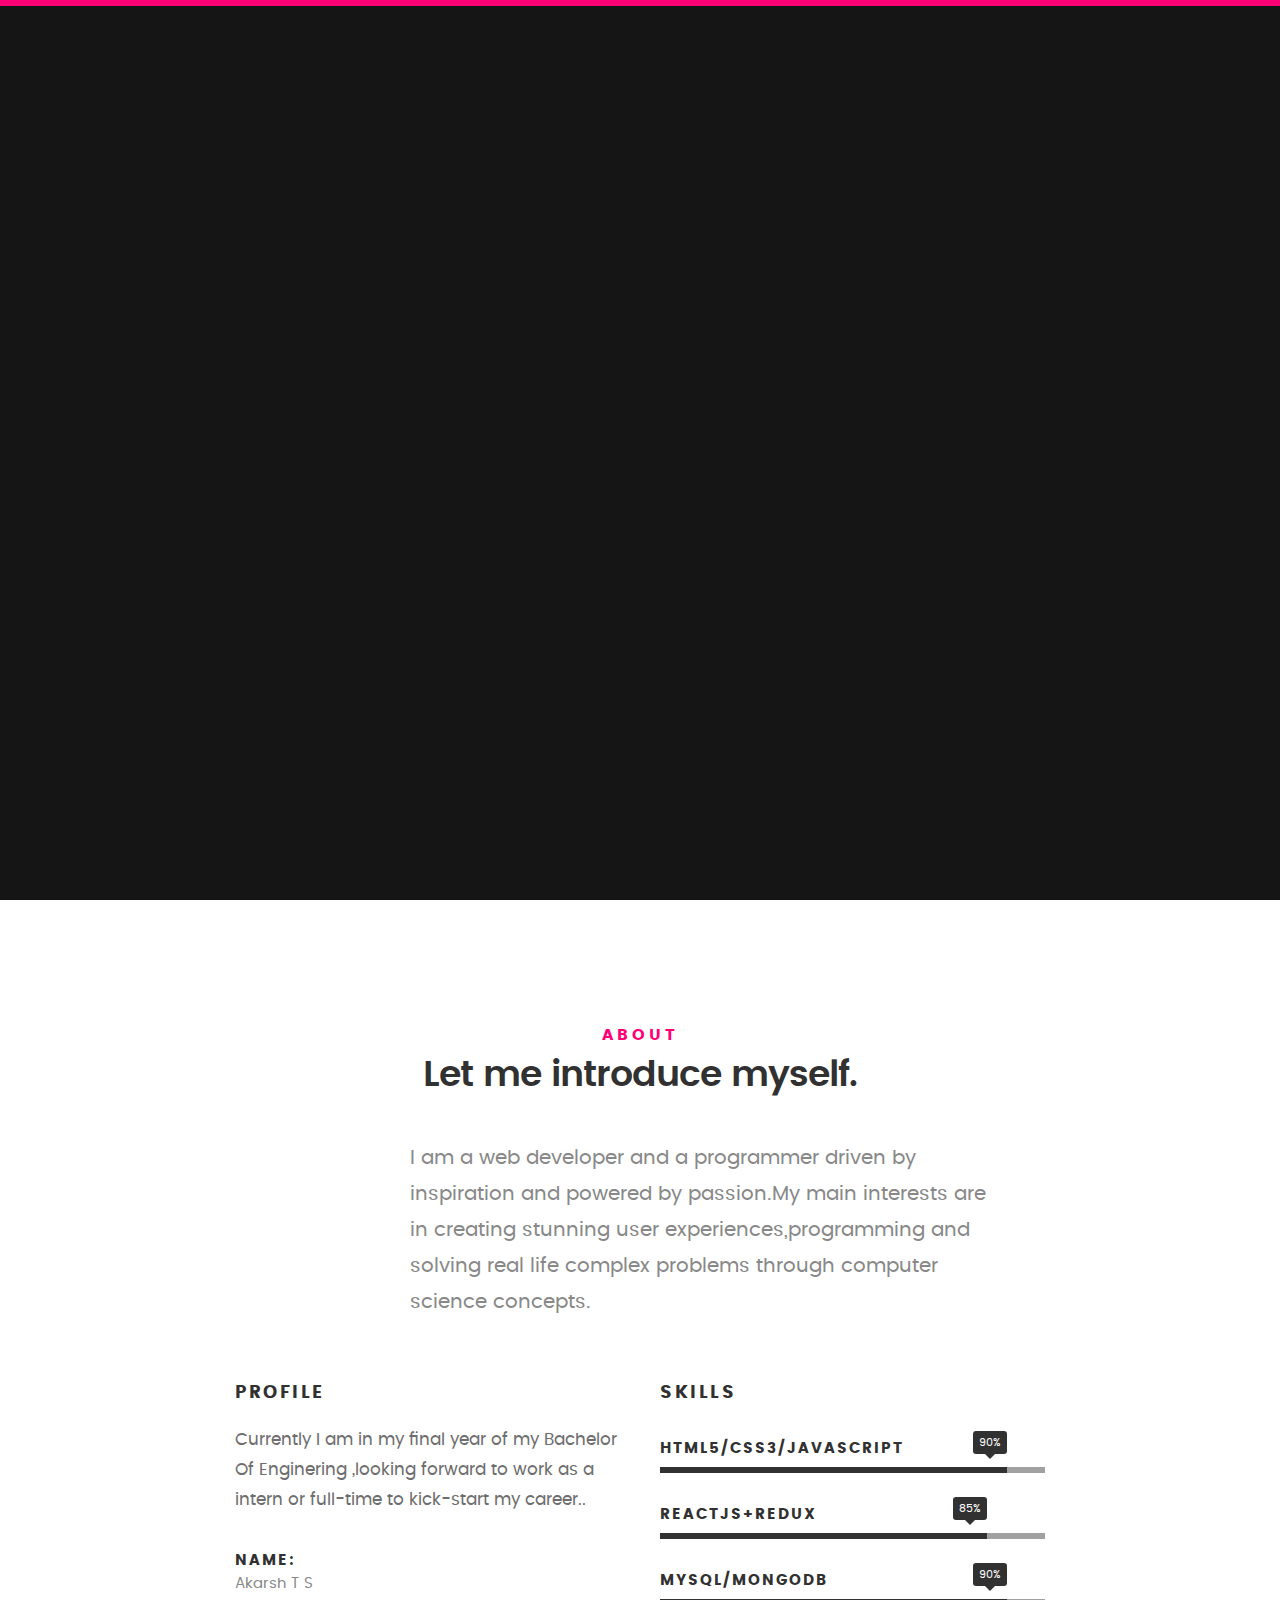
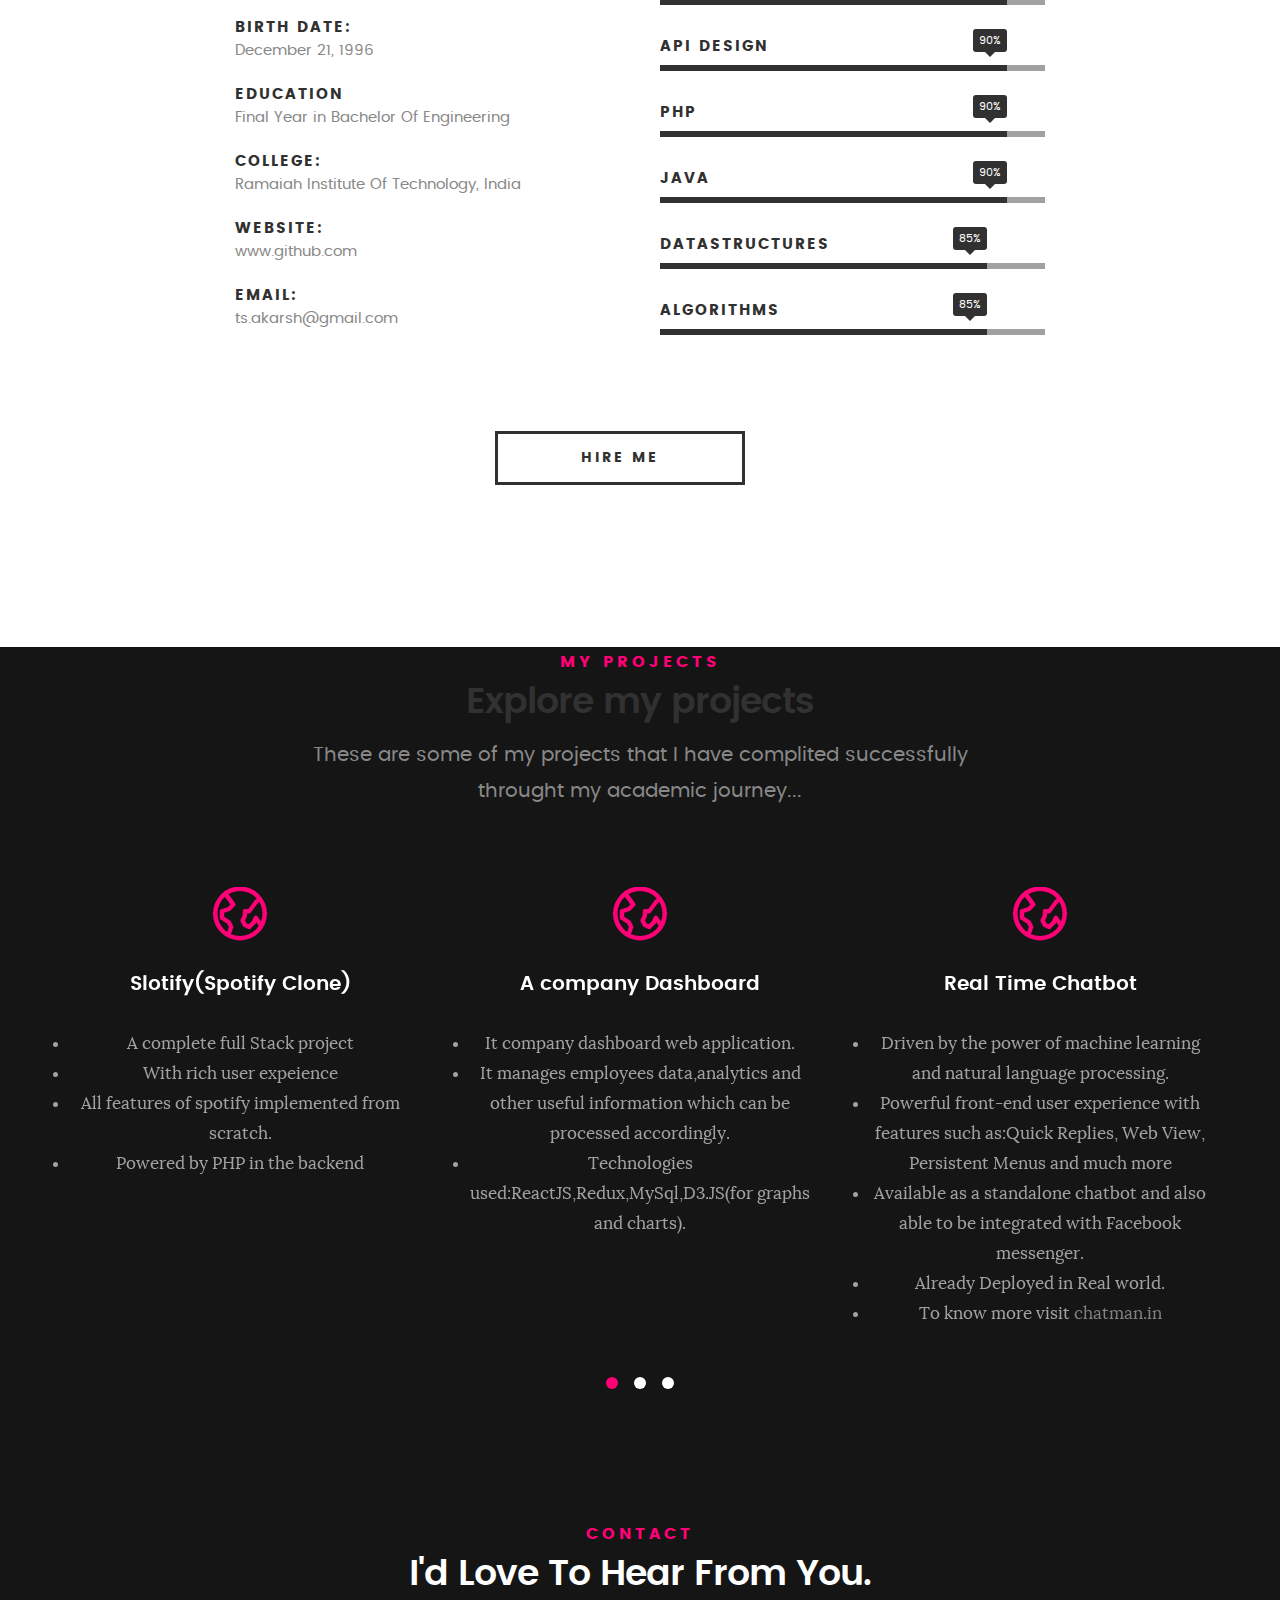
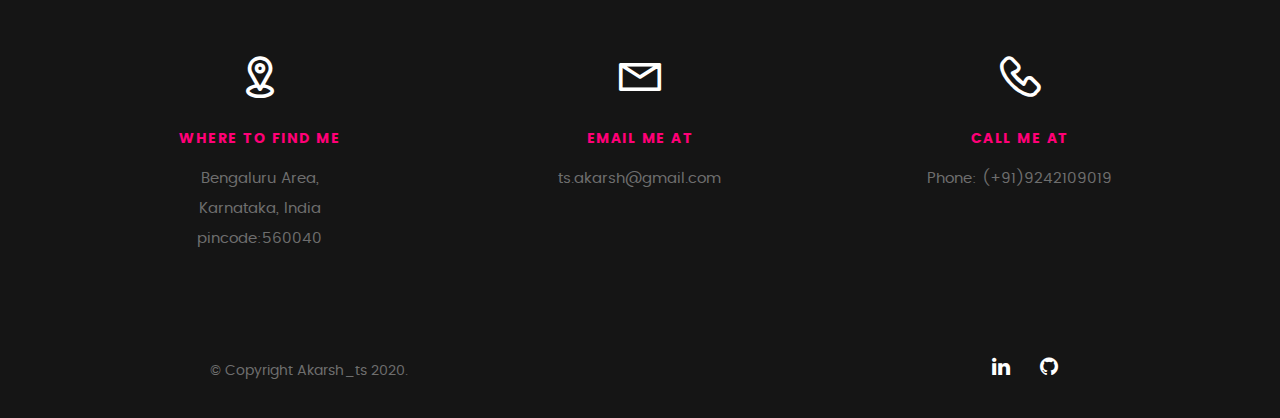
<file: index.html>
<!DOCTYPE html>
<html class="no-js" lang="en">
<head>
    <meta charset="utf-8">
	<title>Akarsh T S</title>
	<meta name="description" content="My Portfolio">  
	<meta name="author" content="Akarsh T S">
	<meta name="viewport" content="width=device-width, initial-scale=1, maximum-scale=1">
    <link rel="stylesheet" href="css/base.css">  
    <link rel="stylesheet" href="css/main.css">
    <link rel="stylesheet" href="css/vendor.css">     
	<script src="js/modernizr.js"></script>
	<script src="js/pace.min.js"></script>
	<link rel="icon" type="image/png" href="favicon.png">

</head>

<body id="top">
   <header>   	
   	<div class="row">

   		<div class="top-bar">
   			<a class="menu-toggle" href="#"><span>Menu</span></a>

	   		<p style="color: white;text-transform: uppercase;margin:0;font-weight: bolder;padding:15px;letter-spacing:6px;font-size: 20px;line-height:inherit;float:left;vertical-align:middle;font-family: poppins-semibold, serif;padding-top: 20px;"><a href="index.html" style="color: white">AKARSH</a></p>		      

		   	<nav id="main-nav-wrap">
					<ul class="main-navigation">
						<li class="current"><a class="smoothscroll"  href="#intro" title="">Home</a></li>
						<li><a class="smoothscroll"  href="#about" title="">About</a></li>
						<li><a class="smoothscroll"  href="#projects" title="">Projects</a></li>
						<li><a class="smoothscroll"  href="#contact" title="">Contact</a></li>	
					</ul>
				</nav>    		
   		</div> <!-- /top-bar --> 
   		
   	</div> <!-- /row --> 		
   </header> <!-- /header -->

	<!-- intro section
   ================================================== -->
   <section id="intro">   

   	<div class="intro-overlay"></div>	

   	<div class="intro-content">
   		<div class="row">

   			<div class="col-twelve">

	   			<h5>Hello, World.</h5>
	   			<h1>I'm Akarsh T S.</h1>

	   			<p class="intro-position">
                  <span>Full stack Developer</span> 
	   				<span>Front end Developer</span>
	   				<span>Programmer</span> 
	   			</p>

	   			<a class="button stroke smoothscroll" href="#about" title="">More About Me</a>

	   		</div>  
   			
   		</div>   		 		
   	</div> <!-- /intro-content --> 

   	<ul class="intro-social">        
         <li><a href="https://www.linkedin.com/in/akarsh-ts"><i class="fa fa-linkedin"></i></a></li>
         <li><a href="https://github.com/Akarsh-TS"><i class="fa fa-github"></i></a></li>
      </ul> <!-- /intro-social -->      	

   </section> <!-- /intro -->
   


   <!-- about section
   ================================================== -->
   <section id="about">  

   	<div class="row section-intro">
   		<div class="col-twelve">

   			<h5>About</h5>
   			<h1>Let me introduce myself.</h1>

   			<div class="intro-info">


   				<p class="lead">I am a web developer and a programmer driven by inspiration and powered by passion.My main interests are in creating stunning
   				user experiences,programming and solving real life complex problems through computer science concepts. </p>
   			</div>   			

   		</div>   		
   	</div> <!-- /section-intro -->

   	<div class="row about-content">

   		<div class="col-six tab-full">

   			<h3>Profile</h3>
   			<p>Currently I am in my final year of my Bachelor Of Enginering ,looking forward to work as a intern or full-time to kick-start my career.. </p>

   			<ul class="info-list">
   				<li>
   					<strong>Name:</strong>
   					<span>Akarsh T S</span>
   				</li>
   				<li>
   					<strong>Birth Date:</strong>
   					<span>December 21, 1996</span>
   				</li>
   				<li>
   					<strong>Education</strong>
   					<span>Final Year in  Bachelor Of Engineering</span>
   				</li>
   				<li>
   					<strong>College:</strong>
   					<span>Ramaiah Institute Of Technology, India</span>
   				</li>
   				<li>
   					<strong>Website:</strong>
   					<span>www.github.com</span>
   				</li>
   				<li>
   					<strong>Email:</strong>
   					<span>ts.akarsh@gmail.com</span>
   				</li>

   			</ul> <!-- /info-list -->

   		</div>

   		<div class="col-six tab-full">

   			<h3>Skills</h3>
   			

				<ul class="skill-bars">
				   <li>
				   	<div class="progress percent90"><span>90%</span></div>
				   	<strong>HTML5/CSS3/JavaScript</strong>
				   </li>
				   <li>
				   	<div class="progress percent85"><span>85%</span></div>
				   	<strong>ReactJS+Redux</strong>
				   </li>
				    	<li>
				   	<div class="progress percent90"><span>90%</span></div>
				   	<strong>MySql/MongoDB</strong>
				   </li>
				   <li>
				   	<div class="progress percent90"><span>90%</span></div>
				   	<strong>API Design</strong>
				   </li>
				   <li>
				   	<div class="progress percent90"><span>90%</span></div>
				   	<strong>PHP</strong>
				   </li>
				   <li>
				   	<div class="progress percent90"><span>90%</span></div>
				   	<strong>Java</strong>
				   </li>
				   <li>
				   	<div class="progress percent85"><span>85%</span></div>
				   	<strong>DataStructures</strong>
				   </li>
				    <li>
				   	<div class="progress percent85"><span>85%</span></div>
				   	<strong>Algorithms</strong>
				   </li>
      
				</ul> <!-- /skill-bars -->		

   		</div>

   	</div>

   	<div class="row button-section">
   		<div class="col-twelve">
   			<a href="#contact" title="Hire Me" class="button stroke smoothscroll">Hire Me</a>
	   		</div>   		
   	</div>

   </section> <!-- /process-->    

	<section id="projects">

		<div class="overlay"></div>

		<div class="row section-intro">
   		<div class="col-twelve">

   			<h5>My Projects</h5>
   			<h1>Explore my projects</h1>

   			<p class="lead">These are some of my projects that I have complited successfully throught my academic journey...</p>

   		</div>   		
   	</div> <!-- /section-intro -->

   	<div class="row services-content">

   		<div id="owl-slider" class="owl-carousel services-list">
            <div class="service">   

               <span class="icon"><i class="icon-earth"></i></span>            

               <div class="service-content"> 

                   <h3>Slotify(Spotify Clone)</h3>

                  <p class="desc">
                     
                        <li class="desc">A complete full Stack project</li>
                        <li class="desc">With rich user expeience</li>
                        <li class="desc">All features of spotify implemented from scratch.</li>
                        <li class="desc">Powered by PHP in the backend</li>
                   
                  </p>
                  
               </div>                

            </div> <!-- /service -->

            <div class="service">   

               <span class="icon"><i class="icon-earth"></i></span>            

               <div class="service-content"> 

                   <h3>A company Dashboard</h3>

                  <p class="desc">
                     
                        <li class="desc">It company dashboard web application.</li>
                        <li class="desc">It manages employees data,analytics and other useful information which can be processed accordingly.</li>
                        <li class="desc">Technologies used:ReactJS,Redux,MySql,D3.JS(for graphs and charts).</li>
                  
                  </p>
                  
               </div>                

            </div> <!-- /service -->


	      	<div class="service">	

	      		<span class="icon"><i class="icon-earth"></i></span>            

	            <div class="service-content">	

	            	 <h3>Real Time Chatbot</h3>

		            <p class="desc">
                     
                        <li class="desc">Driven by the power of machine learning and natural language processing.</li>
                        <li class="desc">Powerful front-end user experience with features such as:Quick Replies, Web View, Persistent Menus and much more</li>
                        <li class="desc">Available as a standalone chatbot and also able to be integrated with Facebook messenger.</li>
                        <li class="desc">Already Deployed in Real world.</li>
                        <li class="desc">To know more visit <a style="color:grey " href="http://www.chatman.in">chatman.in</a> </li>
                     
	         		</p>
	         		
	         	</div> 	         	 

				</div> <!-- /service -->

				<div class="service">	

					<span class="icon"><i class="icon-window"></i></span>                          

	            <div class="service-content">	

	            	<h3>Hospital Management System</h3>  

		            <p class="desc">
                     <li class="desc">Full Stack Development.</li>
                     <li class="desc">Front End powered by HTML5, CSS3, jQuery, JavaScript.</li>
                     <li class="desc">Backed powered by PHP, MySQL.</li>
                     <li class="desc">Complete end to end features of database management system for a hospital.</li>
	         		</p>

	            </div>	                          

			   </div> <!-- /service -->
            <div class="service">   

               <span class="icon"><i class="icon-earth"></i></span>            

               <div class="service-content"> 

                   <h3>Doogle - Google clone</h3>

                  <p class="desc">
                     
                        <li class="desc">A complete full stack web application.</li>
                        <li class="desc">Implemented google search website from scratch. </li>
                        <li class="desc">Powered by PHP</li>
                        <li class="desc">It is almost google like.</li>
                    
                  </p>
                  
               </div>                

            </div> <!-- /service -->


<div class="service">   

               <span class="icon"><i class="icon-earth"></i></span>            

               <div class="service-content"> 

                   <h3>Social Blog</h3>

                  <p class="desc">
                     
                        <li class="desc">It is a social blog application.</li>
                        <li class="desc">It has powerful features that are present in "Twitter" or "Facebook". </li>
                        <li class="desc">Technologies used:Bootstrap,JavaScript,PHP,MySql.</li>
                                          </p>
                  
               </div>                

            </div> <!-- /service -->


            <div class="service">   

               <span class="icon"><i class="icon-earth"></i></span>            

               <div class="service-content"> 

                   <h3>Pixel Maker</h3>

                  <p class="desc">
                     
                        <li class="desc">Single page front end project.</li>
                        <li class="desc">Powered by javascript</li>
                        <li class="desc">Create artistic designs using this app.</li>
                        <li class="desc">Explore the limitations.</li>
                     
                  </p>
                  
               </div>                

   </div> <!-- /service -->

            <div class="service">   

               <span class="icon"><i class="fa fa-gamepad"></i></span>                          

               <div class="service-content"> 

                  <h3>MultiPlayer Ping Pong</h3>  

                  <p class="desc">
                     <li class="desc">Web Application using Data Structures</li>
                     <li class="desc">Front End powered by HTML5, CSS3, jQuery, JavaScript.</li>
                     <li class="desc">Users can play game of ping pong from their own devices using the web multiplayer application in real time</li>
                     <li class="desc">Complte <strong>MEAN</strong> stack to for development</li>
                  </p>

               </div>                             

            </div> <!-- /service -->			     


	      </div> <!-- /services-list -->
   		
   	</div> <!-- /services-content -->
		
	</section> <!-- /services -->	


	
	<section id="contact" style="font-family: poppins-regular, sans-serif;">

		<div class="row section-intro">
   		<div class="col-twelve">

   			<h5>Contact</h5>
   			<h1>I'd Love To Hear From You.</h1>
   		</div> 
   	</div> <!-- /section-intro -->

    	<div class="row contact-info">

   		<div class="col-four tab-full">

   			<div class="icon">
   				<i class="icon-pin"></i>
   			</div>

   			<h5>Where to find me</h5>

   			<p>
            Bengaluru Area,<br>
            Karnataka, India<br>
            pincode:560040
            </p>

   		</div>

   		<div class="col-four tab-full collapse">

   			<div class="icon">
   				<i class="icon-mail"></i>
   			</div>

   			<h5>Email Me At</h5>

   			<p>ts.akarsh@gmail.com			     
			   </p>

   		</div>

   		<div class="col-four tab-full">

   			<div class="icon">
   				<i class="icon-phone"></i>
   			</div>

   			<h5>Call Me At</h5>

   			<p>Phone: (+91)9242109019
			   </p>

   		</div>
   		
   	</div> <!-- /contact-info -->
		
	</section> <!-- /contact -->


   <!-- footer
   ================================================== -->

   <footer>
     	<div class="row">

     		<div class="col-six tab-full pull-right social">

     			<ul class="footer-social">        
			        <li><a href="https://www.linkedin.com/in/akarsh-ts"><i class="fa fa-linkedin"></i></a></li>
         <li><a href="https://github.com/Akarsh-TS"><i class="fa fa-github"></i></a></li>
			   </ul> 
	      		
	      </div>

      	<div class="col-six tab-full">
	      	<div class="copyright">
		        	<span>© Copyright Akarsh_ts 2020.</span> 
		         </div>		                  
	      	</div>

	      	<div id="go-top">
		         <a class="smoothscroll" title="Back to Top" href="#top"><i class="fa fa-long-arrow-up"></i></a>
		      </div>

      	</div> <!-- /row -->     	
   </footer>  

   <div id="preloader"> 
    	<div id="loader"></div>
   </div> 

   <!-- Java Script
   ================================================== --> 
   <script src="js/jquery-2.1.3.min.js"></script>
   <script src="js/plugins.js"></script>
   <script src="js/main.js"></script>

</body>

</html>
</file>
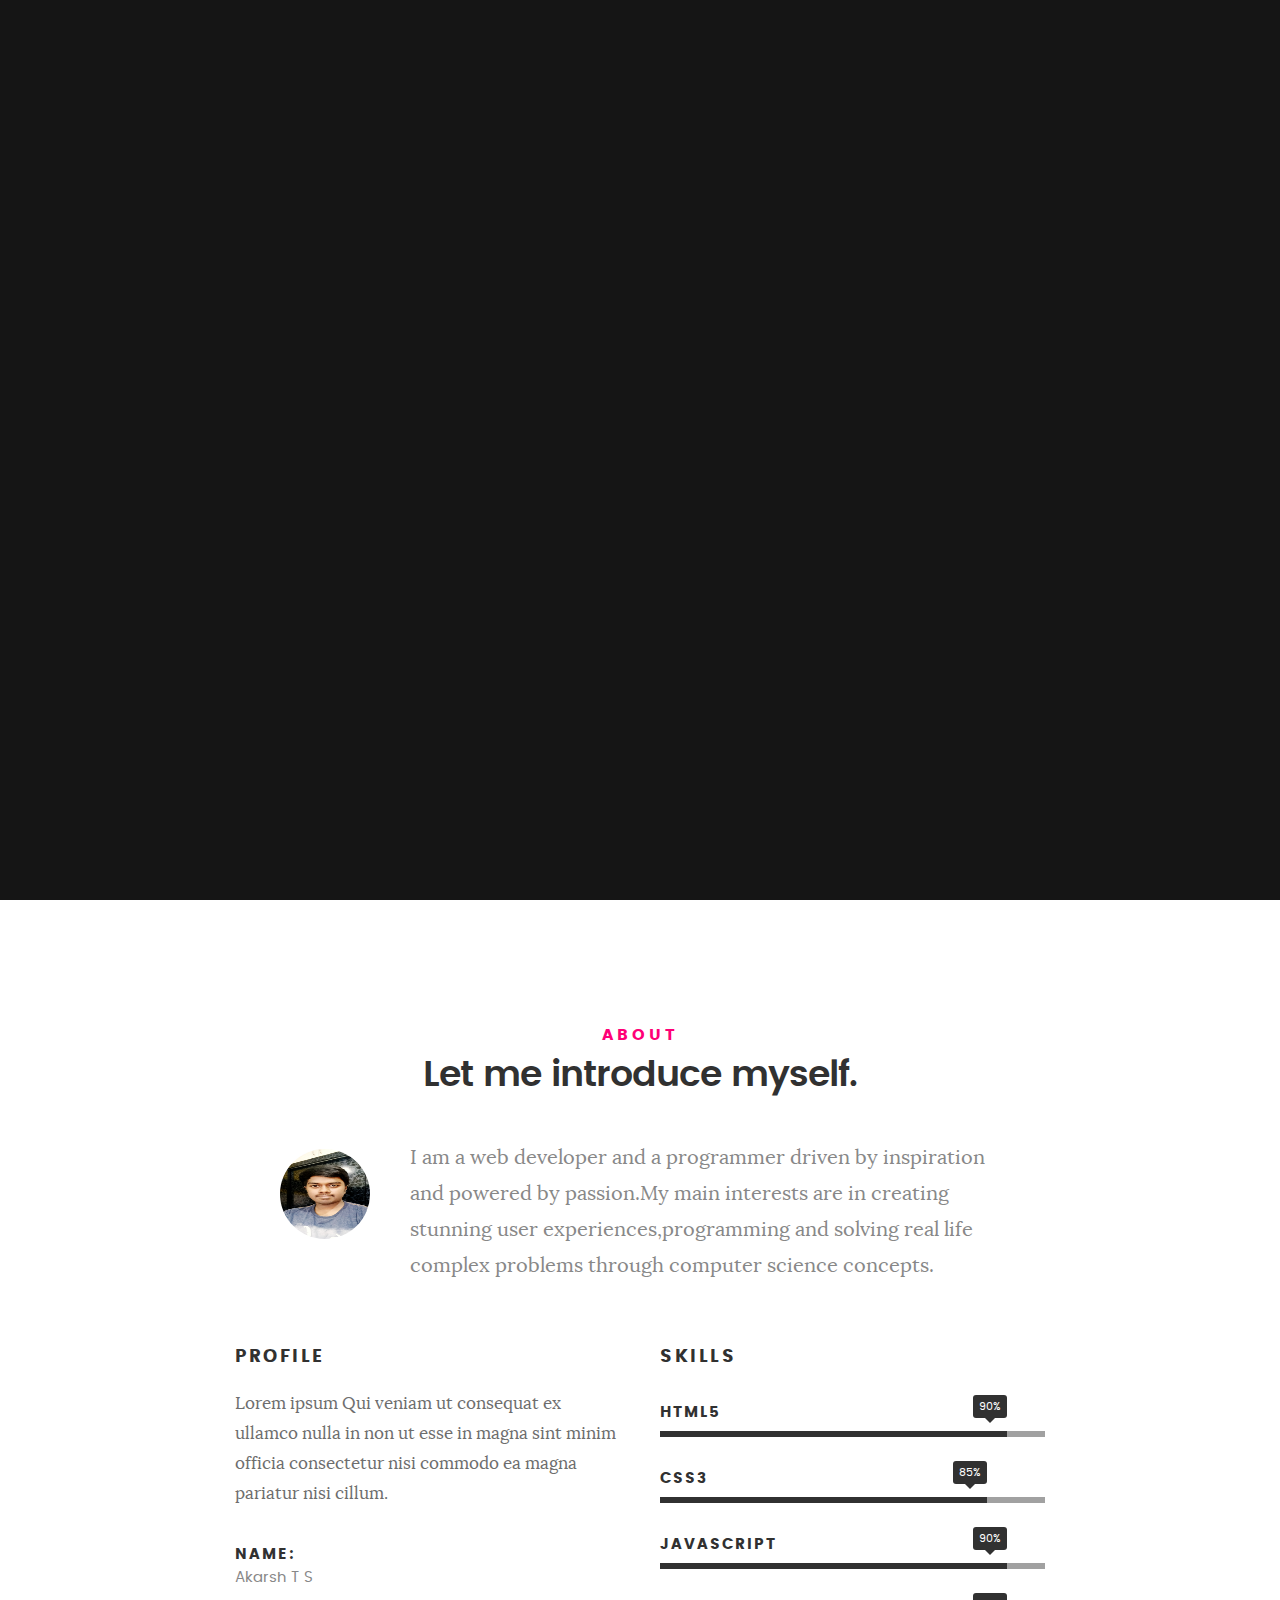
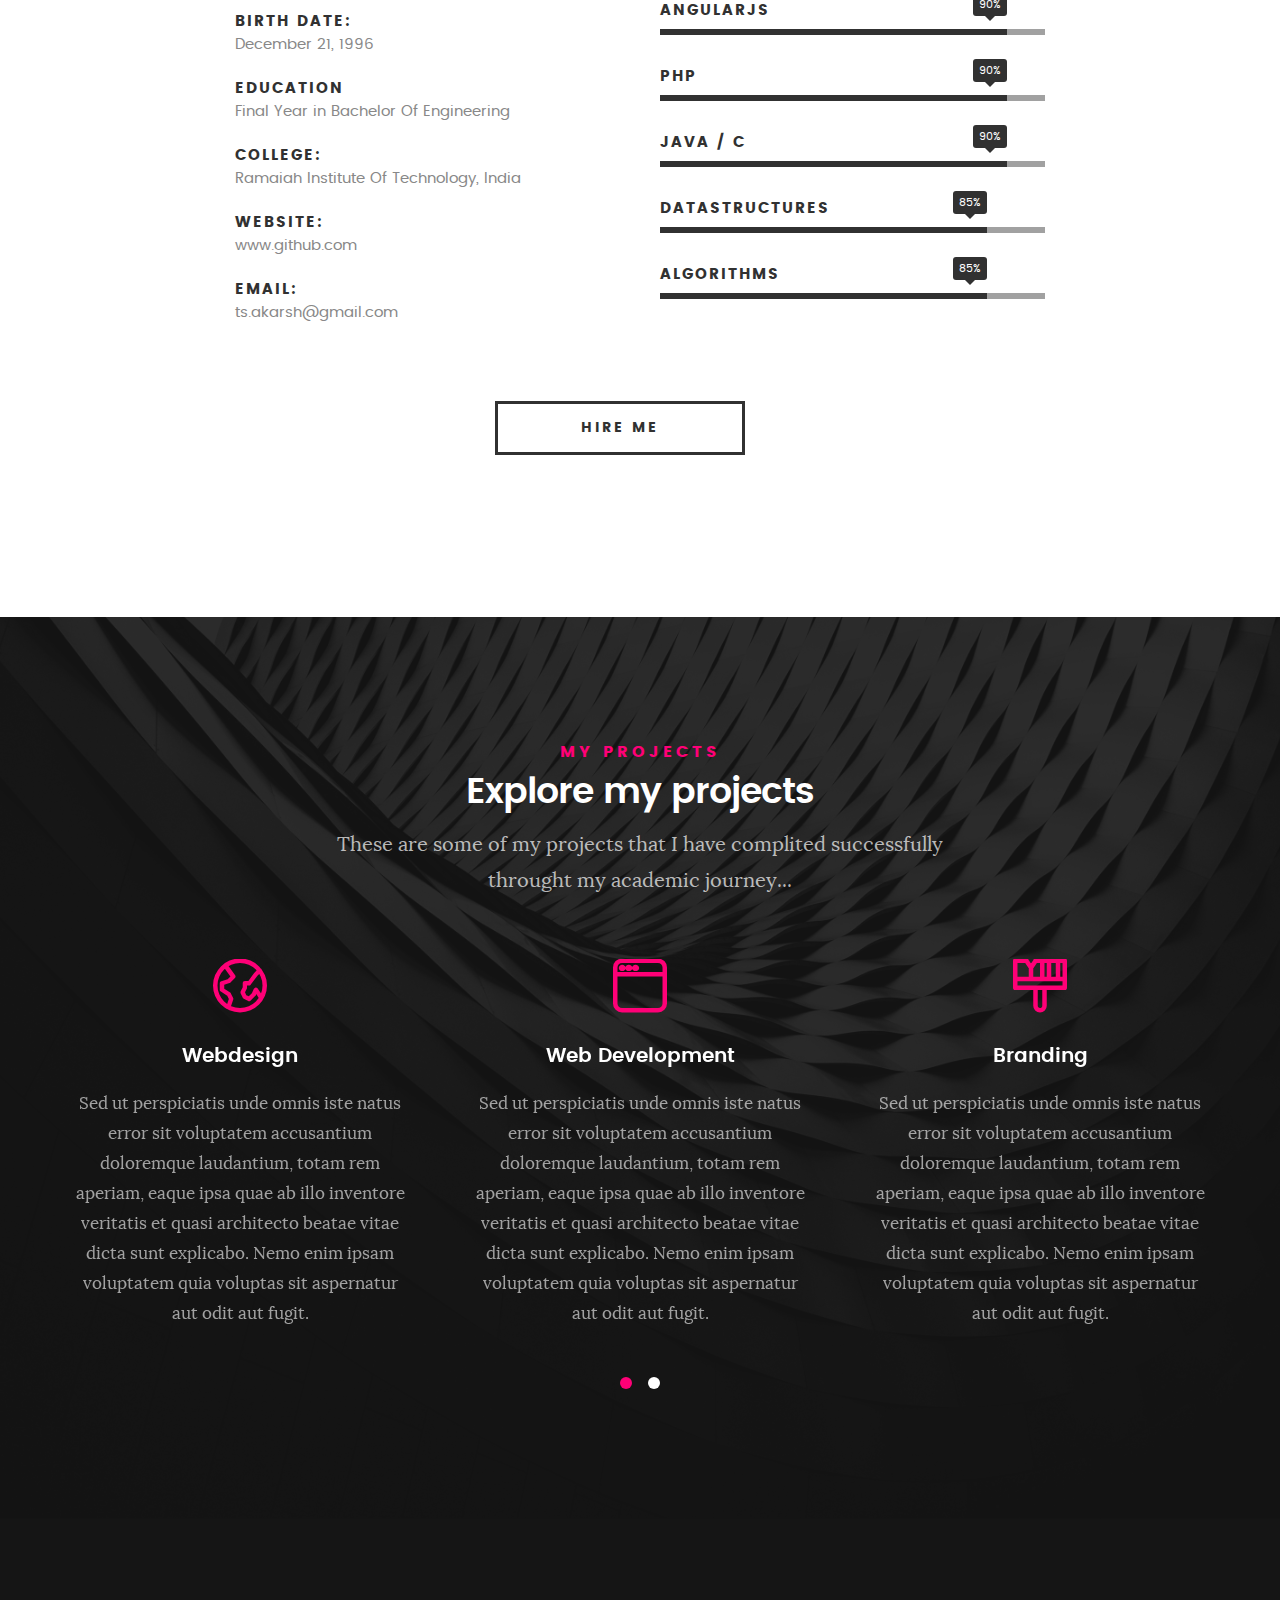
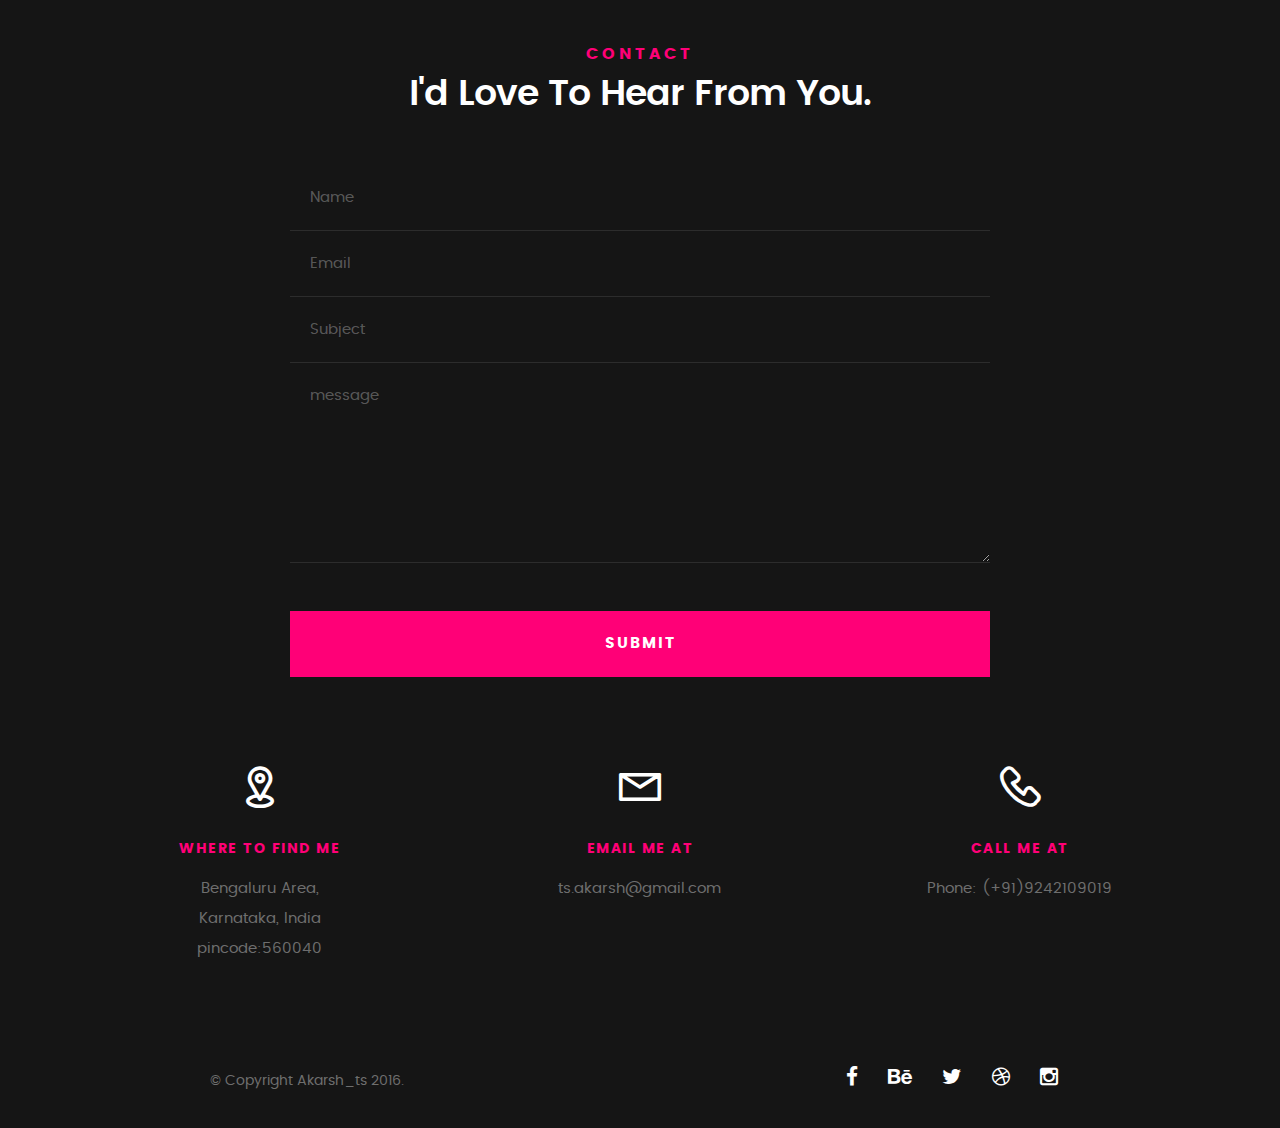
<file: main/index.html>
<!DOCTYPE html>
<html class="no-js" lang="en"> <!--<![endif]-->
<head>
    <meta charset="utf-8">
	<title>Akarsh</title>
	<meta name="description" content="My Portfolio">  
	<meta name="author" content="Akarsh T S">
	<meta name="viewport" content="width=device-width, initial-scale=1, maximum-scale=1">
    <link rel="stylesheet" href="css/base.css">  
    <link rel="stylesheet" href="css/main.css">
    <link rel="stylesheet" href="css/vendor.css">     
	<script src="js/modernizr.js"></script>
	<script src="js/pace.min.js"></script>
	<link rel="icon" type="image/png" href="favicon.png">

</head>

<body id="top">

	<!-- header 
   ================================================== -->
   <header>   	
   	<div class="row">

   		<div class="top-bar">
   			<a class="menu-toggle" href="#"><span>Menu</span></a>

	   		<div class="logo">
		         <a href="index.html">Akarsh</a>
		      </div>		      

		   	<nav id="main-nav-wrap">
					<ul class="main-navigation">
						<li class="current"><a class="smoothscroll"  href="#intro" title="">Home</a></li>
						<li><a class="smoothscroll"  href="#about" title="">About</a></li>
						<li><a class="smoothscroll"  href="#resume" title="">Resume</a></li>
						<li><a class="smoothscroll"  href="#portfolio" title="">Portfolio</a></li>
						<!-- <li><a class="smoothscroll"  href="#services" title="">Services</a></li>					 -->
						<li><a class="smoothscroll"  href="#contact" title="">Contact</a></li>	
					</ul>
				</nav>    		
   		</div> <!-- /top-bar --> 
   		
   	</div> <!-- /row --> 		
   </header> <!-- /header -->

	<!-- intro section
   ================================================== -->
   <section id="intro">   

   	<div class="intro-overlay"></div>	

   	<div class="intro-content">
   		<div class="row">

   			<div class="col-twelve">

	   			<h5>Hello, World.</h5>
	   			<h1>I'm Akarsh T S.</h1>

	   			<p class="intro-position">
	   				<span>Front-end Developer</span>
	   				<span>Web Developer</span> 
	   				<span>Programmer</span> 
	   			</p>

	   			<a class="button stroke smoothscroll" href="#about" title="">More About Me</a>

	   		</div>  
   			
   		</div>   		 		
   	</div> <!-- /intro-content --> 

   	<ul class="intro-social">        
         <li><a href="#"><i class="fa fa-facebook"></i></a></li>
         <li><a href="#"><i class="fa fa-behance"></i></a></li>
         <li><a href="#"><i class="fa fa-twitter"></i></a></li>
         <li><a href="#"><i class="fa fa-dribbble"></i></a></li>
         <li><a href="#"><i class="fa fa-instagram"></i></a></li>
      </ul> <!-- /intro-social -->      	

   </section> <!-- /intro -->


   <!-- about section
   ================================================== -->
   <section id="about">  

   	<div class="row section-intro">
   		<div class="col-twelve">

   			<h5>About</h5>
   			<h1>Let me introduce myself.</h1>

   			<div class="intro-info">

   				<img src="images/profile-pic.jpg" alt="Profile Picture">

   				<p class="lead">I am a web developer and a programmer driven by inspiration and powered by passion.My main interests are in creating stunning
   				user experiences,programming and solving real life complex problems through computer science concepts. </p>
   			</div>   			

   		</div>   		
   	</div> <!-- /section-intro -->

   	<div class="row about-content">

   		<div class="col-six tab-full">

   			<h3>Profile</h3>
   			<p>Lorem ipsum Qui veniam ut consequat ex ullamco nulla in non ut esse in magna sint minim officia consectetur nisi commodo ea magna pariatur nisi cillum.</p>

   			<ul class="info-list">
   				<li>
   					<strong>Name:</strong>
   					<span>Akarsh T S</span>
   				</li>
   				<li>
   					<strong>Birth Date:</strong>
   					<span>December 21, 1996</span>
   				</li>
   				<li>
   					<strong>Education</strong>
   					<span>Final Year in  Bachelor Of Engineering</span>
   				</li>
   				<li>
   					<strong>College:</strong>
   					<span>Ramaiah Institute Of Technology, India</span>
   				</li>
   				<li>
   					<strong>Website:</strong>
   					<span>www.github.com</span>
   				</li>
   				<li>
   					<strong>Email:</strong>
   					<span>ts.akarsh@gmail.com</span>
   				</li>

   			</ul> <!-- /info-list -->

   		</div>

   		<div class="col-six tab-full">

   			<h3>Skills</h3>
   			

				<ul class="skill-bars">
				   <li>
				   	<div class="progress percent90"><span>90%</span></div>
				   	<strong>HTML5</strong>
				   </li>
				   <li>
				   	<div class="progress percent85"><span>85%</span></div>
				   	<strong>CSS3</strong>
				   </li>
				    	<li>
				   	<div class="progress percent90"><span>90%</span></div>
				   	<strong>JavaScript</strong>
				   </li>
				   <li>
				   	<div class="progress percent90"><span>90%</span></div>
				   	<strong>AngularJS</strong>
				   </li>
				   <li>
				   	<div class="progress percent90"><span>90%</span></div>
				   	<strong>PHP</strong>
				   </li>
				   <li>
				   	<div class="progress percent90"><span>90%</span></div>
				   	<strong>Java / C</strong>
				   </li>
				   <li>
				   	<div class="progress percent85"><span>85%</span></div>
				   	<strong>DataStructures</strong>
				   </li>
				    <li>
				   	<div class="progress percent85"><span>85%</span></div>
				   	<strong>Algorithms</strong>
				   </li>
      
				</ul> <!-- /skill-bars -->		

   		</div>

   	</div>

   	<div class="row button-section">
   		<div class="col-twelve">
   			<a href="#contact" title="Hire Me" class="button stroke smoothscroll">Hire Me</a>
	   		</div>   		
   	</div>

   </section> <!-- /process-->    


   
	<!-- services Section
   ================================================== -->
	<section id="services">

		<div class="overlay"></div>

		<div class="row section-intro">
   		<div class="col-twelve">

   			<h5>My Projects</h5>
   			<h1>Explore my projects</h1>

   			<p class="lead">These are some of my projects that I have complited successfully throught my academic journey...</p>

   		</div>   		
   	</div> <!-- /section-intro -->

   	<div class="row services-content">

   		<div id="owl-slider" class="owl-carousel services-list">

	      	<div class="service">	

	      		<span class="icon"><i class="icon-earth"></i></span>            

	            <div class="service-content">	

	            	 <h3>Webdesign</h3>

		            <p class="desc">Sed ut perspiciatis unde omnis iste natus error sit voluptatem accusantium doloremque laudantium, totam rem aperiam, eaque ipsa quae ab illo inventore veritatis et quasi architecto beatae vitae dicta sunt explicabo. Nemo enim ipsam voluptatem quia voluptas sit aspernatur aut odit aut fugit.
	         		</p>
	         		
	         	</div> 	         	 

				</div> <!-- /service -->

				<div class="service">	

					<span class="icon"><i class="icon-window"></i></span>                          

	            <div class="service-content">	

	            	<h3>Web Development</h3>  

		            <p class="desc">Sed ut perspiciatis unde omnis iste natus error sit voluptatem accusantium doloremque laudantium, totam rem aperiam, eaque ipsa quae ab illo inventore veritatis et quasi architecto beatae vitae dicta sunt explicabo. Nemo enim ipsam voluptatem quia voluptas sit aspernatur aut odit aut fugit.
	         		</p>

	            </div>	                          

			   </div> <!-- /service -->

			   <div class="service">

			   	<span class="icon"><i class="icon-paint-brush"></i></span>		            

	            <div class="service-content">

	            	<h3>Branding</h3>

		            <p class="desc">Sed ut perspiciatis unde omnis iste natus error sit voluptatem accusantium doloremque laudantium, totam rem aperiam, eaque ipsa quae ab illo inventore veritatis et quasi architecto beatae vitae dicta sunt explicabo. Nemo enim ipsam voluptatem quia voluptas sit aspernatur aut odit aut fugit.
	        			</p> 

	            </div> 	            	               

			   </div> <!-- /service -->

				<div class="service">

					<span class="icon"><i class="icon-toggles"></i></span>	              

	            <div class="service-content">

	            	<h3>UI/UX Design</h3>

		            <p class="desc">Sed ut perspiciatis unde omnis iste natus error sit voluptatem accusantium doloremque laudantium, totam rem aperiam, eaque ipsa quae ab illo inventore veritatis et quasi architecto beatae vitae dicta sunt explicabo. Nemo enim ipsam voluptatem quia voluptas sit aspernatur aut odit aut fugit.
	         		</p> 
	         		
	            </div>                

				</div> <!-- /service -->

			   <div class="service">

			   	<span class="icon"><i class="icon-image"></i></span>	            

	            <div class="service-content">

	            	<h3>Graphics Design</h3>

		            <p class="desc">Sed ut perspiciatis unde omnis iste natus error sit voluptatem accusantium doloremque laudantium, totam rem aperiam, eaque ipsa quae ab illo inventore veritatis et quasi architecto beatae vitae dicta sunt explicabo. Nemo enim ipsam voluptatem quia voluptas sit aspernatur aut odit aut fugit.
	        			</p> 

	            </div>	               

			   </div> <!-- /service -->

			   <div class="service">

			   	<span class="icon"><i class="icon-chat"></i></span>	   	           

	            <div class="service-content">

	            	 <h3>Consultancy</h3>

		            <p class="desc">Sed ut perspiciatis unde omnis iste natus error sit voluptatem accusantium doloremque laudantium, totam rem aperiam, eaque ipsa quae ab illo inventore veritatis et quasi architecto beatae vitae dicta sunt explicabo. Nemo enim ipsam voluptatem quia voluptas sit aspernatur aut odit aut fugit.
	        			</p> 
	        			
	            </div>	               

			   </div> <!-- /service -->

	      </div> <!-- /services-list -->
   		
   	</div> <!-- /services-content -->
		
	</section> <!-- /services -->	


	
	<section id="contact">

		<div class="row section-intro">
   		<div class="col-twelve">

   			<h5>Contact</h5>
   			<h1>I'd Love To Hear From You.</h1>
   		</div> 
   	</div> <!-- /section-intro -->

   	<div class="row contact-form">

   		<div class="col-twelve">

            <!-- form -->
            <form name="contactForm" id="contactForm" method="post" action="">
      			<fieldset>

                  <div class="form-field">
 						   <input name="contactName" type="text" id="contactName" placeholder="Name" value="" minlength="2" required="">
                  </div>
                  <div class="form-field">
	      			   <input name="contactEmail" type="email" id="contactEmail" placeholder="Email" value="" required="">
	               </div>
                  <div class="form-field">
	     				   <input name="contactSubject" type="text" id="contactSubject" placeholder="Subject" value="">
	               </div>                       
                  <div class="form-field">
	                 	<textarea name="contactMessage" id="contactMessage" placeholder="message" rows="10" cols="50" required=""></textarea>
	               </div>                      
                 <div class="form-field">
                     <button class="submitform">Submit</button>
                     <div id="submit-loader">
                        <div class="text-loader">Sending...</div>                             
       				      <div class="s-loader">
								  	<div class="bounce1"></div>
								  	<div class="bounce2"></div>
								  	<div class="bounce3"></div>
								</div>
							</div>
                  </div>

      			</fieldset>
      		</form> <!-- Form End -->

            <!-- contact-warning -->
            <div id="message-warning">            	
            </div>            
            <!-- contact-success -->
      		<div id="message-success">
               <i class="fa fa-check"></i>Your message was sent, thank you!<br>
      		</div>

         </div> <!-- /col-twelve -->
   		
   	</div> <!-- /contact-form -->

   	<div class="row contact-info">

   		<div class="col-four tab-full">

   			<div class="icon">
   				<i class="icon-pin"></i>
   			</div>

   			<h5>Where to find me</h5>

   			<p>
            Bengaluru Area,<br>
            Karnataka, India<br>
            pincode:560040
            </p>

   		</div>

   		<div class="col-four tab-full collapse">

   			<div class="icon">
   				<i class="icon-mail"></i>
   			</div>

   			<h5>Email Me At</h5>

   			<p>ts.akarsh@gmail.com			     
			   </p>

   		</div>

   		<div class="col-four tab-full">

   			<div class="icon">
   				<i class="icon-phone"></i>
   			</div>

   			<h5>Call Me At</h5>

   			<p>Phone: (+91)9242109019
			   </p>

   		</div>
   		
   	</div> <!-- /contact-info -->
		
	</section> <!-- /contact -->


   <!-- footer
   ================================================== -->

   <footer>
     	<div class="row">

     		<div class="col-six tab-full pull-right social">

     			<ul class="footer-social">        
			      <li><a href="#"><i class="fa fa-facebook"></i></a></li>
			      <li><a href="#"><i class="fa fa-behance"></i></a></li>
			      <li><a href="#"><i class="fa fa-twitter"></i></a></li>
			      <li><a href="#"><i class="fa fa-dribbble"></i></a></li>
			      <li><a href="#"><i class="fa fa-instagram"></i></a></li>
			   </ul> 
	      		
	      </div>

      	<div class="col-six tab-full">
	      	<div class="copyright">
		        	<span>© Copyright Akarsh_ts 2016.</span> 
		         </div>		                  
	      	</div>

	      	<div id="go-top">
		         <a class="smoothscroll" title="Back to Top" href="#top"><i class="fa fa-long-arrow-up"></i></a>
		      </div>

      	</div> <!-- /row -->     	
   </footer>  

   <div id="preloader"> 
    	<div id="loader"></div>
   </div> 

   <!-- Java Script
   ================================================== --> 
   <script src="js/jquery-2.1.3.min.js"></script>
   <script src="js/plugins.js"></script>
   <script src="js/main.js"></script>

</body>

</html>
</file>
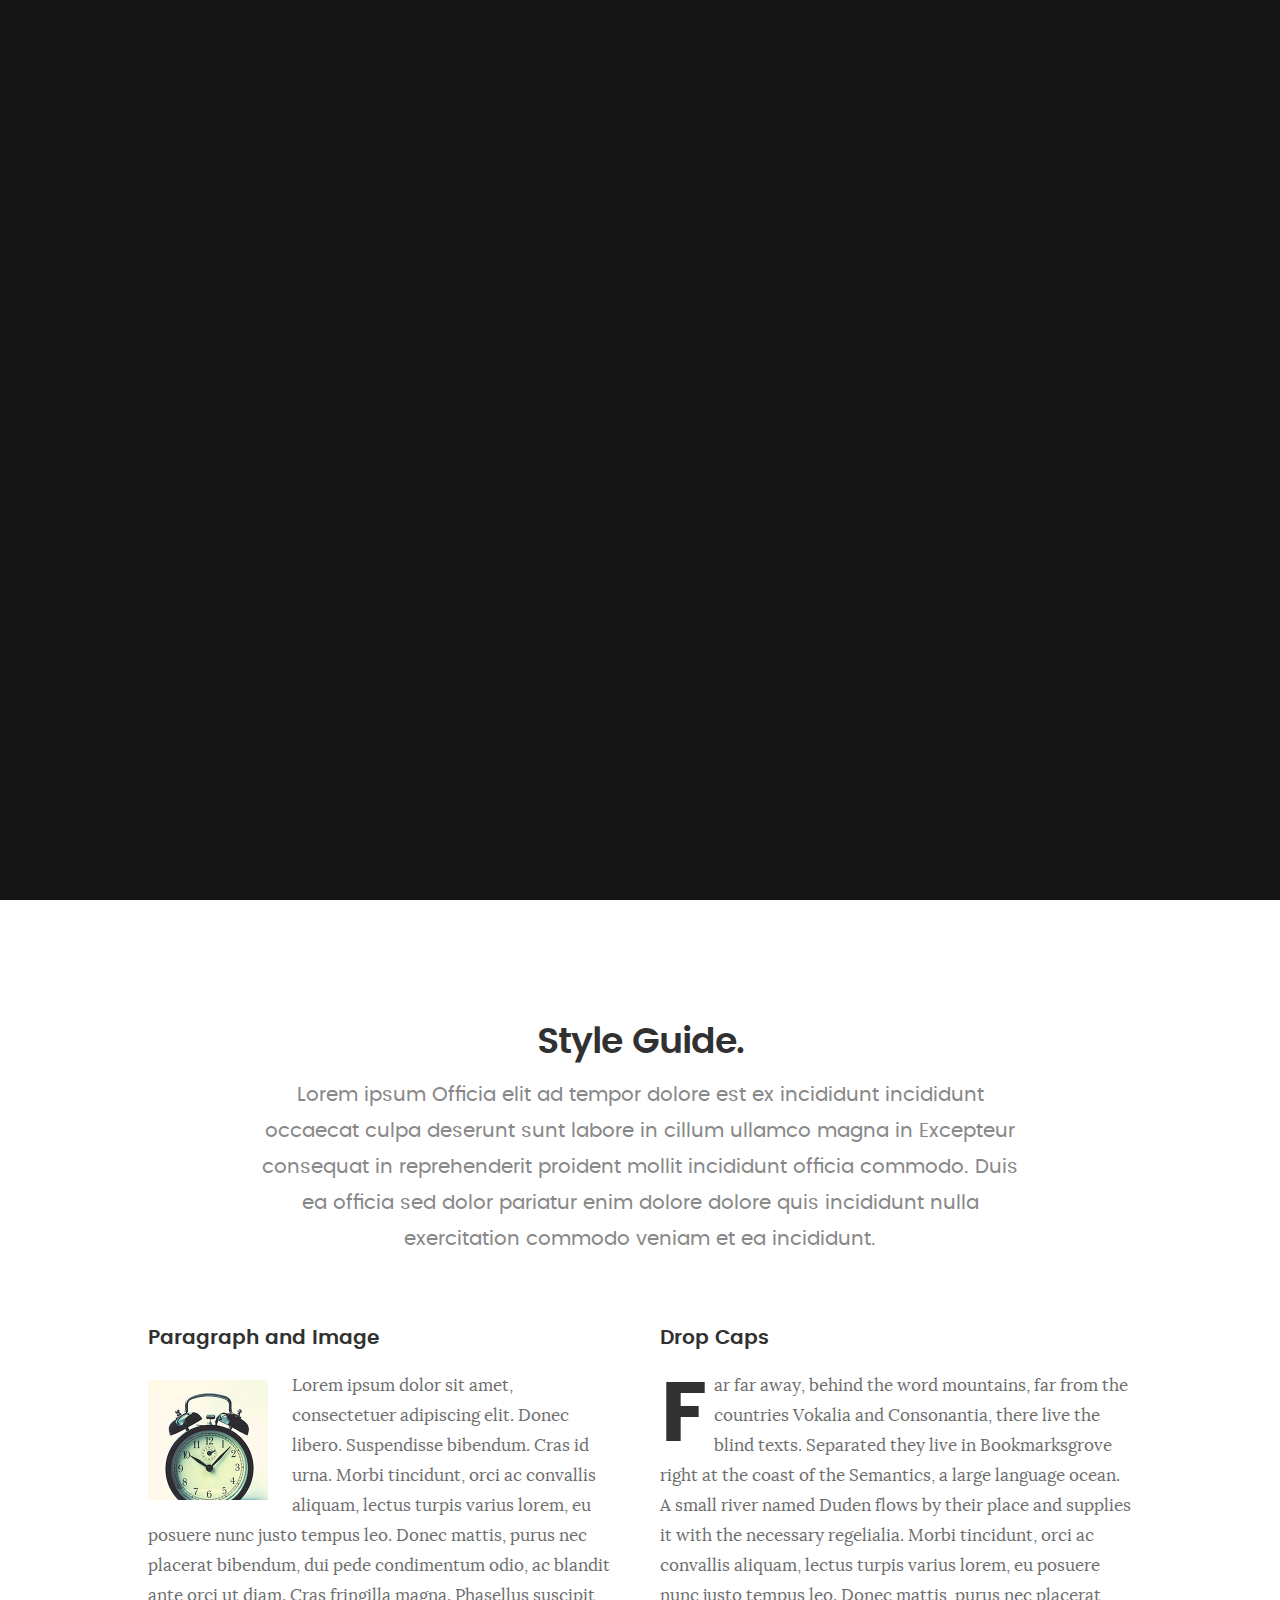
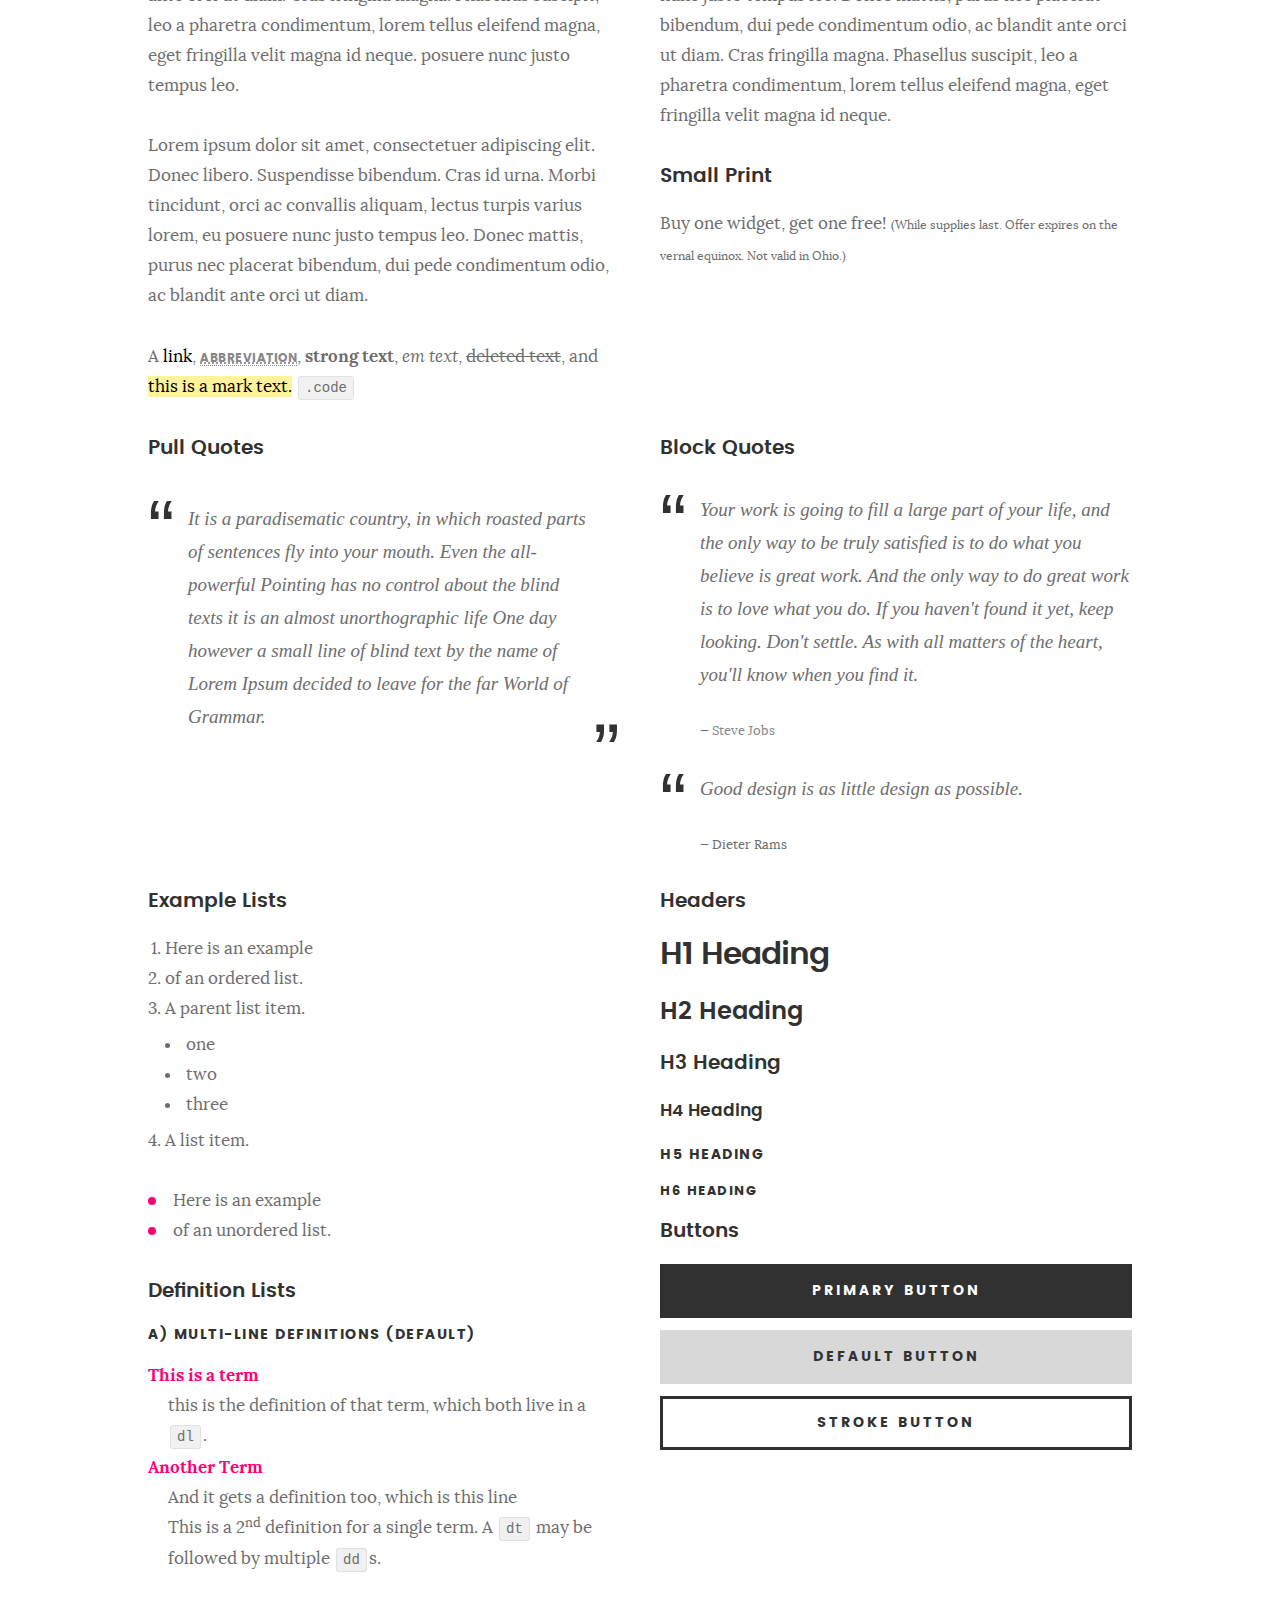
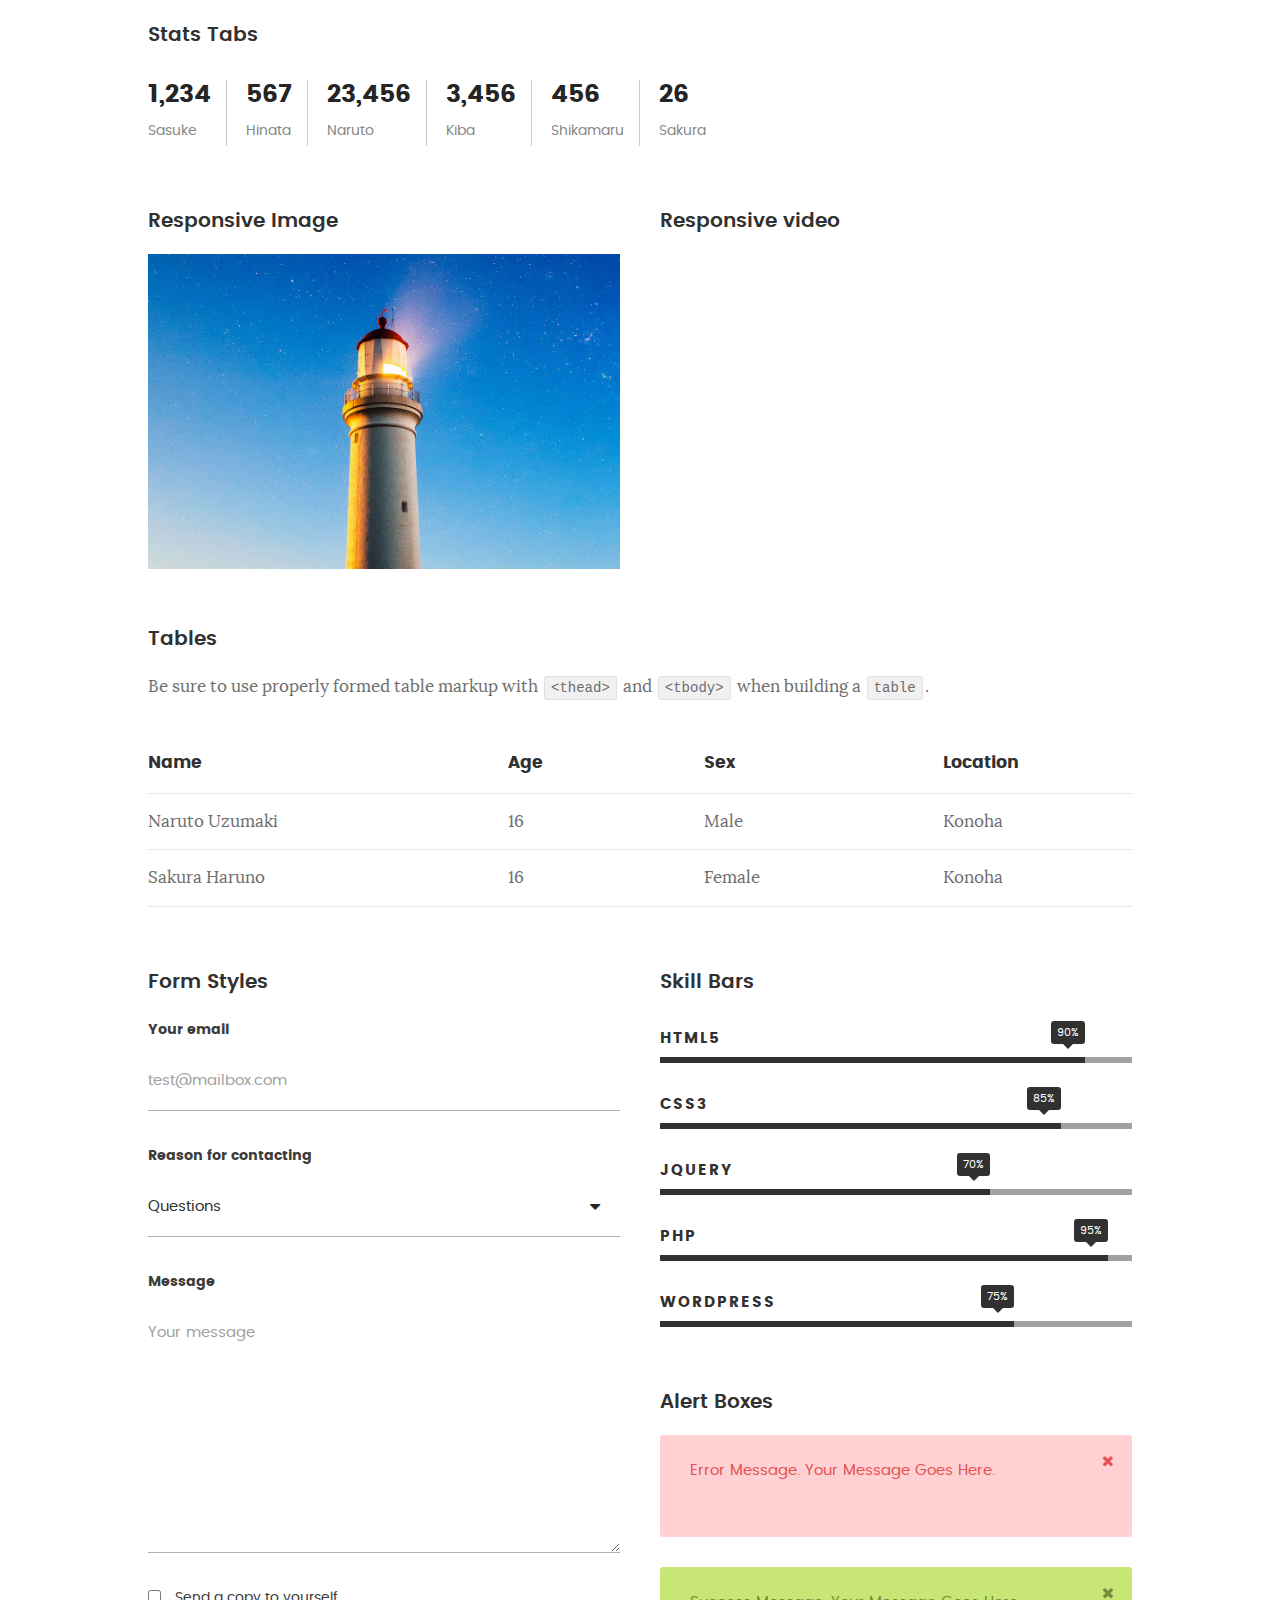
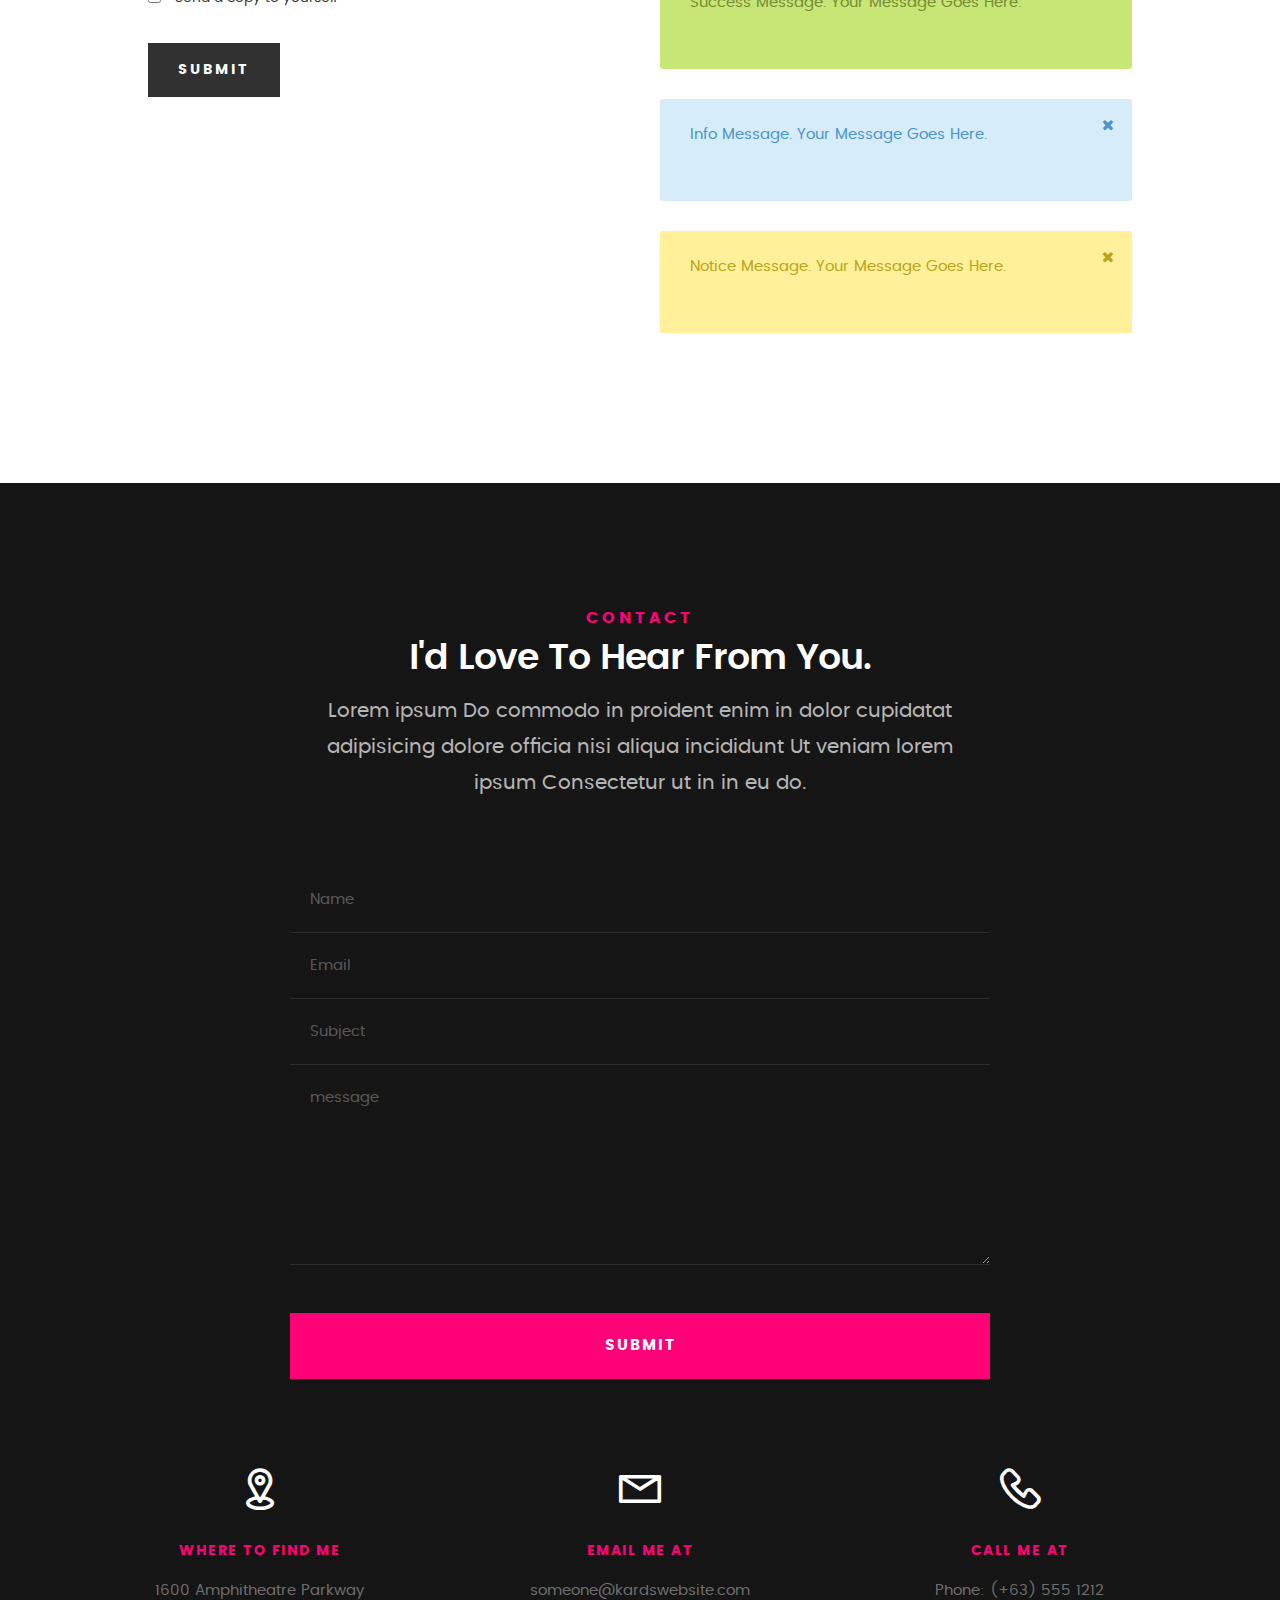
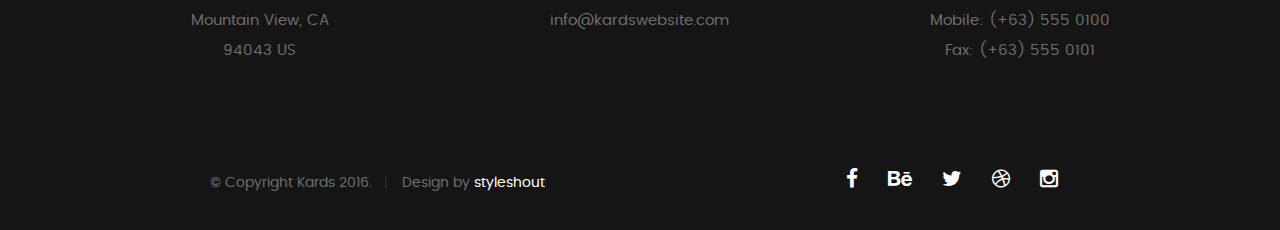
<file: styles.html>
<!DOCTYPE html>
<!--[if IE 8 ]><html class="no-js oldie ie8" lang="en"> <![endif]-->
<!--[if IE 9 ]><html class="no-js oldie ie9" lang="en"> <![endif]-->
<!--[if (gte IE 9)|!(IE)]><!--><html class="no-js" lang="en"> <!--<![endif]-->
<head>

   <!--- basic page needs
   ================================================== -->
   <meta charset="utf-8">
	<title>Style Demo - Kards</title>
	<meta name="description" content="">  
	<meta name="author" content="">

   <!-- mobile specific metas
   ================================================== -->
	<meta name="viewport" content="width=device-width, initial-scale=1, maximum-scale=1">

 	<!-- CSS
   ================================================== -->
   <link rel="stylesheet" href="css/base.css">  
   <link rel="stylesheet" href="css/main.css">
   <link rel="stylesheet" href="css/vendor.css">

   <style type="text/css" media="screen">

   	#styles { 
   		background: white;
   		padding-top: 12rem;
   		padding-bottom: 12rem;
   	}
   	#styles .row {
   		max-width: 1024px;
     	}
     	#styles .section-intro {
   		max-width: 800px;
     	}
      	
   </style>       

   <!-- script
   ================================================== -->
	<script src="js/modernizr.js"></script>
	<script src="js/pace.min.js"></script>

   <!-- favicons
	================================================== -->
	<link rel="icon" type="image/png" href="favicon.png">

</head>

<body id="top">

	<!-- header 
   ================================================== -->
   <header>   	
   	<div class="row">

   		<div class="top-bar">
   			<a class="menu-toggle" href="#"><span>Menu</span></a>

	   		<div class="logo">
		         <a href="index.html">KARDS</a>
		      </div>		      

		   	<nav id="main-nav-wrap">
					<ul class="main-navigation">
						<li><a href="index.html#intro" title="">Home</a></li>
						<li><a href="index.html#about" title="">About</a></li>
						<li><a href="index.html#resume" title="">Resume</a></li>
						<li><a href="index.html#portfolio" title="">Portfolio</a></li>
						<li><a href="index.html#services" title="">Services</a></li>					
						<li><a class="smoothscroll"  href="#contact" title="">Contact</a></li>	
						<li><a href="styles.html" title="">Style Demo</a></li>				
					</ul>
				</nav>    		
   		</div> <!-- /top-bar --> 
   		
   	</div> <!-- /row --> 		
   </header> <!-- /header -->

	<!-- intro section
   ================================================== -->
   <section id="intro">   

   	<div class="intro-overlay"></div>	

   	<div class="intro-content">
   		<div class="row">

   			<div class="col-twelve">

	   			<h5>Hello, World.</h5>
	   			<h1>I'm Juan Dela Cruz.</h1>

	   			<p class="intro-position">
	   				<span>Front-end Developer</span>
	   				<span>UI/UX Designer</span> 
	   			</p>

	   			<a class="button stroke smoothscroll" href="#about" title="">More About Me</a>

	   		</div>  
   			
   		</div>   		 		
   	</div> <!-- /intro-content --> 

   	<ul class="intro-social">        
         <li><a href="#"><i class="fa fa-facebook"></i></a></li>
         <li><a href="#"><i class="fa fa-behance"></i></a></li>
         <li><a href="#"><i class="fa fa-twitter"></i></a></li>
         <li><a href="#"><i class="fa fa-dribbble"></i></a></li>
         <li><a href="#"><i class="fa fa-instagram"></i></a></li>
      </ul> <!-- /intro-social -->      	

   </section> <!-- /intro -->


   <!-- Style Demo
   ================================================== -->
   <section id="styles">

   	<div class="row section-intro">

   		<div class="col-twelve">

   			<h1>Style Guide.</h1>

   			<p class="lead">Lorem ipsum Officia elit ad tempor dolore est ex incididunt incididunt occaecat culpa deserunt sunt labore in cillum ullamco magna in Excepteur consequat in reprehenderit proident mollit incididunt officia commodo.
   			Duis ea officia sed dolor pariatur enim dolore dolore quis incididunt nulla exercitation commodo veniam et ea incididunt.</p>   			

   		</div>

     	</div> <!-- /row -->

     	<div class="row">

     		<div class="col-six tab-full">

		      <h3>Paragraph and Image</h3>

		      <p><a href="#"><img width="120" height="120" class="pull-left" alt="sample-image" src="images/sample-image.jpg"></a>
		  		Lorem ipsum dolor sit amet, consectetuer adipiscing elit. Donec libero. Suspendisse bibendum.
		  		Cras id urna. Morbi tincidunt, orci ac convallis aliquam, lectus turpis varius lorem, eu
		  		posuere nunc justo tempus leo. Donec mattis, purus nec placerat bibendum, dui pede condimentum
		  		odio, ac blandit ante orci ut diam. Cras fringilla magna. Phasellus suscipit, leo a pharetra
		  		condimentum, lorem tellus eleifend magna, eget fringilla velit magna id neque.
		  		posuere nunc justo tempus leo. </p>

		  		<p>
		  		Lorem ipsum dolor sit amet, consectetuer adipiscing elit. Donec libero. Suspendisse bibendum.
		  		Cras id urna. Morbi tincidunt, orci ac convallis aliquam, lectus turpis varius lorem, eu
		  		posuere nunc justo tempus leo. Donec mattis, purus nec placerat bibendum, dui pede condimentum
		  		odio, ac blandit ante orci ut diam.	
 			   </p>

            <p>A <a href="#">link</a>,
  			   <abbr title="this really isn't a very good description">abbreviation</abbr>,
  			   <strong>strong text</strong>,
            <em>em text</em>,
  			   <del>deleted text</del>, and
            <mark>this is a mark text.</mark>
            <code>.code</code>
          	</p>

         </div>

         <div class="col-six tab-full">

            <h3>Drop Caps</h3>

	         <p class="drop-cap">Far far away, behind the word mountains, far from the countries Vokalia and Consonantia,
	         there live the blind texts. Separated they live in Bookmarksgrove right at the coast of the
	         Semantics, a large language ocean. A small river named Duden flows by their place and supplies it with the necessary regelialia. Morbi tincidunt, orci ac convallis aliquam, lectus turpis varius lorem, eu	posuere nunc justo tempus leo. Donec mattis, purus nec placerat bibendum, dui pede condimentum odio, ac blandit ante orci ut diam. Cras fringilla magna. Phasellus suscipit, leo a pharetra condimentum, lorem tellus eleifend magna, eget fringilla velit magna id neque.
		  		</p>

		      <h3>Small Print</h3>

		      <p>Buy one widget, get one free!
		  		<small>(While supplies last. Offer expires on the vernal equinox. Not valid in Ohio.)</small>
		  		</p>

		   </div>	         

		</div> <!-- /row -->

		<div class="row">

		  	<div class="col-six tab-full">

		      <h3>Pull Quotes</h3>

		      <aside class="pull-quote">
				   <blockquote>
					   <p>It is a paradisematic country, in which roasted parts of
		            sentences fly into your mouth. Even the all-powerful Pointing has no control about the blind
		            texts it is an almost unorthographic life One day however a small line of blind text by the name
		            of Lorem Ipsum decided to leave for the far World of Grammar.</p>
					</blockquote>
				</aside>

		   </div>

		   <div class="col-six tab-full">

		      <h3>Block Quotes</h3>

		      <blockquote cite="http://where-i-got-my-info-from.com">
				   <p>Your work is going to fill a large part of your life, and the only way to be truly satisfied is
		         to do what you believe is great work. And the only way to do great work is to love what you do.
		         If you haven't found it yet, keep looking. Don't settle. As with all matters of the heart, you'll know when you find it.
		         </p>
		
					<cite>
					   <a href="#">Steve Jobs</a>
					</cite>
			   </blockquote>

		      <blockquote>
		         <p>Good design is as little design as possible.</p>
		         <cite>Dieter Rams</cite>
		      </blockquote>

		   </div>

		</div> <!-- /row -->

		<div class="row half-bottom">

		 	<div class="col-six tab-full">

		      <h3>Example Lists</h3>

		      <ol>
				   <li>Here is an example</li>
				   <li>of an ordered list.</li>
				   <li>A parent list item.
				   	<ul>
				   		<li>one</li>
				   		<li>two</li>
				   		<li>three</li>
				   	</ul>
				   </li>
				   <li>A list item.</li>
			   </ol>

		      <ul class="disc">
				   <li>Here is an example</li>
				   <li>of an unordered list.</li>
			   </ul>	

			   <h3>Definition Lists</h3>	            

		      <h5>a) Multi-line Definitions (default)</h5>

		      <dl>
				   <dt><strong>This is a term</strong></dt>
				      <dd>this is the definition of that term, which both live in a <code>dl</code>.</dd>
				   <dt><strong>Another Term</strong></dt>
				      <dd>And it gets a definition too, which is this line</dd>
				      <dd>This is a 2<sup>nd</sup> definition for a single term. A <code>dt</code> may be followed by multiple <code>dd</code>s.</dd>
			   </dl>

		   </div>

		   <div class="col-six tab-full">		                  

		      <h3>Headers</h3>

		      <h1>H1 Heading</h1>
		      <h2>H2 Heading</h2>
		      <h3>H3 Heading</h3>
		      <h4>H4 Heading</h4>
		      <h5>H5 Heading</h5>
		      <h6>H6 Heading</h6>

		      <h3>Buttons</h3>

		    	<p>
		     		<a class="button button-primary full-width" href="#">Primary Button</a>
		     		<a class="button full-width" href="#">Default Button</a>
		     		<a class="button stroke full-width" href="#">Stroke Button</a>
		     	</p>

		   </div>

		</div> <!-- /row -->

		<div class="row">

		   <div class="col-twelve">

		    	<h3>Stats Tabs</h3>

		      <ul class="stats-tabs">
				   <li><a href="#">1,234 <em>Sasuke</em></a></li>
				   <li><a href="#">567 <em>Hinata</em></a></li>
				   <li><a href="#">23,456 <em>Naruto</em></a></li>
				   <li><a href="#">3,456 <em>Kiba</em></a></li>
				   <li><a href="#">456 <em>Shikamaru</em></a></li>
				   <li><a href="#">26 <em>Sakura</em></a></li>
				</ul>	      		

		   </div>	      	

		</div> <!-- /row -->

		<div class="row half-bottom">

      	<div class="col-six tab-full">

      		<h3>Responsive Image</h3>

      		<p><img src="images/portfolio/modals/m-lighthouse.jpg"></p>

      	</div>

      	<div class="col-six tab-full">

      		<h3>Responsive video</h3>

      		<div class="fluid-video-wrapper">
                  <iframe src="http://player.vimeo.com/video/14592941?title=0&amp;byline=0&amp;portrait=0&amp;color=F64B39" width="500" height="281" frameborder="0" webkitallowfullscreen mozallowfullscreen allowfullscreen></iframe> 
            </div>

      	</div>
      	
      </div> <!-- /row -->

      <div class="row add-bottom">

      	<div class="col-twelve">

      		<h3>Tables</h3>
      		<p>Be sure to use properly formed table markup with <code>&lt;thead&gt;</code> and <code>&lt;tbody&gt;</code> when building a <code>table</code>.</p>

      		<div class="table-responsive">

      			<table>
					  <thead>
					    <tr>
					      <th>Name</th>
					      <th>Age</th>
					      <th>Sex</th>
					      <th>Location</th>					    
					    </tr>
					  </thead>
					  <tbody>
					    <tr>
					      <td>Naruto Uzumaki</td>
					      <td>16</td>
					      <td>Male</td>
					      <td>Konoha</td>					    
					    </tr>
					    <tr>
					      <td>Sakura Haruno</td>
					      <td>16</td>
					      <td>Female</td>
					      <td>Konoha</td>			    
					    </tr>
					  </tbody>
					</table>

      		</div>     		

      	</div>
      	
      </div> <!--row -->

      <div class="row">

		   <div class="col-six tab-full">

		      <h3>Form Styles</h3>

		         <form>
			        	<div>
			         	<label for="sampleInput">Your email</label>
			         	<input class="full-width" type="email" placeholder="test@mailbox.com" id="sampleInput">
			         </div>
			         <div>
			         	<label for="sampleRecipientInput">Reason for contacting</label>
			         	<div class="ss-custom-select">
			         		<select class="full-width" id="sampleRecipientInput">
				           		<option value="Option 1">Questions</option>
				           		<option value="Option 2">Report</option>
				           		<option value="Option 3">Others</option>
				         	</select>
			         	</div>			         	
			         </div>
			       
			       	<label for="exampleMessage">Message</label>
			       	<textarea class="full-width" placeholder="Your message" id="exampleMessage"></textarea>

			        	<label class="add-bottom">
			           	<input type="checkbox">			            
			           	<span class="label-text">Send a copy to yourself</span>
			        	</label>
			       
			        	<input class="button-primary" type="submit" value="Submit">

			      </form>	            

		      </div>

		      <div class="col-six tab-full">

		      		<h3>Skill Bars</h3>

		      		<ul class="skill-bars">
						   <li>
						   	<div class="progress percent90"><span>90%</span></div>
						   	<strong>HTML5</strong>
						   </li>
						   <li>
						   	<div class="progress percent85"><span>85%</span></div>
						   	<strong>CSS3</strong>
						   </li>
						   <li>
						   	<div class="progress percent70"><span>70%</span></div>
						   	<strong>JQuery</strong>
						   </li>
						   <li>
						   	<div class="progress percent95"><span>95%</span></div>
						   	<strong>PHP</strong>
						   </li>
						   <li>

						   	<div class="progress percent75"><span>75%</span></div>
						   	<strong>Wordpress</strong>
						   </li>
		      
						</ul> <!-- /skill-bars -->

			        
			        <h3>Alert Boxes</h3> 
			        
			        <div class="alert-box ss-error hideit">
				        <p>Error Message. Your Message Goes Here.</p>
				        <i class="fa fa-times close"></i>
			        </div><!-- /error -->
			        
			        <div class="alert-box ss-success hideit">
				        <p>Success Message. Your Message Goes Here.</p>
				        <i class="fa fa-times close"></i>
			        </div><!-- /success -->
			        
			        <div class="alert-box ss-info hideit">
				         <p>Info Message. Your Message Goes Here.</p>
				        <i class="fa fa-times close"></i>
			        </div><!-- /info -->
			        
			        <div class="alert-box ss-notice hideit">
				        <p>Notice Message. Your Message Goes Here.</p>
				        <i class="fa fa-times close"></i>
			        </div><!-- /notice -->
			        
			  </div>	         

		</div> <!-- /row -->
		   	
   </section> <!--styles -->	

	
   <!-- contact
   ================================================== -->
	<section id="contact">

		<div class="row section-intro">
   		<div class="col-twelve">

   			<h5>Contact</h5>
   			<h1>I'd Love To Hear From You.</h1>

   			<p class="lead">Lorem ipsum Do commodo in proident enim in dolor cupidatat adipisicing dolore officia nisi aliqua incididunt Ut veniam lorem ipsum Consectetur ut in in eu do.</p>

   		</div> 
   	</div> <!-- /section-intro -->

   	<div class="row contact-form">

   		<div class="col-twelve">

            <!-- form -->
            <form name="contactForm" id="contactForm" method="post" action="">
      			<fieldset>

                  <div class="form-field">
 						   <input name="contactName" type="text" id="contactName" placeholder="Name" value="" minlength="2" required="">
                  </div>
                  <div class="form-field">
	      			   <input name="contactEmail" type="email" id="contactEmail" placeholder="Email" value="" required="">
	               </div>
                  <div class="form-field">
	     				   <input name="contactSubject" type="text" id="contactSubject" placeholder="Subject" value="">
	               </div>                       
                  <div class="form-field">
	                 	<textarea name="contactMessage" id="contactMessage" placeholder="message" rows="10" cols="50" required=""></textarea>
	               </div>                      
                 <div class="form-field">
                     <button class="submitform">Submit</button>
                     <div id="submit-loader">
                        <div class="text-loader">Sending...</div>                             
       				      <div class="s-loader">
								  	<div class="bounce1"></div>
								  	<div class="bounce2"></div>
								  	<div class="bounce3"></div>
								</div>
							</div>
                  </div>

      			</fieldset>
      		</form> <!-- Form End -->

            <!-- contact-warning -->
            <div id="message-warning"></div>            
            <!-- contact-success -->
      		<div id="message-success">
               <i class="fa fa-check"></i>Your message was sent, thank you!<br>
      		</div>

         </div> <!-- /col-twelve -->
   		
   	</div> <!-- /contact-form -->

   	<div class="row contact-info">

   		<div class="col-four tab-full">

   			<div class="icon">
   				<i class="icon-pin"></i>
   			</div>

   			<h5>Where to find me</h5>

   			<p>
            1600 Amphitheatre Parkway<br>
            Mountain View, CA<br>
            94043 US
            </p>

   		</div>

   		<div class="col-four tab-full collapse">

   			<div class="icon">
   				<i class="icon-mail"></i>
   			</div>

   			<h5>Email Me At</h5>

   			<p>someone@kardswebsite.com<br>
			   	info@kardswebsite.com			     
			   </p>

   		</div>

   		<div class="col-four tab-full">

   			<div class="icon">
   				<i class="icon-phone"></i>
   			</div>

   			<h5>Call Me At</h5>

   			<p>Phone: (+63) 555 1212<br>
			   	Mobile: (+63) 555 0100<br>
			     	Fax: (+63) 555 0101
			   </p>

   		</div>
   		
   	</div> <!-- /contact-info -->
		
	</section> <!-- /contact -->


   <!-- footer
   ================================================== -->

   <footer>
     	<div class="row">

     		<div class="col-six tab-full pull-right social">

     			<ul class="footer-social">        
			      <li><a href="#"><i class="fa fa-facebook"></i></a></li>
			      <li><a href="#"><i class="fa fa-behance"></i></a></li>
			      <li><a href="#"><i class="fa fa-twitter"></i></a></li>
			      <li><a href="#"><i class="fa fa-dribbble"></i></a></li>
			      <li><a href="#"><i class="fa fa-instagram"></i></a></li>
			   </ul> 
	      		
	      </div>

      	<div class="col-six tab-full">
	      	<div class="copyright">
		        	<span>© Copyright Kards 2016.</span> 
		        	<span>Design by <a href="http://www.styleshout.com/">styleshout</a></span>	         	
		         </div>		                  
	      	</div>

	      	<div id="go-top">
		         <a class="smoothscroll" title="Back to Top" href="#top"><i class="fa fa-long-arrow-up"></i></a>
		      </div>

      	</div> <!-- /row -->     	
   </footer>    

   <div id="preloader"> 
    	<div id="loader"></div>
   </div> 

   <!-- Java Script
   ================================================== --> 
   <script src="js/jquery-2.1.3.min.js"></script>
   <script src="js/plugins.js"></script>
   <script src="js/main.js"></script>

</body>

</html>
</file>
<file: css/base.css>
html {
	font-family: sans-serif;
	-ms-text-size-adjust: 100%;
	-webkit-text-size-adjust: 100%;
}

body {
	margin: 0;
}

article,
aside,
details,
figcaption,
figure,
footer,
header,
hgroup,
main,
menu,
nav,
section,
summary {
	display: block;
}

audio,
canvas,
progress,
video {
	display: inline-block;
	vertical-align: baseline;
}

audio:not([controls]) {
	display: none;
	height: 0;
}

[hidden],
template {
	display: none;
}

a {
	background: transparent;
}

a:active,
a:hover {
	outline: 0;
}

abbr[title] {
	border-bottom: 1px dotted;
}

b,
strong {
	font-weight: bold;
}

dfn {
	font-style: italic;
}

h1 {
	font-size: 2em;
	margin: 0.67em 0;
}

mark {
	background: #ff0;
	color: #000;
}

small {
	font-size: 80%;
}

sub,
sup {
	font-size: 75%;
	line-height: 0;
	position: relative;
	vertical-align: baseline;
}

sup {
	top: -0.5em;
}

sub {
	bottom: -0.25em;
}

img {
	border: 0;
}

svg:not(:root) {
	overflow: hidden;
}

figure {
	margin: 1em 40px;
}

hr {
	-moz-box-sizing: content-box;
	box-sizing: content-box;
	height: 0;
}

pre {
	overflow: auto;
}

code,
kbd,
pre,
samp {
	font-family: monospace, monospace;
	font-size: 1em;
}

button,
input,
optgroup,
select,
textarea {
	color: inherit;
	font: inherit;
	margin: 0;
}

button {
	overflow: visible;
}

button,
select {
	text-transform: none;
}

button,
html input[type="button"],
input[type="reset"],
input[type="submit"] {
	-webkit-appearance: button;
	cursor: pointer;
}

button[disabled],
html input[disabled] {
	cursor: default;
}

button::-moz-focus-inner,
input::-moz-focus-inner {
	border: 0;
	padding: 0;
}

input {
	line-height: normal;
}

input[type="checkbox"],
input[type="radio"] {
	box-sizing: border-box;
	padding: 0;
}

input[type="number"]::-webkit-inner-spin-button,
input[type="number"]::-webkit-outer-spin-button {
	height: auto;
}

input[type="search"] {
	-webkit-appearance: textfield;
	-moz-box-sizing: content-box;
	-webkit-box-sizing: content-box;
	box-sizing: content-box;
}

input[type="search"]::-webkit-search-cancel-button,
input[type="search"]::-webkit-search-decoration {
	-webkit-appearance: none;
}

fieldset {
	border: 1px solid #c0c0c0;
	margin: 0 2px;
	padding: 0.35em 0.625em 0.75em;
}

legend {
	border: 0;
	padding: 0;
}

textarea {
	overflow: auto;
}

optgroup {
	font-weight: bold;
}

table {
	border-collapse: collapse;
	border-spacing: 0;
}

td,
th {
	padding: 0;
}

/** 
 * ===================================================================
 * 02. basic/base setup styles - (_basic.scss)
 *
 * ------------------------------------------------------------------- 
 */
html {
	font-size: 62.5%;
	box-sizing: border-box;
}

*,
*::before,
*::after {
	box-sizing: inherit;
}

body {
	font-weight: normal;
	line-height: 1;
	text-rendering: optimizeLegibility;
	word-wrap: break-word;
	-webkit-overflow-scrolling: touch;
	-webkit-text-size-adjust: none;
}

body,
input,
button {
	-moz-osx-font-smoothing: grayscale;
	-webkit-font-smoothing: antialiased;
}

/**
 * Media - (_basic.scss)
 * ------------------------------------------------------------------- 
 */
img,
video {
	max-width: 100%;
	height: auto;
}

/**
 * Typography resets - (_basic.scss)
 * ------------------------------------------------------------------- 
 */
div,
dl,
dt,
dd,
ul,
ol,
li,
h1,
h2,
h3,
h4,
h5,
h6,
pre,
form,
p,
blockquote,
th,
td {
	margin: 0;
	padding: 0;
}

h1,
h2,
h3,
h4,
h5,
h6 {
	-webkit-font-variant-ligatures: common-ligatures;
	-moz-font-variant-ligatures: common-ligatures;
	font-variant-ligatures: common-ligatures;
	text-rendering: optimizeLegibility;
}

em,
i {
	font-style: italic;
	line-height: inherit;
}

strong,
b {
	font-weight: bold;
	line-height: inherit;
}

small {
	font-size: 60%;
	line-height: inherit;
}

ol,
ul {
	list-style: none;
}

li {
	display: block;
}

/**
 * links - (_basic.scss)
 * ------------------------------------------------------------------- 
 */
a {
	text-decoration: none;
	line-height: inherit;
}

a img {
	border: none;
}

/**
 * inputs - (_basic.scss)
 * ------------------------------------------------------------------- 
 */
fieldset {
	margin: 0;
	padding: 0;
}

input[type="email"],
input[type="number"],
input[type="search"],
input[type="text"],
input[type="tel"],
input[type="url"],
input[type="password"],
textarea {
	-webkit-appearance: none;
	-moz-appearance: none;
	-ms-appearance: none;
	-o-appearance: none;
	appearance: none;
}

/** 
 * ===================================================================
 * 03. grid - (_grid.scss)
 *
 * ------------------------------------------------------------------- 
 */
.row {
	width: 94%;
	max-width: 1140px;
	margin: 0 auto;
}

.row:before,
.row:after {
	content: "";
	display: table;
}

.row:after {
	clear: both;
}

.row .row {
	width: auto;
	max-width: none;
	margin-left: -20px;
	margin-right: -20px;
}

[class*="col-"],
.bgrid {
	float: left;
}

[class*="col-"] + [class*="col-"].end {
	float: right;
}

[class*="col-"] {
	padding: 0 20px;
}

.col-one {
	width: 8.33333%;
}

.col-two,
.col-1-6 {
	width: 16.66667%;
}

.col-three,
.col-1-4 {
	width: 25%;
}

.col-four,
.col-1-3 {
	width: 33.33333%;
}

.col-five {
	width: 41.66667%;
}

.col-six,
.col-1-2 {
	width: 50%;
}

.col-seven {
	width: 58.33333%;
}

.col-eight,
.col-2-3 {
	width: 66.66667%;
}

.col-nine,
.col-3-4 {
	width: 75%;
}

.col-ten,
.col-5-6 {
	width: 83.33333%;
}

.col-eleven {
	width: 91.66667%;
}

.col-twelve,
.col-full {
	width: 100%;
}

/**
 * small screens - (_grid.scss)
 * --------------------------------------------------------------- 
 */
@media screen and (max-width:1024px) {
	.row .row {
		margin-left: -18px;
		margin-right: -18px;
	}

	[class*="col-"] {
		padding: 0 18px;
	}

}

/**
 * tablets - (_grid.scss)
 * --------------------------------------------------------------- 
 */
@media screen and (max-width:768px) {
	.row {
		width: auto;
		padding-left: 30px;
		padding-right: 30px;
	}

	.row .row {
		padding-left: 0;
		padding-right: 0;
		margin-left: -15px;
		margin-right: -15px;
	}

	[class*="col-"] {
		padding: 0 15px;
	}

	.tab-1-4 {
		width: 25%;
	}

	.tab-1-3 {
		width: 33.33333%;
	}

	.tab-1-2 {
		width: 50%;
	}

	.tab-2-3 {
		width: 66.66667%;
	}

	.tab-3-4 {
		width: 75%;
	}

	.tab-full {
		width: 100%;
	}

}

/**
 * large mobile devices - (_grid.scss)
 * --------------------------------------------------------------- 
 */
@media screen and (max-width:600px) {
	.row {
		padding-left: 25px;
		padding-right: 25px;
	}

	.row .row {
		margin-left: -10px;
		margin-right: -10px;
	}

	[class*="col-"] {
		padding: 0 10px;
	}

	.mob-1-4 {
		width: 25%;
	}

	.mob-1-2 {
		width: 50%;
	}

	.mob-3-4 {
		width: 75%;
	}

	.mob-full {
		width: 100%;
	}

}

/**
 * small mobile devices - (_grid.scss)
 * --------------------------------------------------------------- 
 */
@media screen and (max-width:400px) {
	.row .row {
		padding-left: 0;
		padding-right: 0;
		margin-left: 0;
		margin-right: 0;
	}

	[class*="col-"] {
		width: 100% !important;
		float: none !important;
		clear: both !important;
		margin-left: 0;
		margin-right: 0;
		padding: 0;
	}

	[class*="col-"] + [class*="col-"].end {
		float: none;
	}

}

/** 
 * ===================================================================
 * block grids - (_grid.scss)
 *
 * ------------------------------------------------------------------- 
 */
[class*="block-"]:before,
[class*="block-"]:after {
	content: "";
	display: table;
}

[class*="block-"]:after {
	clear: both;
}

.block-1-6 .bgrid {
	width: 16.66667%;
}

.block-1-4 .bgrid {
	width: 25%;
}

.block-1-3 .bgrid {
	width: 33.33333%;
}

.block-1-2 .bgrid {
	width: 50%;
}

/**
 * Clearing for block grid columns. Allow columns with 
 * different heights to align properly.
 */
.block-1-6 .bgrid:nth-child(6n+1),
.block-1-4 .bgrid:nth-child(4n+1),
.block-1-3 .bgrid:nth-child(3n+1),
.block-1-2 .bgrid:nth-child(2n+1) {
	clear: both;
}

/**
 * small screens - (_grid.scss)
 * --------------------------------------------------------------- 
 */
@media screen and (max-width:1024px) {
	.block-s-1-6 .bgrid {
		width: 16.66667%;
	}

	.block-s-1-4 .bgrid {
		width: 25%;
	}

	.block-s-1-3 .bgrid {
		width: 33.33333%;
	}

	.block-s-1-2 .bgrid {
		width: 50%;
	}

	.block-s-full .bgrid {
		width: 100%;
		clear: both;
	}

	[class*="block-s-"] .bgrid:nth-child(n) {
		clear: none;
	}

	.block-s-1-6 .bgrid:nth-child(6n+1),
	.block-s-1-4 .bgrid:nth-child(4n+1),
	.block-s-1-3 .bgrid:nth-child(3n+1),
	.block-s-1-2 .bgrid:nth-child(2n+1) {
		clear: both;
	}

}

/**
 * tablets - (_grid.scss)
 * --------------------------------------------------------------- 
 */
@media screen and (max-width:768px) {
	.block-tab-1-6 .bgrid {
		width: 16.66667%;
	}

	.block-tab-1-4 .bgrid {
		width: 25%;
	}

	.block-tab-1-3 .bgrid {
		width: 33.33333%;
	}

	.block-tab-1-2 .bgrid {
		width: 50%;
	}

	.block-tab-full .bgrid {
		width: 100%;
		clear: both;
	}

	[class*="block-tab-"] .bgrid:nth-child(n) {
		clear: none;
	}

	.block-tab-1-6 .bgrid:nth-child(6n+1),
	.block-tab-1-4 .bgrid:nth-child(4n+1),
	.block-tab-1-3 .bgrid:nth-child(3n+1),
	.block-tab-1-2 .bgrid:nth-child(2n+1) {
		clear: both;
	}

}

/**
 * large mobile devices - (_grid.scss)
 * --------------------------------------------------------------- 
 */
@media screen and (max-width:600px) {
	.block-mob-1-6 .bgrid {
		width: 16.66667%;
	}

	.block-mob-1-4 .bgrid {
		width: 25%;
	}

	.block-mob-1-3 .bgrid {
		width: 33.33333%;
	}

	.block-mob-1-2 .bgrid {
		width: 50%;
	}

	.block-mob-full .bgrid {
		width: 100%;
		clear: both;
	}

	[class*="block-mob-"] .bgrid:nth-child(n) {
		clear: none;
	}

	.block-mob-1-6 .bgrid:nth-child(6n+1),
	.block-mob-1-4 .bgrid:nth-child(4n+1),
	.block-mob-1-3 .bgrid:nth-child(3n+1),
	.block-mob-1-2 .bgrid:nth-child(2n+1) {
		clear: both;
	}

}

/**
 * stack on small mobile devices - (_grid.scss)
 * --------------------------------------------------------------- 
 */
@media screen and (max-width:400px) {
	.stack .bgrid {
		width: 100% !important;
		float: none !important;
		clear: both !important;
		margin-left: 0;
		margin-right: 0;
	}

}

/** 
 * ===================================================================
 * 04. MISC  - (_grid.scss)
 *
 * ------------------------------------------------------------------- 
 */

/**
 * Clearing - (http://nicolasgallagher.com/micro-clearfix-hack/
 */
.group:before,
.group:after {
	content: "";
	display: table;
}

.group:after {
	clear: both;
}

/**
 * Misc Helper Styles 
 */
.hide {
	display: none;
}

.invisible {
	visibility: hidden;
}

.antialiased {
	-webkit-font-smoothing: antialiased;
	-moz-osx-font-smoothing: grayscale;
}

.remove-bottom {
	margin-bottom: 0;
}

.half-bottom {
	margin-bottom: 1.5rem !important;
}

.add-bottom {
	margin-bottom: 3rem !important;
}

.no-border {
	border: none;
}

.full-width {
	width: 100%;
}

.text-center {
	text-align: center;
}

.text-left {
	text-align: left;
}

.text-right {
	text-align: right;
}

.pull-left {
	float: left;
}

.pull-right {
	float: right;
}

.align-center {
	margin-left: auto;
	margin-right: auto;
	text-align: center;
}
</file>
<file: css/main.css>
/** 
 * ===================================================================
 * 01. webfonts and iconfonts - (_document-setup.scss)
 *
 * ------------------------------------------------------------------- 
 */
@import url("fonts.css");
@import url("font-awesome/css/font-awesome.min.css");
@import url("micons/micons.css");


/** 
 * ===================================================================
 * 02. base style overrides - (_document-setup.scss)
 *
 * ------------------------------------------------------------------- 
 */
html {
	font-size: 10px;
}

@media only screen and (max-width:1024px) {
	html {
		font-size: 9.411764705882353px;
	}
}
@media only screen and (max-width:768px) {
	html {
		font-size: 10px;
	}
}
@media only screen and (max-width:400px) {
	html {
		font-size: 9.411764705882353px;
	}
}

html, body {
	height: 100%;
}
body {
	background: #151515;
	font-family: "lora-regular", serif;
	font-size: 1.7rem;
	line-height: 3rem;
	color: #6e6e6e;
}

/**
 * links - (_document-setup.scss)
 * -------------------------------------------------------------------
 */
a, a:visited {
	color: #000000;
	-moz-transition: all 0.3s ease-in-out;
	-o-transition: all 0.3s ease-in-out;
	-webkit-transition: all 0.3s ease-in-out;
	-ms-transition: all 0.3s ease-in-out;
	transition: all 0.3s ease-in-out;
}
a:hover, a:focus, a:active {
	color: #FF0077;
	outline: 0;
}

/** 
 * ===================================================================
 * 03. typography & general theme styles - (_document-setup.scss)
 *
 * ------------------------------------------------------------------- 
 */
h1, h2, h3, h4, h5, h6, .h01, .h02, .h03, .h04, .h05, .h06 {
	font-family: "poppins-semibold", sans-serif;
	color: #313131;
	font-style: normal;
	text-rendering: optimizeLegibility;
	margin-bottom: 2.1rem;
}
h3, .h03, h4, .h04 {
	margin-bottom: 1.8rem;
}
h5, .h05, h6, .h06 {
	font-family: "poppins-bold";
	margin-bottom: 1.2rem;
}
h1, .h01 {
	font-size: 3.1rem;
	line-height: 1.355;
	letter-spacing: -.1rem;
}
@media only screen and (max-width:600px) {
	h1, .h01 {
		font-size: 2.6rem;
		letter-spacing: -.07rem;
	}
}
h2, .h02 {
	font-size: 2.4rem;
	line-height: 1.25;
}
h3, .h03 {
	font-size: 2rem;
	line-height: 1.5;
}
h4, .h04 {
	font-size: 1.7rem;
	line-height: 1.765;
}
h5, .h05 {
	font-size: 1.4rem;
	line-height: 1.714;
	text-transform: uppercase;
	letter-spacing: .15rem;
}
h6, .h06 {
	font-size: 1.3rem;
	line-height: 1.846;
	text-transform: uppercase;
	letter-spacing: .15rem;
}
p img {
	margin: 0;
}
p.lead {
font-family: "poppins-regular", sans-serif;	font-size: 2rem;
	line-height: 1.8;
	color: #888888;
}
@media only screen and (max-width:768px) {
	p.lead {
		font-size: 1.7rem;
	}
}
em, i, strong, b {
	font-size: 1.7rem;
	line-height: 3rem;
	font-style: normal;
	font-weight: normal;
}
em, i {
	font-family: "lora-italic", serif;
}
strong, b {
	font-family: "lora-bold", serif;
}
small {
	font-size: 1.2rem;
	line-height: inherit;
}
blockquote {
	margin: 3rem 0;
	padding-left: 4rem;
	position: relative;
}
blockquote:before {
	content: "\201C";
	font-size: 8rem;
	line-height: 0px;
	margin: 0;
	color: #313131;
	font-family: arial, sans-serif;
	position: absolute;
	top: 3rem;
	left: 0;
}
blockquote p {
	font-family: georgia, serif;
	font-style: italic;
	padding: 0;
	font-size: 1.9rem;
	line-height: 1.737;
}
blockquote cite {
	display: block;
	font-size: 1.3rem;
	font-style: normal;
	line-height: 1.616;
}
blockquote cite:before {
	content: "\2014 \0020";
}
blockquote cite a, blockquote cite a:visited {
	color: #888888;
	border: none;
}
abbr {
	font-family: "poppins-bold", serif;
	font-variant: small-caps;
	text-transform: lowercase;
	letter-spacing: .05rem;
	color: #888888;
}
var, kbd, samp, code, pre {
	font-family: Consolas, "Andale Mono", Courier, "Courier New", monospace;
}
pre {
	padding: 2.4rem 3rem 3rem;
	background: #F1F1F1;
}
code {
	font-size: 1.4rem;
	margin: 0 .2rem;
	padding: .3rem .6rem;
	white-space: nowrap;
	background: #F1F1F1;
	border: 1px solid #E1E1E1;
	border-radius: 3px;
}
pre > code {
	display: block;
	white-space: pre;
	line-height: 2;
	padding: 0;
	margin: 0;
}
pre.prettyprint > code {
	border: none;
}
del {
	text-decoration: line-through;
}
abbr[title], dfn[title] {
	border-bottom: 1px dotted;
	cursor: help;
}
mark {
	background: #FFF49B;
	color: #000;
}
hr {
	border: solid #d2d2d2;
	border-width: 1px 0 0;
	clear: both;
	margin: 2.4rem 0 1.5rem;
	height: 0;
}

/**
 * Lists - (_document-setup.scss)  
 * -------------------------------------------------------------------
 */
ol {
	list-style: decimal;
}
ul {
	list-style: disc;
}
li {
	display: list-item;
}
ol, ul {
	margin-left: 1.7rem;
}
ul li {
	padding-left: .4rem;
}
ul ul, ul ol, ol ol, ol ul {
	margin: .6rem 0 .6rem 1.7rem;
}
ul.disc li {
	display: list-item;
	list-style: none;
	padding: 0 0 0 .8rem;
	position: relative;
}
ul.disc li::before {
	content: "";
	display: inline-block;
	width: 8px;
	height: 8px;
	border-radius: 50%;
	background: #FF0077;
	position: absolute;
	left: -17px;
	top: 11px;
	vertical-align: middle;
}
dt {
	margin: 0;
	color: #FF0077;
}
dd {
	margin: 0 0 0 2rem;
}

/**
 * tables - (_document-setup.scss)  
 * -------------------------------------------------------------------
 */
table {
	border-width: 0;
	width: 100%;
	max-width: 100%;
	font-family: "lora-regular", sans-serif;
}
th, td {
	padding: 1.5rem 3rem;
	text-align: left;
	border-bottom: 1px solid #E8E8E8;
}
th {
	color: #313131;
	font-family: "poppins-bold", sans-serif;
}
td {
	line-height: 1.5;
}
th:first-child, td:first-child {
	padding-left: 0;
}
th:last-child, td:last-child {
	padding-right: 0;
}
.table-responsive {
	overflow-x: auto;
	-webkit-overflow-scrolling: touch;
}

/**
 * Spacing - (_document-setup.scss)  
 * -------------------------------------------------------------------
 */
button, .button {
	margin-bottom: 1.2;
}
fieldset {
	margin-bottom: 1.5rem;
}
input,
textarea,
select,
pre,
blockquote,
figure,
table,
p,
ul,
ol,
dl,
form,
.fluid-video-wrapper,
.ss-custom-select {
	margin-bottom: 3rem;
}

/**
 * floated image - (_document-setup.scss)  
 * -------------------------------------------------------------------
 */
img.pull-right {
	margin: .9rem 0 0 2.4rem;
}
img.pull-left {
	margin: .9rem 2.4rem 0 0;
}

/**
 * block grid paddings - (_document-setup.scss) 
 * -------------------------------------------------------------------
 */
.bgrid {
	padding: 0 20px;
}
@media only screen and (max-width:1024px) {
	.bgrid {
		padding: 0 18px;
	}
}
@media only screen and (max-width:768px) {
	.bgrid {
		padding: 0 15px;
	}
}
@media only screen and (max-width:600px) {
	.bgrid {
		padding: 0 10px;
	}
}
@media only screen and (max-width:400px) {
	.bgrid {
		padding: 0;
	}
}

/**
 * pace.js styles - minimal  - (_document-setup.scss)
 * -------------------------------------------------------------------
 */
.pace {
	-webkit-pointer-events: none;
	pointer-events: none;
	-webkit-user-select: none;
	-moz-user-select: none;
	user-select: none;
}
.pace-inactive {
	display: none;
}
.pace .pace-progress {
	background: #FF0077;
	position: fixed;
	z-index: 900;
	top: 0;
	right: 100%;
	width: 100%;
	height: 6px;
}

/** 
 * ===================================================================
 * 04. preloader - (_preloader-1.scss)
 *
 * ------------------------------------------------------------------- 
 */
#preloader {
	position: fixed;
	top: 0;
	left: 0;
	right: 0;
	bottom: 0;
	background: #151515;
	z-index: 800;
	height: 100%;
	width: 100%;
}
.no-js #preloader, .oldie #preloader {
	display: none;
}
#loader {
	position: absolute;
	left: 50%;
	top: 50%;
	width: 60px;
	height: 60px;
	margin: -30px 0 0 -30px;
	padding: 0;
}
#loader:before {
	content: "";
	border-top: 11px solid rgba(255, 255, 255, 0.1);
	border-right: 11px solid rgba(255, 255, 255, 0.1);
	border-bottom: 11px solid rgba(255, 255, 255, 0.1);
	border-left: 11px solid #FF0077;
	-webkit-animation: load 1.1s infinite linear;
	animation: load 1.1s infinite linear;
	display: block;
	border-radius: 50%;
	width: 60px;
	height: 60px;
}
@-webkit-keyframes load {
	0% {
		-webkit-transform: rotate(0deg);
		transform: rotate(0deg);
	}
	100% {
		-webkit-transform: rotate(360deg);
		transform: rotate(360deg);
	}
}
@keyframes load {
	0% {
		-webkit-transform: rotate(0deg);
		transform: rotate(0deg);
	}
	100% {
		-webkit-transform: rotate(360deg);
		transform: rotate(360deg);
	}
}

/** 
 * ===================================================================
 * 05. forms - (_forms.scss)
 *
 * ------------------------------------------------------------------- 
 */
fieldset {
	border: none;
}
input[type="email"],
input[type="number"],
input[type="search"],
input[type="text"],
input[type="tel"],
input[type="url"],
input[type="password"],
textarea,
select {
	display: block;
	height: 6rem;
	padding: 1.5rem 0;
	border: 0;
	outline: none;
	vertical-align: middle;
	color: #313131;
	font-family: "poppins-regular", sans-serif;
	font-size: 1.5rem;
	line-height: 3rem;
	max-width: 100%;
	background: transparent;
	border-bottom: 1px solid rgba(0, 0, 0, 0.3);
	-moz-transition: all 0.3s ease-in-out;
	-o-transition: all 0.3s ease-in-out;
	-webkit-transition: all 0.3s ease-in-out;
	-ms-transition: all 0.3s ease-in-out;
	transition: all 0.3s ease-in-out;
}
.ss-custom-select {
	position: relative;
	padding: 0;
}
.ss-custom-select select {
	-webkit-appearance: none;
	-moz-appearance: none;
	-ms-appearance: none;
	-o-appearance: none;
	appearance: none;
	text-indent: 0.01px;
	text-overflow: '';
	margin: 0;
	line-height: 3rem;
	vertical-align: middle;
}
.ss-custom-select select option {
	padding-left: 2rem;
	padding-right: 2rem;
}
.ss-custom-select select::-ms-expand {
	display: none;
}
.ss-custom-select::after {
	content: '\f0d7';
	font-family: 'FontAwesome';
	position: absolute;
	top: 50%;
	right: 1.5rem;
	margin-top: -10px;
	bottom: auto;
	width: 20px;
	height: 20px;
	line-height: 20px;
	font-size: 18px;
	text-align: center;
	pointer-events: none;
	color: #252525;
}

/* IE9 and below */
.oldie .ss-custom-select::after {
	display: none;
}
textarea {
	min-height: 25rem;
}
input[type="email"]:focus,
input[type="number"]:focus,
input[type="search"]:focus,
input[type="text"]:focus,
input[type="tel"]:focus,
input[type="url"]:focus,
input[type="password"]:focus,
textarea:focus,
select:focus {
	color: #cc005f;
	border-bottom: 1px solid #FF0077;
}
label, legend {
	font-family: "poppins-bold", sans-serif;
	font-size: 1.4rem;
	margin-bottom: .6rem;
	color: #3b3b3b;
	display: block;
}
input[type="checkbox"], input[type="radio"] {
	display: inline;
}
label > .label-text {
	display: inline-block;
	margin-left: 1rem;
	font-family: "poppins-regular", sans-serif;
	line-height: inherit;
}
label > input[type="checkbox"], label > input[type="radio"] {
	margin: 0;
	position: relative;
	top: .15rem;
}

/**
 * Style Placeholder Text  
 * -
 */
::-webkit-input-placeholder {
	color: #a1a1a1;
}
:-moz-placeholder {
	color: #a1a1a1;  /* Firefox 18- */
}
::-moz-placeholder {
	color: #a1a1a1;  /* Firefox 19+ */
}
:-ms-input-placeholder {
	color: #a1a1a1;
}
.placeholder {
	color: #a1a1a1 !important;
}

/** 
 * ===================================================================
 * 06. buttons - (_button-essentials.scss)
 *
 * ------------------------------------------------------------------- 
 */
.button,
a.button,
button,
input[type="submit"],
input[type="reset"],
input[type="button"] {
	display: inline-block;
	font-family: "poppins-bold", sans-serif;
	font-size: 1.4rem;
	text-transform: uppercase;
	letter-spacing: .3rem;
	height: 5.4rem;
	line-height: 5.4rem;
	padding: 0 3rem;
	margin: 0 .3rem 1.2rem 0;
	background: #d8d8d8;
	color: #313131;
	text-decoration: none;
	cursor: pointer;
	text-align: center;
	white-space: nowrap;
	border: none;
	-moz-transition: all 0.3s ease-in-out;
	-o-transition: all 0.3s ease-in-out;
	-webkit-transition: all 0.3s ease-in-out;
	-ms-transition: all 0.3s ease-in-out;
	transition: all 0.3s ease-in-out;
}
.button:hover,
a.button:hover,
button:hover,
input[type="submit"]:hover,
input[type="reset"]:hover,
input[type="button"]:hover,
.button:focus,
button:focus,
input[type="submit"]:focus,
input[type="reset"]:focus,
input[type="button"]:focus {
	background: #bebebe;
	color: #000000;
	outline: 0;
}
.button.button-primary,
a.button.button-primary,
button.button-primary,
input[type="submit"].button-primary,
input[type="reset"].button-primary,
input[type="button"].button-primary {
	background: #313131;
	color: #FFFFFF;
}
.button.button-primary:hover,
a.button.button-primary:hover,
button.button-primary:hover,
input[type="submit"].button-primary:hover,
input[type="reset"].button-primary:hover,
input[type="button"].button-primary:hover,
.button.button-primary:focus,
button.button-primary:focus,
input[type="submit"].button-primary:focus,
input[type="reset"].button-primary:focus,
input[type="button"].button-primary:focus {
	background: #1f1f1f;
}
button.full-width, .button.full-width {
	width: 100%;
	margin-right: 0;
}
button.medium, .button.medium {
	height: 5.7rem !important;
	line-height: 5.7rem !important;
	padding: 0 1.8rem !important;
}
button.large, .button.large {
	height: 6rem !important;
	line-height: 6rem !important;
	padding: 0rem 3rem !important;
}
button.stroke, .button.stroke {
	background: transparent !important;
	border: 3px solid #313131;
	line-height: 4.8rem;
}
button.stroke.medium, .button.stroke.medium {
	line-height: 5.1rem !important;
}
button.stroke.large, .button.stroke.large {
	line-height: 5.4rem !important;
}
button.stroke:hover, .button.stroke:hover {
	border: 3px solid #FF0077;
	color: #FF0077;
}
button::-moz-focus-inner, input::-moz-focus-inner {
	border: 0;
	padding: 0;
}


/** 
 * ===================================================================
 * 07. other components - (_others.scss)
 *
 * ------------------------------------------------------------------- 
 */

/**
 * alert box - (_alert-box.scss)
 * -------------------------------------------------------------------
 */
.alert-box {
	padding: 2.1rem 4rem 2.1rem 3rem;
	position: relative;
	margin-bottom: 3rem;
	border-radius: 3px;
	font-family: "poppins-regular", sans-serif;
	font-size: 1.5rem;
}
.alert-box .close {
	position: absolute;
	right: 1.8rem;
	top: 1.8rem;
	cursor: pointer;
}
.ss-error {
	background-color: #ffd1d2;
	color: #e65153;
}
.ss-success {
	background-color: #c8e675;
	color: #758c36;
}
.ss-info {
	background-color: #d7ecfb;
	color: #4a95cc;
}
.ss-notice {
	background-color: #fff099;
	color: #bba31b;
}

/**
 * additional typo styles - (_additional-typo.scss)
 * -------------------------------------------------------------------
 */

/**
 * drop cap 
 */
.drop-cap:first-letter {
	float: left;
	margin: 0;
	padding: 1.5rem .6rem 0 0;
	font-size: 8.4rem;
	font-family: "poppins-bold", sans-serif;
	line-height: 6rem;
	text-indent: 0;
	background: transparent;
	color: #313131;
}

/**
 * line definition style
 */
.lining dt, .lining dd {
	display: inline;
	margin: 0;
}
.lining dt + dt:before, .lining dd + dt:before {
	content: "\A";
	white-space: pre;
}
.lining dd + dd:before {
	content: ", ";
}
.lining dd + dd:before {
	content: ", ";
}
.lining dd:before {
	content: ": ";
	margin-left: -0.2em;
}

/**
 * dictionary definition style
 */
.dictionary-style dt {
	display: inline;
	counter-reset: definitions;
}
.dictionary-style dt + dt:before {
	content: ", ";
	margin-left: -0.2em;
}
.dictionary-style dd {
	display: block;
	counter-increment: definitions;
}
.dictionary-style dd:before {
	content: counter(definitions, decimal) ". ";
}

/** 
 * Pull Quotes
 * -----------
 * markup:
 *
 * <aside class="pull-quote">
 *		<blockquote>
 *			<p></p>
 *		</blockquote>
 *	</aside>
 *
 * --------------------------------------------------------------------- 
 */
.pull-quote {
	position: relative;
	padding: 2.1rem 3rem 2.1rem 0px;
}
.pull-quote:before, .pull-quote:after {
	height: 1em;
	position: absolute;
	font-size: 8rem;
	font-family: Arial, Sans-Serif;
	color: #333;
}
.pull-quote:before {
	content: "\201C";
	top: 33px;
	left: 0;
}
.pull-quote:after {
	content: '\201D';
	bottom: -33px;
	right: 0;
}
.pull-quote blockquote {
	margin: 0;
}
.pull-quote blockquote:before {
	content: none;
}

/** 
 * Stats Tab
 * ---------
 * markup:
 *
 * <ul class="stats-tabs">
 *		<li><a href="#">[value]<em>[name]</em></a></li>
 *	</ul>
 *
 * Extend this object into your markup.
 *
 * ---------------------------------------------------------------------
 */
.stats-tabs {
	padding: 0;
	margin: 3rem 0;
}
.stats-tabs li {
	display: inline-block;
	margin: 0 1.5rem 3rem 0;
	padding: 0 1.5rem 0 0;
	border-right: 1px solid #ccc;
}
.stats-tabs li:last-child {
	margin: 0;
	padding: 0;
	border: none;
}
.stats-tabs li a {
	display: inline-block;
	font-size: 2.5rem;
	font-family: "poppins-bold", sans-serif;
	border: none;
	color: #252525;
}
.stats-tabs li a:hover {
	color: #FF0077;
}
.stats-tabs li a em {
	display: block;
	margin: .6rem 0 0 0;
	font-size: 1.4rem;
	font-family: "poppins-regular", sans-serif;
	color: #888888;
}

/**
 * skillbars - (_skillbars.scss)
 * -------------------------------------------------------------------
 */
.skill-bars {
	list-style: none;
	margin: 6rem 0 3rem;
}
.skill-bars li {
	height: .6rem;
	background: #a1a1a1;
	width: 100%;
	margin-bottom: 6rem;
	padding: 0;
	position: relative;
}
.skill-bars li strong {
	position: absolute;
	left: 0;
	top: -3rem;
	font-family: "poppins-bold", sans-serif;
	color: #313131;
	text-transform: uppercase;
	letter-spacing: .2rem;
	font-size: 1.5rem;
	line-height: 2.4rem;
}
.skill-bars li .progress {
	background: #313131;
	position: relative;
	height: 100%;
}
.skill-bars li .progress span {
	position: absolute;
	right: 0;
	top: -3.6rem;
	display: block;
	font-family: "poppins-regular", sans-serif;
	color: white;
	font-size: 1.1rem;
	line-height: 1;
	background: #313131;
	padding: .6rem .6rem;
	border-radius: 3px;
}
.skill-bars li .progress span::after {
	position: absolute;
	left: 50%;
	bottom: -5px;
	margin-left: -5px;
	border-right: 5px solid transparent;
	border-left: 5px solid transparent;
	border-top: 5px solid #313131;
	content: "";
}

.skill-bars li .percent5   { width: 5%; }
.skill-bars li .percent10  { width: 10%; }
.skill-bars li .percent15  { width: 15%; }
.skill-bars li .percent20  { width: 20%; }
.skill-bars li .percent25  { width: 25%; }
.skill-bars li .percent30  { width: 30%; }
.skill-bars li .percent35  { width: 35%; }
.skill-bars li .percent40  { width: 40%; }
.skill-bars li .percent45  { width: 45%; }
.skill-bars li .percent50  { width: 50%; }
.skill-bars li .percent55  { width: 55%; }
.skill-bars li .percent60  { width: 60%; }
.skill-bars li .percent65  { width: 65%; }
.skill-bars li .percent70  { width: 70%; }
.skill-bars li .percent75  { width: 75%; }
.skill-bars li .percent80  { width: 80%; }
.skill-bars li .percent85  { width: 85%; }
.skill-bars li .percent90  { width: 90%; }
.skill-bars li .percent95  { width: 95%; }
.skill-bars li .percent100 { width: 100%; }


/** 
 * ===================================================================
 * 08. common styles (_layout.scss)
 *
 * ------------------------------------------------------------------- 
 */
.grey-section {
	background: #ebebeb;
}
.grey-section p.lead {
	color: #7d7d7d;
}
.section-intro {
	max-width: 700px;
	margin-left: auto;
	margin-right: auto;
	text-align: center;
	margin-bottom: 3.6rem;
	position: relative;
}
.section-intro h1 {
	font-family: "poppins-semibold", serif;
	font-size: 3.6rem;
	color: #313131;
	line-height: 1.25;
	margin-bottom: 1.2rem;
}
.section-intro h5 {
	color: #FF0077;
	font-size: 1.6rem;
	line-height: 1.875;
	margin-bottom: 0.3rem;
	letter-spacing: .4rem;
}

/**
 * responsive:
 * common styles
 * ------------------------------------------------------------------- 
 */
@media only screen and (max-width:768px) {
	.section-intro {
		max-width: 650px;
	}
	.section-intro h1 {
		font-size: 3rem;
	}
}
@media only screen and (max-width:600px) {
	.section-intro h1 {
		font-size: 2.6rem;
	}
	.section-intro h5 {
		font-size: 1.5rem;
		letter-spacing: .3rem;
	}
}
@media only screen and (max-width:400px) {
	.section-intro h1 {
		font-size: 2.4rem;
	}
}


/** 
 * ===================================================================
 * 09. header styles - (_layout.scss)
 *
 * ------------------------------------------------------------------- 
 */
header {
	position: fixed;
	width: 100%;
	min-height: 66px;
	z-index: 600;
}
header .row {
	position: relative;
	min-height: 66px;
}
header .top-bar {
	display: block;
	background: #000000;
	min-width: 220px;
	min-height: 66px;
	position: absolute;
	left: 90px;
	top: 0;
}
header .logo {
	float: left;
	margin-left: 20px;
	margin-right: 50px;
	margin-top: 25px;
	position: relative;
}
header .logo a {
	display: block;
	margin: 0;
	padding: 0;
	border: none;
	font: 0/0 a;
	text-shadow: none;
	color: transparent;
	width: 92px;
	height: 15px;
	background-color: black;
	background-size: 92px 15px;
}

/**
 * menu toggle - (_layout.css)
 * ------------------------------------------------------------------- 
 */
.menu-toggle {
	float: left;
	width: 40px;
	height: 40px;
	margin-left: 20px;
	margin-top: 13px;
	display: block;
	position: relative;
}
.menu-toggle span {
	display: block;
	background-color: #FF0077;
	width: 24px;
	height: 3px;
	margin-top: -1.5px;
	font: 0/0 a;
	text-shadow: none;
	color: transparent;
	position: absolute;
	right: 8px;
	top: 50%;
	bottom: auto;
	left: auto;
	-moz-transition: background 0.2s ease-in-out;
	-o-transition: background 0.2s ease-in-out;
	-webkit-transition: background 0.2s ease-in-out;
	-ms-transition: background 0.2s ease-in-out;
	transition: background 0.2s ease-in-out;
}
.menu-toggle span::before, .menu-toggle span::after {
	content: '';
	width: 100%;
	height: 100%;
	background-color: inherit;
	position: absolute;
	left: 0;
	-moz-transition-duration: 0.2s, 0.2s;
	-o-transition-duration: 0.2s, 0.2s;
	-webkit-transition-duration: 0.2s, 0.2s;
	-ms-transition-duration: 0.2s, 0.2s;
	transition-duration: 0.2s, 0.2s;
	-moz-transition-delay: 0.2s, 0s;
	-o-transition-delay: 0.2s, 0s;
	-webkit-transition-delay: 0.2s, 0s;
	-ms-transition-delay: 0.2s, 0s;
	transition-delay: 0.2s, 0s;
}
.menu-toggle span::before {
	top: -8px;
	-moz-transition-property: top, transform;
	-o-transition-property: top, transform;
	-webkit-transition-property: top, transform;
	-ms-transition-property: top, transform;
	transition-property: top, transform;
}
.menu-toggle span::after {
	bottom: -8px;
	-moz-transition-property: bottom, transform;
	-o-transition-property: bottom, transform;
	-webkit-transition-property: bottom, transform;
	-ms-transition-property: bottom, transform;
	transition-property: bottom, transform;
}

/* is clicked */
.menu-toggle.is-clicked span {
	background-color: rgba(255, 0, 119, 0);
}
.menu-toggle.is-clicked span::before, .menu-toggle.is-clicked span::after {
	background-color: #ff0077;
	-moz-transition-delay: 0s, 0.2s;
	-o-transition-delay: 0s, 0.2s;
	-webkit-transition-delay: 0s, 0.2s;
	-ms-transition-delay: 0s, 0.2s;
	transition-delay: 0s, 0.2s;
}
.menu-toggle.is-clicked span::before {
	top: 0;
	-webkit-transform: rotate(45deg);
	-ms-transform: rotate(45deg);
	transform: rotate(45deg);
}
.menu-toggle.is-clicked span::after {
	bottom: 0;
	-webkit-transform: rotate(-45deg);
	-ms-transform: rotate(-45deg);
	transform: rotate(-45deg);
}

/* navigation panel */
#main-nav-wrap {
	display: block;
	width: 100%;
	font-family: "poppins-medium", sans-serif;
	font-size: 1.5rem;
	position: absolute;
	top: 100%;
	left: 0;
}

/* dropdown nav */
.main-navigation {
	background: #000000;
	padding: 24px 30px 42px;
	margin: 0;
	width: 100%;
	height: auto;
	clear: both;
	display: none;
}
.main-navigation > li {
	display: block;
	height: auto;
	text-align: left;
	padding: 0;
}
.main-navigation li a {
	display: block;
	color: #FFFFFF;
	width: auto;
	padding: 15px 0;
	line-height: 16px;
	border: none;
}
.main-navigation li a:hover {
	color: #FF0077;
	padding-left: 1rem;
}
.main-navigation li.current > a {
	background: none;
	color: #FF0077;
}

/**
 * responsive:
 * header styles
 * --------------------------------------------------------------- 
 */
@media only screen and (max-width:1024px) {
	header .top-bar {
		left: 60px;
	}
}
@media only screen and (max-width:768px) {
	header .top-bar {
		left: 50px;
	}
}
@media only screen and (max-width:600px) {
	header .top-bar {
		left: 35px;
	}
}
@media only screen and (max-width:400px) {
	header .top-bar {
		left: 25px;
	}
}


/** 
 * ===================================================================
 * 10. intro - (_layout.scss) 
 *
 * ------------------------------------------------------------------- 
 */
#intro {
	background: #151515 url(../images/intro-bg.jpg) no-repeat center bottom;
	-webkit-background-size: cover;
	-moz-background-size: cover;
	background-size: cover;
	background-attachment: fixed;
	width: 100%;
	height: 100%;
	min-height: 720px;
	display: table;
	position: relative;
	text-align: center;
}
.intro-overlay {
	position: absolute;
	top: 0;
	left: 0;
	width: 100%;
	height: 100%;
	background: #111111;
	opacity: .85;
}

.intro-content {
	display: table-cell;
	vertical-align: middle;
	text-align: center;
	-webkit-transform: translateY(-2.1rem);
	-ms-transform: translateY(-2.1rem);
	transform: translateY(-2.1rem);
}
.intro-content h1 {
	color: #FFFFFF;
	font-family: "poppins-medium", sans-serif;
	font-size: 8.4rem;
	line-height: 1.071;
	max-width: 900px;
	margin-top: 0;
	margin-bottom: .6rem;
	margin-left: auto;
	margin-right: auto;
	text-shadow: 0 0 20px rgba(0, 0, 0, 0.5);
}
.intro-content h5 {
	color: #cc005f;
	font-family: "poppins-bold", sans-serif;
	font-size: 2.3rem;
	line-height: 1.565;
	margin-bottom: 0;
	text-transform: uppercase;
	letter-spacing: .3rem;
	text-shadow: 0 0 6px rgba(0, 0, 0, 0.2);
}
.intro-content .intro-position {
font-family: "poppins-regular", sans-serif;	font-size: 1.7rem;
	line-height: 2.4rem;
	text-transform: uppercase;
	letter-spacing: .2rem;
	color: #FFFFFF;
	text-shadow: 0 0 6px rgba(0, 0, 0, 0.2);
}
.intro-content .intro-position span {
	display: inline-block;
}
.intro-content .intro-position span::after {
	content: "|";
	text-align: center;
	display: inline-block;
	padding: 0 8px 0 14px;
	color: rgba(255, 255, 255, 0.3);
}
.intro-content .intro-position span:first-child::before {
	content: "|";
	text-align: center;
	display: inline-block;
	padding: 0 14px 0 8px;
	color: rgba(255, 255, 255, 0.3);
}
.intro-content .button {
	color: #FFFFFF !important;
	border-color: rgba(255, 255, 255, 0.3);
	height: 6rem !important;
	line-height: 5.4rem !important;
	padding: 0 3.5rem 0 3rem !important;
	margin-top: .6rem;
	font-size: 1.3rem;
	text-transform: uppercase;
	letter-spacing: .25rem;
}
.intro-content .button:hover, .intro-content .button:focus {
	border-color: #cc005f;
}
.intro-content .button::after {
	display: inline-block;
	content: "\f107";
	font-family: fontAwesome;
	font-size: 1.6rem;
	line-height: inherit;
	text-align: center;
	position: relative;
	left: 1.2rem;
}

.intro-social {
	display: block;
	position: absolute;
	width: 100%;
	left: 0;
	bottom: 7.2rem;
	font-size: 3.3rem;
	margin: 0;
	padding: 0;
}
.intro-social li {
	display: inline-block;
	margin: 0 20px;
	padding: 0;
}
.intro-social li a, .intro-social li a:visited {
	color: #FFFFFF;
}
.intro-social li a:hover, .intro-social li a:focus {
	color: #cc005f;
}

/**
 * responsive:
 * Intro
 * --------------------------------------------------------------- 
 */
@media only screen and (max-width:1024px) {
	.intro-content h1 {
		font-size: 7.6rem;
	}
	.intro-social {
		font-size: 3rem;
	}
	.intro-social li {
		margin: 0 15px;
	}
}
@media only screen and (max-width:768px) {
	#intro {
		min-height: 660px;
	}
	.intro-content h1 {
		font-size: 5.2rem;
	}
	.intro-content h5 {
		font-size: 1.8rem;
	}
	.intro-content .intro-position {
		font-size: 1.3rem;
	}
	.intro-social {
		font-size: 2.5rem;
	}
	.intro-social li {
		margin: 0 10px;
	}
}
@media only screen and (max-width:600px) {
	#intro {
		min-height: 600px;
	}
	.intro-content h1 {
		font-size: 4.6rem;
		margin-bottom: .6rem;
	}
	.intro-content h5 {
		font-size: 1.5rem;
		margin-bottom: .3rem;
		letter-spacing: .2rem;
	}
	.intro-content .intro-position {
		font-size: 1.2rem;
	}
	.intro-content .intro-position span {
		padding: 0 .6rem;
	}
	.intro-content .intro-position span::before, .intro-content .intro-position span::after {
		display: none !important;
	}
	.intro-social {
		font-size: 2.4rem;
	}
}


/** 
 * ===================================================================
 * 11. about - (_layout.scss)
 *
 * ------------------------------------------------------------------- 
 */
#about {
	background: #FFFFFF;
	padding-top: 12rem;
	padding-bottom: 15rem;
	font-family: "poppins-regular", sans-serif;
}
#about .section-intro {
	margin-bottom: 3rem;
}

.intro-info {
	margin-top: 4.2rem;
	margin-right: -30px;
	margin-left: -30px;
}
.intro-info img {
	height: 9rem;
	width: 9rem;
	border-radius: 50%;
	margin: .9rem 0 0 0;
	float: left;
}
.intro-info .lead {
	text-align: left;
	padding-left: 13rem;
}

.about-content {
	position: relative;
	text-align: left;
	max-width: 850px;
	margin-bottom: 3.6rem;
}
.about-content h3 {
	font-family: "poppins-bold", sans-serif;
	font-size: 1.8rem;
	text-transform: uppercase;
	letter-spacing: .25rem;
}
.about-content .info-list {
	list-style: none;
	margin-left: 0;
}
.about-content .info-list li {
	padding: 0 0 1.5rem 0;
	margin-bottom: .6rem;
}
.about-content .info-list li strong {
	font-family: "poppins-bold", sans-serif;
	color: #313131;
	text-transform: uppercase;
	letter-spacing: .2rem;
	font-size: 1.5rem;
	line-height: 3rem;
}
.about-content .info-list li span {
	display: block;
	font-family: "poppins-regular", sans-serif;
	color: #888888;
	font-size: 1.5rem;
	line-height: 1;
}
.about-content .skill-bars {
	margin-top: 6rem;
}

.button-section {
	text-align: center;
}
.button-section .button {
	width: 250px;
}
.button-section [class*="col-"] .button:first-child {
	margin-right: 4rem;
}

/**
 * responsive:
 * about
 * ------------------------------------------------------------------- 
 */
@media only screen and (max-width:1024px) {
	.intro-info {
		margin-right: 0;
		margin-left: 0;
	}
}
@media only screen and (max-width:768px) {
	.intro-info img {
		height: 7.8rem;
		width: 7.8rem;
	}
	.intro-info .lead {
		padding-left: 11rem;
	}
	.about-content h3 {
		text-align: center;
	}
	.about-content .info-list, .about-content .skill-bars {
		margin-bottom: 4.2rem;
	}
	.button-section .button {
		width: 100%;
		margin-bottom: 3rem;
	}
	.button-section [class*="col-"] .button:first-child {
		margin-right: 0;
	}
}
@media only screen and (max-width:600px) {
	.intro-info {
		text-align: center;
		margin-top: 3rem;
	}
	.intro-info img {
		height: 6.6rem;
		width: 6.6rem;
		float: none;
		display: inline-block;
	}
	.intro-info .lead {
		padding-left: 0;
		text-align: center;
	}
}

/** 
 * ===================================================================
 * 12. resume - (_layout.scss)
 *
 * ------------------------------------------------------------------- 
 */
#resume {
	padding-top: 12rem;
	padding-bottom: 12rem;
}

#resume .resume-header {
	text-align: center;
}
#resume .resume-header h2 {
	color: #FF0077;
}

#resume .resume-timeline {
	max-width: 980px;
}
#resume .timeline-wrap {
	position: relative;
	margin-top: 1.5rem;
	margin-bottom: 6rem;
}
#resume .timeline-wrap::before {
	content: "";
	display: block;
	width: 1px;
	height: 100%;
	background: rgba(0, 0, 0, 0.1);
	position: absolute;
	left: 35%;
	top: 0;
}
#resume .timeline-block {
	position: relative;
	padding-top: 1.5rem;
}
#resume .timeline-ico {
	height: 4.8rem;
	width: 4.8rem;
	line-height: 4.8rem;
	background: #313131;
	border-radius: 50%;
	text-align: center;
	color: #FFFFFF;
	position: absolute;
	left: 35%;
	top: .9rem;
	margin-left: -2.4rem;
}
#resume .timeline-ico i {
	position: relative;
	left: .05rem;
	top: .2rem;
}

#resume .timeline-header {
	float: left;
	width: 35%;
	padding-right: 90px;
	text-align: right;
}
#resume .timeline-header h3 {
	margin-bottom: 0;
}
#resume .timeline-header p {
	font-family: "poppins-regular", sans-serif;
	font-size: 1.6rem;
	color: #888888;
}
#resume .timeline-content {
	margin-left: 35%;
	padding-left: 60px;
}
#resume .timeline-content h4 {
	position: relative;
	padding-bottom: 1.8rem;
}
#resume .timeline-content h4::after {
	content: "";
	display: block;
	height: 3px;
	width: 50px;
	background: rgba(0, 0, 0, 0.2);
	position: absolute;
	left: 0;
	bottom: 0;
}

/**
 * responsive:
 * resume
 * ------------------------------------------------------------------- 
 */
@media only screen and (max-width:1024px) {
	#resume .timeline-header {
		padding-right: 50px;
	}
	#resume .timeline-header h3 {
		font-size: 1.8rem;
	}
	#resume .timeline-header p {
		font-size: 1.4rem;
	}
	#resume .timeline-content {
		padding-left: 50px;
	}
}
@media only screen and (max-width:768px) {
	#resume .timeline-wrap::before {
		left: 2.4rem;
	}
	#resume .timeline-ico {
		left: 2.4rem;
	}
	#resume .timeline-header {
		float: none;
		width: auto;
		padding-right: 15px;
		text-align: left;
	}
	#resume .timeline-header h3 {
		font-size: 2rem;
	}
	#resume .timeline-header p {
		font-size: 1.5rem;
		margin-bottom: 1.5rem;
	}
	#resume .timeline-content {
		margin: 0;
	}
	#resume .timeline-content h4 {
		padding-bottom: 0;
		padding-top: 2.1rem;
		margin-bottom: .6rem;
		font-size: 1.7rem;
	}
	#resume .timeline-content h4::after {
		bottom: auto;
		top: 0;
	}
	#resume .timeline-header, #resume .timeline-content {
		padding-left: 7rem;
	}
}
@media only screen and (max-width:480px) {
	#resume .resume-header h2 {
		font-size: 2.2rem;
	}
	#resume .timeline-wrap::before {
		left: 1.8rem;
	}
	#resume .timeline-ico {
		height: 3.6rem;
		width: 3.6rem;
		line-height: 3.6rem;
		left: 1.8rem;
		margin-left: -1.8rem;
		font-size: 1.5rem;
	}
	#resume .timeline-header, #resume .timeline-content {
		padding-left: 5.5rem;
	}
}


/** 
 * ===================================================================
 * 13. portfolio - (_layout.scss)
 *
 * ------------------------------------------------------------------- 
 */
#portfolio {
	background: #FFFFFF;
	padding-top: 12rem;
	padding-bottom: 12rem;
}
#portfolio .folio-item {
	padding: 0;
	position: relative;
	overflow: hidden;
}
#portfolio .folio-item img {
	vertical-align: middle;
	-moz-transition: all 0.5s ease-in-out;
	-o-transition: all 0.5s ease-in-out;
	-webkit-transition: all 0.5s ease-in-out;
	-ms-transition: all 0.5s ease-in-out;
	transition: all 0.5s ease-in-out;
}

#portfolio .overlay {
	position: absolute;
	top: 0;
	left: 0;
	width: 100%;
	height: 100%;
	background: transparent;
	-moz-transition: all 0.5s ease-in-out;
	-o-transition: all 0.5s ease-in-out;
	-webkit-transition: all 0.5s ease-in-out;
	-ms-transition: all 0.5s ease-in-out;
	transition: all 0.5s ease-in-out;
}

#portfolio .folio-item-table {
	display: table;
	width: 100%;
	height: 100%;
}
#portfolio .folio-item-cell {
	display: table-cell;
	vertical-align: middle;
	text-align: center;
	-moz-transition: all 0.5s ease-in-out;
	-o-transition: all 0.5s ease-in-out;
	-webkit-transition: all 0.5s ease-in-out;
	-ms-transition: all 0.5s ease-in-out;
	transition: all 0.5s ease-in-out;
	position: relative;
	left: -100%;
}

#portfolio .folio-title {
	color: #FFFFFF;
	font-size: 3.3rem;
	padding: 0 3rem;
	margin-bottom: 0;
}
#portfolio .folio-types {
	margin: 0;
	padding: 0;
	text-transform: uppercase;
	font-family: "poppins-regular", sans-serif;
	font-size: 1.2rem;
	letter-spacing: .1rem;
	color: rgba(255, 255, 255, 0.6);
}
#portfolio .folio-item:hover .overlay {
	background: rgba(0, 0, 0, 0.8);
}
#portfolio .folio-item:hover .folio-item-cell {
	left: 0;
}
#portfolio .folio-item:hover img {
	-webkit-transform: scale(1.05);
	-ms-transform: scale(1.05);
	transform: scale(1.05);
}

/**
 * responsive:
 * portfolio
 * ------------------------------------------------------------------- 
 */
@media only screen and (max-width:1024px) {
	#portfolio .folio-title {
		font-size: 3.1rem;
	}
}
@media only screen and (max-width:768px) {
	#portfolio .folio-title {
		font-size: 2.5rem;
	}
}
@media only screen and (max-width:400px) {
	#portfolio .folio-title {
		font-size: 2.2rem;
	}
}

/**
 * Popup Modal - (_layout.scss)
 * ------------------------------------------------------------------
 */
.popup-modal {
	max-width: 550px;
	background: #FFFFFF;
	position: relative;
	margin: 0 auto;
}
.popup-modal .media {
	position: relative;
}
.popup-modal img {
	vertical-align: bottom;
}
.popup-modal .description-box {
	padding: 1.8rem 3.6rem 3rem;
}
.popup-modal .description-box h4 {
	font-family: "poppins-bold", sans-serif;
	font-size: 1.5rem;
	line-height: 2.4rem;
	margin-bottom: .6rem;
}
.popup-modal .description-box p {
	font-family: "poppins-regular", sans-serif;
	font-size: 1.4rem;
	line-height: 2.4rem;
	margin-bottom: 12px;
}
.popup-modal .categories {
	font-family: "poppins-bold", sans-serif;
	font-size: 1.1rem;
	line-height: 1.8rem;
	text-transform: uppercase;
	letter-spacing: .1rem;
	display: block;
	text-align: left;
	color: rgba(0, 0, 0, 0.5);
}
.popup-modal .link-box {
	width: 100%;
	overflow: hidden;
	background: #000000;
}
.popup-modal .link-box a {
	font-family: "poppins-bold", sans-serif;
	font-size: 1.2rem;
	line-height: 6rem;
	color: #FFFFFF;
	text-transform: uppercase;
	letter-spacing: 3px;
	cursor: pointer;
	display: block;
	text-align: center;
	float: left;
	width: 50%;
	-moz-transition: all 0.3s ease-in-out;
	-o-transition: all 0.3s ease-in-out;
	-webkit-transition: all 0.3s ease-in-out;
	-ms-transition: all 0.3s ease-in-out;
	transition: all 0.3s ease-in-out;
}
.popup-modal .link-box a:first-child {
	border-right: 1px solid rgba(200, 200, 200, 0.1);
}
.popup-modal .link-box a:hover {
	background: #cc005f;
	border: none;
}
@media only screen and (max-width:600px) {
	.popup-modal {
		width: auto;
		margin: 0 20px;
	}
}

/**
 * transition effect for modal popup - (_layout.scss)
 * ------------------------------------------------------------------ 
 */

/* overlay at start */
.mfp-fade.mfp-bg {
	opacity: 0;
	-moz-transition: all 0.3s ease-in-out;
	-o-transition: all 0.3s ease-in-out;
	-webkit-transition: all 0.3s ease-in-out;
	-ms-transition: all 0.3s ease-in-out;
	transition: all 0.3s ease-in-out;
}

/* overlay animate in */
.mfp-fade.mfp-bg.mfp-ready {
	opacity: .9;
}

/* overlay animate out */
.mfp-fade.mfp-bg.mfp-removing {
	opacity: 0;
}

/* content at start */
.mfp-fade.mfp-wrap .mfp-content {
	opacity: 0;
	-webkit-transform: translateY(-100%);
	-ms-transform: translateY(-100%);
	transform: translateY(-100%);
	-moz-transition: all 0.3s ease-in-out;
	-o-transition: all 0.3s ease-in-out;
	-webkit-transition: all 0.3s ease-in-out;
	-ms-transition: all 0.3s ease-in-out;
	transition: all 0.3s ease-in-out;
}

/* content animate in */
.mfp-fade.mfp-wrap.mfp-ready .mfp-content {
	opacity: 1;
	-webkit-transform: translateY(0);
	-ms-transform: translateY(0);
	transform: translateY(0);
}

/* content animate out */
.mfp-fade.mfp-wrap.mfp-removing .mfp-content {
	opacity: 0;
	-webkit-transform: translateY(-100%);
	-ms-transform: translateY(-100%);
	transform: translateY(-100%);
}

/** 
 * ===================================================================
 * 14. call-to-action section - (_layout.scss)
 *
 * ------------------------------------------------------------------- 
 */
#cta {
	padding-top: 10.2rem;
	padding-bottom: 9rem;
	text-align: center;
}
#cta p.lead {
	color: #6e6e6e;
}
.cta-content {
	max-width: 640px;
}
.cta-thumb {
	display: inline-block;
	margin-bottom: 1.2rem;
}
.cta-thumb img {
	height: 7.8rem;
	width: 7.8rem;
	border-radius: 50%;
}

/**
 * section ads - (_layout.scss)
 * ------------------------------------------------------------------- 
 */
.section-ads h2 {
	position: relative;
	padding-bottom: 2.1rem;
}
.section-ads h2::after {
	content: "";
	display: block;
	height: 3px;
	width: 80px;
	background: rgba(0, 0, 0, 0.2);
	position: absolute;
	left: 50%;
	bottom: 0;
	margin-left: -40px;
}
.section-ads h2 a, .section-ads h2 a:visited {
	color: #313131;
}
.section-ads span {
	color: #3F0D39;
}

/**
 * responsive:
 * cta
 * -------------------------------------------------------------------
 */
@media only screen and (max-width:650px) {
	.cta-content {
		max-width: 650px;
	}
	.cta-content h2 {
		font-size: 2.4rem;
	}
}


/** 
 * ===================================================================
 * 15. services - (_layout.scss)
 *
 * ------------------------------------------------------------------- 
 */
#services {
	background: #313131 url(../images/bg.jpg) no-repeat center;
	-webkit-background-size: cover;
	-moz-background-size: cover;
	background-size: cover;
	padding-top: 12rem;
	padding-bottom: 12rem;
	color: white;
	position: relative;
	font-family: "poppins-regular", sans-serif;
}
#services .overlay {
	position: absolute;
	top: 0;
	left: 0;
	width: 100%;
	height: 100%;
	background: #151515;
	opacity: .9;
}

#services .section-intro {
	margin-bottom: 1.8rem;
}

#services .section-intro h1 {
	color: white;
}
#services .section-intro h5 {
	color: #FF0077;
}
#services .section-intro p {
	color: rgba(255, 255, 255, 0.7);
}
.services-content {
	max-width: 1200px;
}
.services-list {
	margin-top: 1.2rem;
	text-align: center;
}
.services-list .service {
	margin-bottom: 1.2rem;
	padding: 0 30px;
}
.services-list .icon {
	display: inline-block;
	margin-bottom: 2.1rem;
}
.services-list .icon i {
	font-size: 5.4rem;
	color: #FF0077;
}
.services-list h3 {
	color: #FFFFFF;
}
.services-list .desc {
	color: rgba(255, 255, 255, 0.6);
}

/* pagination */
.owl-pagination {
	text-align: center;
	width: 100%;
	margin: .6rem 0 0;
}
.owl-theme .owl-controls .owl-page {
	display: inline-block;
}
.owl-theme .owl-controls .owl-page span {
	display: block;
	width: 1.2rem;
	height: 1.2rem;
	margin: 1.2rem .8rem 0 .8rem;
	border-radius: 50%;
	display: inline-block;
	background: #FFFFFF;
}
.owl-theme .owl-controls .owl-page.active span {
	background: #FF0077;
}


/** 
 * ===================================================================
 * 16. stats - (_layout.scss)
 *
 * ------------------------------------------------------------------- 
 */
#stats {
	background: #990047;
	padding-top: 7.2rem;
	padding-bottom: 6rem;
	text-align: center;
}
#stats .row {
	max-width: 1440px;
}
#stats .stat {
	border-left: 1px solid rgba(255, 255, 255, 0.12);
	min-height: 17.4rem;
}
#stats .stat:first-child {
	border: none;
}
#stats .icon-part i {
	font-size: 4.8rem;
	color: #000000;
}
#stats .stat-count {
	color: #FFFFFF;
	font-size: 3.6rem;
	margin-top: 1.2rem;
	margin-bottom: 0;
	font-family: "poppins-medium", sans-serif;
	color: white;
}
#stats .stat-title {
	color: rgba(255, 255, 255, 0.5);
}

/**
 * responsive:
 * stats
 * -------------------------------------------------------------------
 */
@media only screen and (max-width:1024px) {
	#stats .stat:nth-child(n) {
		border-left: 1px solid rgba(255, 255, 255, 0.12);
		padding-bottom: 1.5rem;
	}
	#stats .stat:nth-child(3n+1) {
		border: none;
	}
}
@media only screen and (max-width:768px) {
	#stats .stat:nth-child(n) {
		border-left: 1px solid rgba(255, 255, 255, 0.12);
	}
	#stats .stat:nth-child(2n+1) {
		border: none;
	}
}
@media only screen and (max-width:600px) {
	#stats .stat:nth-child(n) {
		border: none;
	}
}


/** 
 * ===================================================================
 * 17. contact - (_layout.scss)
 *
 * ------------------------------------------------------------------- 
 */
#contact {
	background: #151515;
	padding-top: 12rem;
	padding-bottom: 7.2rem;
}
#contact .section-intro h1 {
	color: white;
}
#contact .section-intro h5 {
	color: #FF0077;
}
#contact .section-intro p {
	color: rgba(255, 255, 255, 0.7);
}

/* contact form */
.contact-form {
	max-width: 740px;
}

.contact-form ::-webkit-input-placeholder {
	color: rgba(255, 255, 255, 0.3);
}
.contact-form :-moz-placeholder {
	color: rgba(255, 255, 255, 0.3);  /* Firefox 18- */
}
.contact-form ::-moz-placeholder {
	color: rgba(255, 255, 255, 0.3);  /* Firefox 19+ */
}
.contact-form :-ms-input-placeholder {
	color: rgba(255, 255, 255, 0.3);
}
.contact-form .placeholder {
	color: rgba(255, 255, 255, 0.3) !important;
}

#contact form {
	margin-top: 0;
	margin-bottom: 3rem;
}
#contact form .form-field {
	position: relative;
}
#contact form .form-field:before, #contact form .form-field:after {
	content: "";
	display: table;
}
#contact form .form-field:after {
	clear: both;
}
#contact form .form-field label {
	font-family: "poppins-bold", sans-serif;
	font-size: 1.1rem;
	line-height: 2.4rem;
	position: absolute;
	bottom: -1.2rem;
	right: .6rem;
	text-transform: uppercase;
	letter-spacing: .1rem;
	padding: 0 2rem;
	margin: 0;
	color: #FFFFFF;
	background: #FF0077;
}
#contact form .form-field label::after {
	position: absolute;
	left: -5px;
	top: 50%;
	margin-top: -6px;
	border-top: 5px solid transparent;
	border-bottom: 5px solid transparent;
	border-right: 5px solid #FF0077;
	content: "";
}
#contact input[type="text"],
#contact input[type="password"],
#contact input[type="email"],
#contact textarea {
	width: 100%;
	color: rgba(255, 255, 255, 0.7);
	margin-bottom: 0;
	border: none;
	border-bottom: 1px solid rgba(255, 255, 255, 0.1);
}
#contact input[type="text"],
#contact input[type="password"],
#contact input[type="email"] {
	height: 6.6rem;
	padding: 1.8rem 2rem;
}
#contact input[type="text"]:focus,
#contact input[type="password"]:focus,
#contact input[type="email"]:focus {
	border-color: #FF0077;
	color: #FFFFFF;
}
#contact textarea {
	min-height: 20rem;
	padding: 1.8rem 2rem;
}
#contact textarea:focus {
	border-color: #FF0077;
	color: #FFFFFF;
}
#contact button.submitform {
	font-size: 1.5rem;
	display: block;
	letter-spacing: .2rem;
	height: 6.6rem;
	line-height: 6.6rem;
	padding: 0 3rem;
	margin-top: 4.8rem;
	width: 100%;
	background: #FF0077;
	color: #FFFFFF;
}
#contact button.submitform:hover, #contact button.submitform:focus {
	background: #cc005f;
}
#message-warning, #message-success {
	display: none;
	background: #0d0d0d;
	border-radius: 3px;
	padding: 3rem;
	margin-bottom: 3.6rem;
	width: 100%;
}
#message-warning {
	color: #fa0003;
}
#message-success {
	color: #FF0077;
}
#message-warning i, #message-success i {
	margin-right: 10px;
}

/* form loader */
#submit-loader {
	display: none;
	position: relative;
	left: 0;
	top: 1.8rem;
	width: 100%;
	text-align: center;
}
#submit-loader .text-loader {
	display: none;
	font-family: "poppins-bold", sans-serif;
	color: #FFFFFF;
	letter-spacing: .3rem;
	text-transform: uppercase;
}
.oldie #submit-loader .s-loader {
	display: none;
}
.oldie #submit-loader .text-loader {
	display: block;
}
.contact-info {
	margin: 4.8rem auto 0;
	font-family: "poppins-regular", sans-serif;
	font-size: 1.5rem;
	text-align: center;
}
.contact-info .collapse {
	padding: 0;
}
.contact-info .icon {
	margin-bottom: 2.1rem;
}
.contact-info .icon i {
	font-size: 4.2rem;
	color: #FFFFFF;
}
.contact-info h5 {
	color: #FF0077;
}

/**
 * loader animation - (_layout.scss)
 * --------------------------------------------------------------- 
 */
.s-loader {
	margin: 1.2rem auto 3rem;
	width: 70px;
	text-align: center;
	-webkit-transform: translateX(0.45rem);
	-ms-transform: translateX(0.45rem);
	transform: translateX(0.45rem);
}
.s-loader > div {
	width: 1rem;
	height: 1rem;
	background-color: #FFFFFF;
	border-radius: 100%;
	display: inline-block;
	margin-right: .9rem;
	-webkit-animation: sk-bouncedelay 1.4s infinite ease-in-out both;
	animation: sk-bouncedelay 1.4s infinite ease-in-out both;
}
.s-loader .bounce1 {
	-webkit-animation-delay: -0.32s;
	animation-delay: -0.32s;
}
.s-loader .bounce2 {
	-webkit-animation-delay: -0.16s;
	animation-delay: -0.16s;
}
@-webkit-keyframes sk-bouncedelay {
	0%, 80%, 100% {
		-webkit-transform: scale(0);
		-ms-transform: scale(0);
		transform: scale(0);
	}
	40% {
		-webkit-transform: scale(1);
		-ms-transform: scale(1);
		transform: scale(1);
	}
}
@keyframes sk-bouncedelay {
	0%, 80%, 100% {
		-webkit-transform: scale(0);
		-ms-transform: scale(0);
		transform: scale(0);
	}
	40% {
		-webkit-transform: scale(1);
		-ms-transform: scale(1);
		transform: scale(1);
	}
}


/** 
 * ===================================================================
 * 18. footer - (_layout.scss)
 *
 * ------------------------------------------------------------------- 
 */
footer {
	padding-bottom: 3rem;
	font-size: 1.4rem;
	font-family: "poppins-regular", sans-serif;
}
footer a, footer a:visited {
	color: #FFFFFF;
}
footer a:hover, footer a:focus {
	color: #FF0077;
}
footer .row {
	max-width: 900px;
}
footer .social {
	text-align: right;
}
footer .footer-social {
	display: inline-block;
	font-size: 2.1rem;
	margin: 0;
	padding: 0;
	position: relative;
	top: -.3rem;
}
footer .footer-social li {
	display: inline-block;
	margin: 0 12px;
	padding: 0;
}
footer .footer-social li a {
	color: #FFFFFF;
}
footer .copyright span {
	display: inline-block;
}
footer .copyright span::after {
	content: "|";
	display: inline-block;
	padding: 0 1rem 0 1.2rem;
	color: rgba(255, 255, 255, 0.1);
}
footer .copyright span:last-child::after {
	display: none;
}

/**
 * responsive:
 * footer
 * -------------------------------------------------------------------
 */
@media only screen and (max-width:768px) {
	footer {
		text-align: center;
	}
	footer .social {
		display: block;
		width: 100%;
		text-align: center;
		margin-bottom: 1.5rem;
	}
	footer .copyright span {
		display: block;
	}
	footer .copyright span::after {
		display: none;
	}
}

/**
 * go to top - (_layout.scss)
 * ------------------------------------------------------------------- 
 */
#go-top {
	position: fixed;
	bottom: 0;
	right: 0;
	z-index: 600;
	display: none;
}
#go-top a {
	text-decoration: none;
	border: 0 none;
	display: block;
	height: 6.6rem;
	width: 6rem;
	line-height: 6.6rem;
	text-align: center;
	background: #cc005f;
	color: #FFFFFF;
	text-align: center;
	text-transform: uppercase;
	-moz-transition: all 0.3s ease-in-out;
	-o-transition: all 0.3s ease-in-out;
	-webkit-transition: all 0.3s ease-in-out;
	-ms-transition: all 0.3s ease-in-out;
	transition: all 0.3s ease-in-out;
}
#go-top a i {
	font-size: 1.6rem;
	line-height: inherit;
}
#go-top a:hover {
	background: #000000;
}
</file>
<file: css/vendor.css>
/* clearfix */
.owl-carousel .owl-wrapper:after {
	content: ".";
	display: block;
	clear: both;
	visibility: hidden;
	line-height: 0;
	height: 0;
}

/* display none until init */
.owl-carousel {
	display: none;
	position: relative;
	width: 100%;
	-ms-touch-action: pan-y;
}
.owl-carousel .owl-wrapper {
	display: none;
	position: relative;
	-webkit-transform: translate3d(0px, 0px, 0px);
}
.owl-carousel .owl-wrapper-outer {
	overflow: hidden;
	position: relative;
	width: 100%;
}
.owl-carousel .owl-wrapper-outer.autoHeight {
	-webkit-transition: height 500ms ease-in-out;
	-moz-transition: height 500ms ease-in-out;
	-ms-transition: height 500ms ease-in-out;
	-o-transition: height 500ms ease-in-out;
	transition: height 500ms ease-in-out;
}
.owl-carousel .owl-item {
	float: left;
}
.owl-controls .owl-page, .owl-controls .owl-buttons div {
	cursor: pointer;
}
.owl-controls {
	-webkit-user-select: none;
	-khtml-user-select: none;
	-moz-user-select: none;
	-ms-user-select: none;
	user-select: none;
	-webkit-tap-highlight-color: transparent;
}

/* mouse grab icon */
.grabbing {
	cursor: url(grabbing.png) 8 8, move;
}

/* fix */
.owl-carousel .owl-wrapper, .owl-carousel .owl-item {
	-webkit-backface-visibility: hidden;
	-moz-backface-visibility: hidden;
	-ms-backface-visibility: hidden;
	-webkit-transform: translate3d(0, 0, 0);
	-moz-transform: translate3d(0, 0, 0);
	-ms-transform: translate3d(0, 0, 0);
}

/* 
 *  Owl Carousel CSS3 Transitions 
 *  v1.3.2
 */
.owl-origin {
	-webkit-perspective: 1200px;
	-webkit-perspective-origin-x: 50%;
	-webkit-perspective-origin-y: 50%;
	-moz-perspective: 1200px;
	-moz-perspective-origin-x: 50%;
	-moz-perspective-origin-y: 50%;
	perspective: 1200px;
}

/* fade */
.owl-fade-out {
	z-index: 10;
	-webkit-animation: fadeOut .7s both ease;
	-moz-animation: fadeOut .7s both ease;
	animation: fadeOut .7s both ease;
}
.owl-fade-in {
	-webkit-animation: fadeIn .7s both ease;
	-moz-animation: fadeIn .7s both ease;
	animation: fadeIn .7s both ease;
}

/* backSlide */
.owl-backSlide-out {
	-webkit-animation: backSlideOut 1s both ease;
	-moz-animation: backSlideOut 1s both ease;
	animation: backSlideOut 1s both ease;
}
.owl-backSlide-in {
	-webkit-animation: backSlideIn 1s both ease;
	-moz-animation: backSlideIn 1s both ease;
	animation: backSlideIn 1s both ease;
}

/* goDown */
.owl-goDown-out {
	-webkit-animation: scaleToFade .7s ease both;
	-moz-animation: scaleToFade .7s ease both;
	animation: scaleToFade .7s ease both;
}
.owl-goDown-in {
	-webkit-animation: goDown .6s ease both;
	-moz-animation: goDown .6s ease both;
	animation: goDown .6s ease both;
}

/* scaleUp */
.owl-fadeUp-in {
	-webkit-animation: scaleUpFrom .5s ease both;
	-moz-animation: scaleUpFrom .5s ease both;
	animation: scaleUpFrom .5s ease both;
}
.owl-fadeUp-out {
	-webkit-animation: scaleUpTo .5s ease both;
	-moz-animation: scaleUpTo .5s ease both;
	animation: scaleUpTo .5s ease both;
}

/* Keyframes */

/*empty*/
@-webkit-keyframes empty {
	0% {
		opacity: 1;
	}
}
@-moz-keyframes empty {
	0% {
		opacity: 1;
	}
}
@keyframes empty {
	0% {
		opacity: 1;
	}
}
@-webkit-keyframes fadeIn {
	0% {
		opacity: 0;
	}
	100% {
		opacity: 1;
	}
}
@-moz-keyframes fadeIn {
	0% {
		opacity: 0;
	}
	100% {
		opacity: 1;
	}
}
@keyframes fadeIn {
	0% {
		opacity: 0;
	}
	100% {
		opacity: 1;
	}
}
@-webkit-keyframes fadeOut {
	0% {
		opacity: 1;
	}
	100% {
		opacity: 0;
	}
}
@-moz-keyframes fadeOut {
	0% {
		opacity: 1;
	}
	100% {
		opacity: 0;
	}
}
@keyframes fadeOut {
	0% {
		opacity: 1;
	}
	100% {
		opacity: 0;
	}
}
@-webkit-keyframes backSlideOut {
	25% {
		opacity: .5;
		-webkit-transform: translateZ(-500px);
	}
	75% {
		opacity: .5;
		-webkit-transform: translateZ(-500px) translateX(-200%);
	}
	100% {
		opacity: .5;
		-webkit-transform: translateZ(-500px) translateX(-200%);
	}
}
@-moz-keyframes backSlideOut {
	25% {
		opacity: .5;
		-moz-transform: translateZ(-500px);
	}
	75% {
		opacity: .5;
		-moz-transform: translateZ(-500px) translateX(-200%);
	}
	100% {
		opacity: .5;
		-moz-transform: translateZ(-500px) translateX(-200%);
	}
}
@keyframes backSlideOut {
	25% {
		opacity: .5;
		transform: translateZ(-500px);
	}
	75% {
		opacity: .5;
		transform: translateZ(-500px) translateX(-200%);
	}
	100% {
		opacity: .5;
		transform: translateZ(-500px) translateX(-200%);
	}
}
@-webkit-keyframes backSlideIn {
	0%, 25% {
		opacity: .5;
		-webkit-transform: translateZ(-500px) translateX(200%);
	}
	75% {
		opacity: .5;
		-webkit-transform: translateZ(-500px);
	}
	100% {
		opacity: 1;
		-webkit-transform: translateZ(0) translateX(0);
	}
}
@-moz-keyframes backSlideIn {
	0%, 25% {
		opacity: .5;
		-moz-transform: translateZ(-500px) translateX(200%);
	}
	75% {
		opacity: .5;
		-moz-transform: translateZ(-500px);
	}
	100% {
		opacity: 1;
		-moz-transform: translateZ(0) translateX(0);
	}
}
@keyframes backSlideIn {
	0%, 25% {
		opacity: .5;
		transform: translateZ(-500px) translateX(200%);
	}
	75% {
		opacity: .5;
		transform: translateZ(-500px);
	}
	100% {
		opacity: 1;
		transform: translateZ(0) translateX(0);
	}
}
@-webkit-keyframes scaleToFade {
	to {
		opacity: 0;
		-webkit-transform: scale(0.8);
	}
}
@-moz-keyframes scaleToFade {
	to {
		opacity: 0;
		-moz-transform: scale(0.8);
	}
}
@keyframes scaleToFade {
	to {
		opacity: 0;
		transform: scale(0.8);
	}
}
@-webkit-keyframes goDown {
	from {
		-webkit-transform: translateY(-100%);
	}
}
@-moz-keyframes goDown {
	from {
		-moz-transform: translateY(-100%);
	}
}
@keyframes goDown {
	from {
		transform: translateY(-100%);
	}
}
@-webkit-keyframes scaleUpFrom {
	from {
		opacity: 0;
		-webkit-transform: scale(1.5);
	}
}
@-moz-keyframes scaleUpFrom {
	from {
		opacity: 0;
		-moz-transform: scale(1.5);
	}
}
@keyframes scaleUpFrom {
	from {
		opacity: 0;
		transform: scale(1.5);
	}
}
@-webkit-keyframes scaleUpTo {
	to {
		opacity: 0;
		-webkit-transform: scale(1.5);
	}
}
@-moz-keyframes scaleUpTo {
	to {
		opacity: 0;
		-moz-transform: scale(1.5);
	}
}
@keyframes scaleUpTo {
	to {
		opacity: 0;
		transform: scale(1.5);
	}
}


/* 
 *  02. Magnific Popup CSS
 */
.mfp-bg {
	top: 0;
	left: 0;
	width: 100%;
	height: 100%;
	z-index: 1042;
	overflow: hidden;
	position: fixed;
	background: #0b0b0b;
	opacity: 0.8;
	filter: alpha(opacity=80);
}
.mfp-wrap {
	top: 0;
	left: 0;
	width: 100%;
	height: 100%;
	z-index: 1043;
	position: fixed;
	outline: none !important;
	-webkit-backface-visibility: hidden;
}
.mfp-container {
	text-align: center;
	position: absolute;
	width: 100%;
	height: 100%;
	left: 0;
	top: 0;
	padding: 0 8px;
	-webkit-box-sizing: border-box;
	-moz-box-sizing: border-box;
	box-sizing: border-box;
}
.mfp-container:before {
	content: '';
	display: inline-block;
	height: 100%;
	vertical-align: middle;
}
.mfp-align-top .mfp-container:before {
	display: none;
}
.mfp-content {
	position: relative;
	display: inline-block;
	vertical-align: middle;
	margin: 0 auto;
	text-align: left;
	z-index: 1045;
}
.mfp-inline-holder .mfp-content, .mfp-ajax-holder .mfp-content {
	width: 100%;
	cursor: auto;
}
.mfp-ajax-cur {
	cursor: progress;
}
.mfp-zoom-out-cur, .mfp-zoom-out-cur .mfp-image-holder .mfp-close {
	cursor: -moz-zoom-out;
	cursor: -webkit-zoom-out;
	cursor: zoom-out;
}
.mfp-zoom {
	cursor: pointer;
	cursor: -webkit-zoom-in;
	cursor: -moz-zoom-in;
	cursor: zoom-in;
}
.mfp-auto-cursor .mfp-content {
	cursor: auto;
}
.mfp-close, .mfp-arrow, .mfp-preloader, .mfp-counter {
	-webkit-user-select: none;
	-moz-user-select: none;
	user-select: none;
}
.mfp-loading.mfp-figure {
	display: none;
}
.mfp-hide {
	display: none !important;
}
.mfp-preloader {
	color: #CCC;
	position: absolute;
	top: 50%;
	width: auto;
	text-align: center;
	margin-top: -0.8em;
	left: 8px;
	right: 8px;
	z-index: 1044;
}
.mfp-preloader a {
	color: #CCC;
}
.mfp-preloader a:hover {
	color: #FFF;
}
.mfp-s-ready .mfp-preloader {
	display: none;
}
.mfp-s-error .mfp-content {
	display: none;
}
button.mfp-close, button.mfp-arrow {
	overflow: visible;
	cursor: pointer;
	background: transparent;
	border: 0;
	-webkit-appearance: none;
	display: block;
	outline: none;
	padding: 0;
	z-index: 1046;
	-webkit-box-shadow: none;
	box-shadow: none;
}
button::-moz-focus-inner {
	padding: 0;
	border: 0;
}
.mfp-close {
	width: 44px;
	height: 44px;
	line-height: 44px;
	position: absolute;
	right: 0;
	top: 0;
	text-decoration: none;
	text-align: center;
	opacity: 0.65;
	filter: alpha(opacity=65);
	padding: 0 0 18px 10px;
	color: #FFF;
	font-style: normal;
	font-size: 28px;
	font-family: Arial, Baskerville, monospace;
}
.mfp-close:hover, .mfp-close:focus {
	opacity: 1;
	filter: alpha(opacity=100);
}
.mfp-close:active {
	top: 1px;
}
.mfp-close-btn-in .mfp-close {
	color: #333;
}
.mfp-image-holder .mfp-close, .mfp-iframe-holder .mfp-close {
	color: #FFF;
	right: -6px;
	text-align: right;
	padding-right: 6px;
	width: 100%;
}
.mfp-counter {
	position: absolute;
	top: 0;
	right: 0;
	color: #CCC;
	font-size: 12px;
	line-height: 18px;
	white-space: nowrap;
}
.mfp-arrow {
	position: absolute;
	opacity: 0.65;
	filter: alpha(opacity=65);
	margin: 0;
	top: 50%;
	margin-top: -55px;
	padding: 0;
	width: 90px;
	height: 110px;
	-webkit-tap-highlight-color: transparent;
}
.mfp-arrow:active {
	margin-top: -54px;
}
.mfp-arrow:hover, .mfp-arrow:focus {
	opacity: 1;
	filter: alpha(opacity=100);
}
.mfp-arrow:before, .mfp-arrow:after, .mfp-arrow .mfp-b, .mfp-arrow .mfp-a {
	content: '';
	display: block;
	width: 0;
	height: 0;
	position: absolute;
	left: 0;
	top: 0;
	margin-top: 35px;
	margin-left: 35px;
	border: medium inset transparent;
}
.mfp-arrow:after, .mfp-arrow .mfp-a {
	border-top-width: 13px;
	border-bottom-width: 13px;
	top: 8px;
}
.mfp-arrow:before, .mfp-arrow .mfp-b {
	border-top-width: 21px;
	border-bottom-width: 21px;
	opacity: 0.7;
}
.mfp-arrow-left {
	left: 0;
}
.mfp-arrow-left:after, .mfp-arrow-left .mfp-a {
	border-right: 17px solid #FFF;
	margin-left: 31px;
}
.mfp-arrow-left:before, .mfp-arrow-left .mfp-b {
	margin-left: 25px;
	border-right: 27px solid #3F3F3F;
}
.mfp-arrow-right {
	right: 0;
}
.mfp-arrow-right:after, .mfp-arrow-right .mfp-a {
	border-left: 17px solid #FFF;
	margin-left: 39px;
}
.mfp-arrow-right:before, .mfp-arrow-right .mfp-b {
	border-left: 27px solid #3F3F3F;
}
.mfp-iframe-holder {
	padding-top: 40px;
	padding-bottom: 40px;
}
.mfp-iframe-holder .mfp-content {
	line-height: 0;
	width: 100%;
	max-width: 900px;
}
.mfp-iframe-holder .mfp-close {
	top: -40px;
}
.mfp-iframe-scaler {
	width: 100%;
	height: 0;
	overflow: hidden;
	padding-top: 56.25%;
}
.mfp-iframe-scaler iframe {
	position: absolute;
	display: block;
	top: 0;
	left: 0;
	width: 100%;
	height: 100%;
	box-shadow: 0 0 8px rgba(0, 0, 0, 0.6);
	background: #000;
}

/* Main image in popup */
img.mfp-img {
	width: auto;
	max-width: 100%;
	height: auto;
	display: block;
	line-height: 0;
	-webkit-box-sizing: border-box;
	-moz-box-sizing: border-box;
	box-sizing: border-box;
	padding: 40px 0 40px;
	margin: 0 auto;
}

/* The shadow behind the image */
.mfp-figure {
	line-height: 0;
}
.mfp-figure:after {
	content: '';
	position: absolute;
	left: 0;
	top: 40px;
	bottom: 40px;
	display: block;
	right: 0;
	width: auto;
	height: auto;
	z-index: -1;
	box-shadow: 0 0 8px rgba(0, 0, 0, 0.6);
	background: #444;
}
.mfp-figure small {
	color: #BDBDBD;
	display: block;
	font-size: 12px;
	line-height: 14px;
}
.mfp-figure figure {
	margin: 0;
}
.mfp-bottom-bar {
	margin-top: -36px;
	position: absolute;
	top: 100%;
	left: 0;
	width: 100%;
	cursor: auto;
}
.mfp-title {
	text-align: left;
	line-height: 18px;
	color: #F3F3F3;
	word-wrap: break-word;
	padding-right: 36px;
}
.mfp-image-holder .mfp-content {
	max-width: 100%;
}
.mfp-gallery .mfp-image-holder .mfp-figure {
	cursor: pointer;
}
@media screen and (max-width:800px) and (orientation:landscape), screen and (max-height:300px) {

	/**
	     * Remove all paddings around the image on small screen
	     */
	.mfp-img-mobile .mfp-image-holder {
		padding-left: 0;
		padding-right: 0;
	}
	.mfp-img-mobile img.mfp-img {
		padding: 0;
	}
	.mfp-img-mobile .mfp-figure:after {
		top: 0;
		bottom: 0;
	}
	.mfp-img-mobile .mfp-figure small {
		display: inline;
		margin-left: 5px;
	}
	.mfp-img-mobile .mfp-bottom-bar {
		background: rgba(0, 0, 0, 0.6);
		bottom: 0;
		margin: 0;
		top: auto;
		padding: 3px 5px;
		position: fixed;
		-webkit-box-sizing: border-box;
		-moz-box-sizing: border-box;
		box-sizing: border-box;
	}
	.mfp-img-mobile .mfp-bottom-bar:empty {
		padding: 0;
	}
	.mfp-img-mobile .mfp-counter {
		right: 5px;
		top: 3px;
	}
	.mfp-img-mobile .mfp-close {
		top: 0;
		right: 0;
		width: 35px;
		height: 35px;
		line-height: 35px;
		background: rgba(0, 0, 0, 0.6);
		position: fixed;
		text-align: center;
		padding: 0;
	}
}
@media all and (max-width:900px) {
	.mfp-arrow {
		-webkit-transform: scale(0.75);
		transform: scale(0.75);
	}
	.mfp-arrow-left {
		-webkit-transform-origin: 0;
		transform-origin: 0;
	}
	.mfp-arrow-right {
		-webkit-transform-origin: 100%;
		transform-origin: 100%;
	}
	.mfp-container {
		padding-left: 6px;
		padding-right: 6px;
	}
}
.mfp-ie7 .mfp-img {
	padding: 0;
}
.mfp-ie7 .mfp-bottom-bar {
	width: 600px;
	left: 50%;
	margin-left: -300px;
	margin-top: 5px;
	padding-bottom: 5px;
}
.mfp-ie7 .mfp-container {
	padding: 0;
}
.mfp-ie7 .mfp-content {
	padding-top: 44px;
}
.mfp-ie7 .mfp-close {
	top: 0;
	right: 0;
	padding-top: 0;
}
</file>
<file: main/css/base.css>
/**
 * =================================================================== 
 *
 *  Kards v1.0 Base Stylesheet
 *  url: styleshout.com
 *  03-01-2016
 *  ------------------------------------------------------------------
 *  TOC:
 *  01. reset
 *  02. basic/base setup styles
 *  03. grid
 *  04. MISC
 *
 * =================================================================== 
 */

/** 
 * ===================================================================
 * 01. reset - normalize.css v3.0.2 | MIT License | git.io/normalize
 *
 * ------------------------------------------------------------------- 
 */
html {
	font-family: sans-serif;
	-ms-text-size-adjust: 100%;
	-webkit-text-size-adjust: 100%;
}

body {
	margin: 0;
}

article,
aside,
details,
figcaption,
figure,
footer,
header,
hgroup,
main,
menu,
nav,
section,
summary {
	display: block;
}

audio,
canvas,
progress,
video {
	display: inline-block;
	vertical-align: baseline;
}

audio:not([controls]) {
	display: none;
	height: 0;
}

[hidden],
template {
	display: none;
}

a {
	background: transparent;
}

a:active,
a:hover {
	outline: 0;
}

abbr[title] {
	border-bottom: 1px dotted;
}

b,
strong {
	font-weight: bold;
}

dfn {
	font-style: italic;
}

h1 {
	font-size: 2em;
	margin: 0.67em 0;
}

mark {
	background: #ff0;
	color: #000;
}

small {
	font-size: 80%;
}

sub,
sup {
	font-size: 75%;
	line-height: 0;
	position: relative;
	vertical-align: baseline;
}

sup {
	top: -0.5em;
}

sub {
	bottom: -0.25em;
}

img {
	border: 0;
}

svg:not(:root) {
	overflow: hidden;
}

figure {
	margin: 1em 40px;
}

hr {
	-moz-box-sizing: content-box;
	box-sizing: content-box;
	height: 0;
}

pre {
	overflow: auto;
}

code,
kbd,
pre,
samp {
	font-family: monospace, monospace;
	font-size: 1em;
}

button,
input,
optgroup,
select,
textarea {
	color: inherit;
	font: inherit;
	margin: 0;
}

button {
	overflow: visible;
}

button,
select {
	text-transform: none;
}

button,
html input[type="button"],
input[type="reset"],
input[type="submit"] {
	-webkit-appearance: button;
	cursor: pointer;
}

button[disabled],
html input[disabled] {
	cursor: default;
}

button::-moz-focus-inner,
input::-moz-focus-inner {
	border: 0;
	padding: 0;
}

input {
	line-height: normal;
}

input[type="checkbox"],
input[type="radio"] {
	box-sizing: border-box;
	padding: 0;
}

input[type="number"]::-webkit-inner-spin-button,
input[type="number"]::-webkit-outer-spin-button {
	height: auto;
}

input[type="search"] {
	-webkit-appearance: textfield;
	-moz-box-sizing: content-box;
	-webkit-box-sizing: content-box;
	box-sizing: content-box;
}

input[type="search"]::-webkit-search-cancel-button,
input[type="search"]::-webkit-search-decoration {
	-webkit-appearance: none;
}

fieldset {
	border: 1px solid #c0c0c0;
	margin: 0 2px;
	padding: 0.35em 0.625em 0.75em;
}

legend {
	border: 0;
	padding: 0;
}

textarea {
	overflow: auto;
}

optgroup {
	font-weight: bold;
}

table {
	border-collapse: collapse;
	border-spacing: 0;
}

td,
th {
	padding: 0;
}

/** 
 * ===================================================================
 * 02. basic/base setup styles - (_basic.scss)
 *
 * ------------------------------------------------------------------- 
 */
html {
	font-size: 62.5%;
	box-sizing: border-box;
}

*,
*::before,
*::after {
	box-sizing: inherit;
}

body {
	font-weight: normal;
	line-height: 1;
	text-rendering: optimizeLegibility;
	word-wrap: break-word;
	-webkit-overflow-scrolling: touch;
	-webkit-text-size-adjust: none;
}

body,
input,
button {
	-moz-osx-font-smoothing: grayscale;
	-webkit-font-smoothing: antialiased;
}

/**
 * Media - (_basic.scss)
 * ------------------------------------------------------------------- 
 */
img,
video {
	max-width: 100%;
	height: auto;
}

/**
 * Typography resets - (_basic.scss)
 * ------------------------------------------------------------------- 
 */
div,
dl,
dt,
dd,
ul,
ol,
li,
h1,
h2,
h3,
h4,
h5,
h6,
pre,
form,
p,
blockquote,
th,
td {
	margin: 0;
	padding: 0;
}

h1,
h2,
h3,
h4,
h5,
h6 {
	-webkit-font-variant-ligatures: common-ligatures;
	-moz-font-variant-ligatures: common-ligatures;
	font-variant-ligatures: common-ligatures;
	text-rendering: optimizeLegibility;
}

em,
i {
	font-style: italic;
	line-height: inherit;
}

strong,
b {
	font-weight: bold;
	line-height: inherit;
}

small {
	font-size: 60%;
	line-height: inherit;
}

ol,
ul {
	list-style: none;
}

li {
	display: block;
}

/**
 * links - (_basic.scss)
 * ------------------------------------------------------------------- 
 */
a {
	text-decoration: none;
	line-height: inherit;
}

a img {
	border: none;
}

/**
 * inputs - (_basic.scss)
 * ------------------------------------------------------------------- 
 */
fieldset {
	margin: 0;
	padding: 0;
}

input[type="email"],
input[type="number"],
input[type="search"],
input[type="text"],
input[type="tel"],
input[type="url"],
input[type="password"],
textarea {
	-webkit-appearance: none;
	-moz-appearance: none;
	-ms-appearance: none;
	-o-appearance: none;
	appearance: none;
}

/** 
 * ===================================================================
 * 03. grid - (_grid.scss)
 *
 * ------------------------------------------------------------------- 
 */
.row {
	width: 94%;
	max-width: 1140px;
	margin: 0 auto;
}

.row:before,
.row:after {
	content: "";
	display: table;
}

.row:after {
	clear: both;
}

.row .row {
	width: auto;
	max-width: none;
	margin-left: -20px;
	margin-right: -20px;
}

[class*="col-"],
.bgrid {
	float: left;
}

[class*="col-"] + [class*="col-"].end {
	float: right;
}

[class*="col-"] {
	padding: 0 20px;
}

.col-one {
	width: 8.33333%;
}

.col-two,
.col-1-6 {
	width: 16.66667%;
}

.col-three,
.col-1-4 {
	width: 25%;
}

.col-four,
.col-1-3 {
	width: 33.33333%;
}

.col-five {
	width: 41.66667%;
}

.col-six,
.col-1-2 {
	width: 50%;
}

.col-seven {
	width: 58.33333%;
}

.col-eight,
.col-2-3 {
	width: 66.66667%;
}

.col-nine,
.col-3-4 {
	width: 75%;
}

.col-ten,
.col-5-6 {
	width: 83.33333%;
}

.col-eleven {
	width: 91.66667%;
}

.col-twelve,
.col-full {
	width: 100%;
}

/**
 * small screens - (_grid.scss)
 * --------------------------------------------------------------- 
 */
@media screen and (max-width:1024px) {
	.row .row {
		margin-left: -18px;
		margin-right: -18px;
	}

	[class*="col-"] {
		padding: 0 18px;
	}

}

/**
 * tablets - (_grid.scss)
 * --------------------------------------------------------------- 
 */
@media screen and (max-width:768px) {
	.row {
		width: auto;
		padding-left: 30px;
		padding-right: 30px;
	}

	.row .row {
		padding-left: 0;
		padding-right: 0;
		margin-left: -15px;
		margin-right: -15px;
	}

	[class*="col-"] {
		padding: 0 15px;
	}

	.tab-1-4 {
		width: 25%;
	}

	.tab-1-3 {
		width: 33.33333%;
	}

	.tab-1-2 {
		width: 50%;
	}

	.tab-2-3 {
		width: 66.66667%;
	}

	.tab-3-4 {
		width: 75%;
	}

	.tab-full {
		width: 100%;
	}

}

/**
 * large mobile devices - (_grid.scss)
 * --------------------------------------------------------------- 
 */
@media screen and (max-width:600px) {
	.row {
		padding-left: 25px;
		padding-right: 25px;
	}

	.row .row {
		margin-left: -10px;
		margin-right: -10px;
	}

	[class*="col-"] {
		padding: 0 10px;
	}

	.mob-1-4 {
		width: 25%;
	}

	.mob-1-2 {
		width: 50%;
	}

	.mob-3-4 {
		width: 75%;
	}

	.mob-full {
		width: 100%;
	}

}

/**
 * small mobile devices - (_grid.scss)
 * --------------------------------------------------------------- 
 */
@media screen and (max-width:400px) {
	.row .row {
		padding-left: 0;
		padding-right: 0;
		margin-left: 0;
		margin-right: 0;
	}

	[class*="col-"] {
		width: 100% !important;
		float: none !important;
		clear: both !important;
		margin-left: 0;
		margin-right: 0;
		padding: 0;
	}

	[class*="col-"] + [class*="col-"].end {
		float: none;
	}

}

/** 
 * ===================================================================
 * block grids - (_grid.scss)
 *
 * ------------------------------------------------------------------- 
 */
[class*="block-"]:before,
[class*="block-"]:after {
	content: "";
	display: table;
}

[class*="block-"]:after {
	clear: both;
}

.block-1-6 .bgrid {
	width: 16.66667%;
}

.block-1-4 .bgrid {
	width: 25%;
}

.block-1-3 .bgrid {
	width: 33.33333%;
}

.block-1-2 .bgrid {
	width: 50%;
}

/**
 * Clearing for block grid columns. Allow columns with 
 * different heights to align properly.
 */
.block-1-6 .bgrid:nth-child(6n+1),
.block-1-4 .bgrid:nth-child(4n+1),
.block-1-3 .bgrid:nth-child(3n+1),
.block-1-2 .bgrid:nth-child(2n+1) {
	clear: both;
}

/**
 * small screens - (_grid.scss)
 * --------------------------------------------------------------- 
 */
@media screen and (max-width:1024px) {
	.block-s-1-6 .bgrid {
		width: 16.66667%;
	}

	.block-s-1-4 .bgrid {
		width: 25%;
	}

	.block-s-1-3 .bgrid {
		width: 33.33333%;
	}

	.block-s-1-2 .bgrid {
		width: 50%;
	}

	.block-s-full .bgrid {
		width: 100%;
		clear: both;
	}

	[class*="block-s-"] .bgrid:nth-child(n) {
		clear: none;
	}

	.block-s-1-6 .bgrid:nth-child(6n+1),
	.block-s-1-4 .bgrid:nth-child(4n+1),
	.block-s-1-3 .bgrid:nth-child(3n+1),
	.block-s-1-2 .bgrid:nth-child(2n+1) {
		clear: both;
	}

}

/**
 * tablets - (_grid.scss)
 * --------------------------------------------------------------- 
 */
@media screen and (max-width:768px) {
	.block-tab-1-6 .bgrid {
		width: 16.66667%;
	}

	.block-tab-1-4 .bgrid {
		width: 25%;
	}

	.block-tab-1-3 .bgrid {
		width: 33.33333%;
	}

	.block-tab-1-2 .bgrid {
		width: 50%;
	}

	.block-tab-full .bgrid {
		width: 100%;
		clear: both;
	}

	[class*="block-tab-"] .bgrid:nth-child(n) {
		clear: none;
	}

	.block-tab-1-6 .bgrid:nth-child(6n+1),
	.block-tab-1-4 .bgrid:nth-child(4n+1),
	.block-tab-1-3 .bgrid:nth-child(3n+1),
	.block-tab-1-2 .bgrid:nth-child(2n+1) {
		clear: both;
	}

}

/**
 * large mobile devices - (_grid.scss)
 * --------------------------------------------------------------- 
 */
@media screen and (max-width:600px) {
	.block-mob-1-6 .bgrid {
		width: 16.66667%;
	}

	.block-mob-1-4 .bgrid {
		width: 25%;
	}

	.block-mob-1-3 .bgrid {
		width: 33.33333%;
	}

	.block-mob-1-2 .bgrid {
		width: 50%;
	}

	.block-mob-full .bgrid {
		width: 100%;
		clear: both;
	}

	[class*="block-mob-"] .bgrid:nth-child(n) {
		clear: none;
	}

	.block-mob-1-6 .bgrid:nth-child(6n+1),
	.block-mob-1-4 .bgrid:nth-child(4n+1),
	.block-mob-1-3 .bgrid:nth-child(3n+1),
	.block-mob-1-2 .bgrid:nth-child(2n+1) {
		clear: both;
	}

}

/**
 * stack on small mobile devices - (_grid.scss)
 * --------------------------------------------------------------- 
 */
@media screen and (max-width:400px) {
	.stack .bgrid {
		width: 100% !important;
		float: none !important;
		clear: both !important;
		margin-left: 0;
		margin-right: 0;
	}

}

/** 
 * ===================================================================
 * 04. MISC  - (_grid.scss)
 *
 * ------------------------------------------------------------------- 
 */

/**
 * Clearing - (http://nicolasgallagher.com/micro-clearfix-hack/
 */
.group:before,
.group:after {
	content: "";
	display: table;
}

.group:after {
	clear: both;
}

/**
 * Misc Helper Styles 
 */
.hide {
	display: none;
}

.invisible {
	visibility: hidden;
}

.antialiased {
	-webkit-font-smoothing: antialiased;
	-moz-osx-font-smoothing: grayscale;
}

.remove-bottom {
	margin-bottom: 0;
}

.half-bottom {
	margin-bottom: 1.5rem !important;
}

.add-bottom {
	margin-bottom: 3rem !important;
}

.no-border {
	border: none;
}

.full-width {
	width: 100%;
}

.text-center {
	text-align: center;
}

.text-left {
	text-align: left;
}

.text-right {
	text-align: right;
}

.pull-left {
	float: left;
}

.pull-right {
	float: right;
}

.align-center {
	margin-left: auto;
	margin-right: auto;
	text-align: center;
}

/*# sourceMappingURL=base.css.map */
</file>
<file: main/css/main.css>
/**
 * =================================================================== 
 *
 *  Kards v1.0 Main Stylesheet
 *  url: styleshout.com
 *  03-01-2016
 *  ------------------------------------------------------------------
 *  TOC:
 *  01. webfonts and iconfonts
 *  02. base style overrides
 *  03. typography & general theme styles
 *  04. preloader
 *  05. forms
 *  06. buttons 
 *  07. other components
 *  08. common styles
 *  09. header styles
 *  10. intro
 *  11. about
 *  12. resume
 *  13. portfolio
 *  14. call-to-action section
 *  15. services
 *  16. stats
 *  17. contact
 *  18. footer
 *
 * =================================================================== 
 */


/** 
 * ===================================================================
 * 01. webfonts and iconfonts - (_document-setup.scss)
 *
 * ------------------------------------------------------------------- 
 */
@import url("fonts.css");
@import url("font-awesome/css/font-awesome.min.css");
@import url("micons/micons.css");


/** 
 * ===================================================================
 * 02. base style overrides - (_document-setup.scss)
 *
 * ------------------------------------------------------------------- 
 */
html {
	font-size: 10px;
}

@media only screen and (max-width:1024px) {
	html {
		font-size: 9.411764705882353px;
	}
}
@media only screen and (max-width:768px) {
	html {
		font-size: 10px;
	}
}
@media only screen and (max-width:400px) {
	html {
		font-size: 9.411764705882353px;
	}
}

html, body {
	height: 100%;
}
body {
	background: #151515;
	font-family: "lora-regular", serif;
	font-size: 1.7rem;
	line-height: 3rem;
	color: #6e6e6e;
}

/**
 * links - (_document-setup.scss)
 * -------------------------------------------------------------------
 */
a, a:visited {
	color: #000000;
	-moz-transition: all 0.3s ease-in-out;
	-o-transition: all 0.3s ease-in-out;
	-webkit-transition: all 0.3s ease-in-out;
	-ms-transition: all 0.3s ease-in-out;
	transition: all 0.3s ease-in-out;
}
a:hover, a:focus, a:active {
	color: #FF0077;
	outline: 0;
}

/** 
 * ===================================================================
 * 03. typography & general theme styles - (_document-setup.scss)
 *
 * ------------------------------------------------------------------- 
 */
h1, h2, h3, h4, h5, h6, .h01, .h02, .h03, .h04, .h05, .h06 {
	font-family: "poppins-semibold", sans-serif;
	color: #313131;
	font-style: normal;
	text-rendering: optimizeLegibility;
	margin-bottom: 2.1rem;
}
h3, .h03, h4, .h04 {
	margin-bottom: 1.8rem;
}
h5, .h05, h6, .h06 {
	font-family: "poppins-bold";
	margin-bottom: 1.2rem;
}
h1, .h01 {
	font-size: 3.1rem;
	line-height: 1.355;
	letter-spacing: -.1rem;
}
@media only screen and (max-width:600px) {
	h1, .h01 {
		font-size: 2.6rem;
		letter-spacing: -.07rem;
	}
}
h2, .h02 {
	font-size: 2.4rem;
	line-height: 1.25;
}
h3, .h03 {
	font-size: 2rem;
	line-height: 1.5;
}
h4, .h04 {
	font-size: 1.7rem;
	line-height: 1.765;
}
h5, .h05 {
	font-size: 1.4rem;
	line-height: 1.714;
	text-transform: uppercase;
	letter-spacing: .15rem;
}
h6, .h06 {
	font-size: 1.3rem;
	line-height: 1.846;
	text-transform: uppercase;
	letter-spacing: .15rem;
}
p img {
	margin: 0;
}
p.lead {
	font-family: "lora-regular", serif;
	font-size: 2rem;
	line-height: 1.8;
	color: #888888;
}
@media only screen and (max-width:768px) {
	p.lead {
		font-size: 1.7rem;
	}
}
em, i, strong, b {
	font-size: 1.7rem;
	line-height: 3rem;
	font-style: normal;
	font-weight: normal;
}
em, i {
	font-family: "lora-italic", serif;
}
strong, b {
	font-family: "lora-bold", serif;
}
small {
	font-size: 1.2rem;
	line-height: inherit;
}
blockquote {
	margin: 3rem 0;
	padding-left: 4rem;
	position: relative;
}
blockquote:before {
	content: "\201C";
	font-size: 8rem;
	line-height: 0px;
	margin: 0;
	color: #313131;
	font-family: arial, sans-serif;
	position: absolute;
	top: 3rem;
	left: 0;
}
blockquote p {
	font-family: georgia, serif;
	font-style: italic;
	padding: 0;
	font-size: 1.9rem;
	line-height: 1.737;
}
blockquote cite {
	display: block;
	font-size: 1.3rem;
	font-style: normal;
	line-height: 1.616;
}
blockquote cite:before {
	content: "\2014 \0020";
}
blockquote cite a, blockquote cite a:visited {
	color: #888888;
	border: none;
}
abbr {
	font-family: "poppins-bold", serif;
	font-variant: small-caps;
	text-transform: lowercase;
	letter-spacing: .05rem;
	color: #888888;
}
var, kbd, samp, code, pre {
	font-family: Consolas, "Andale Mono", Courier, "Courier New", monospace;
}
pre {
	padding: 2.4rem 3rem 3rem;
	background: #F1F1F1;
}
code {
	font-size: 1.4rem;
	margin: 0 .2rem;
	padding: .3rem .6rem;
	white-space: nowrap;
	background: #F1F1F1;
	border: 1px solid #E1E1E1;
	border-radius: 3px;
}
pre > code {
	display: block;
	white-space: pre;
	line-height: 2;
	padding: 0;
	margin: 0;
}
pre.prettyprint > code {
	border: none;
}
del {
	text-decoration: line-through;
}
abbr[title], dfn[title] {
	border-bottom: 1px dotted;
	cursor: help;
}
mark {
	background: #FFF49B;
	color: #000;
}
hr {
	border: solid #d2d2d2;
	border-width: 1px 0 0;
	clear: both;
	margin: 2.4rem 0 1.5rem;
	height: 0;
}

/**
 * Lists - (_document-setup.scss)  
 * -------------------------------------------------------------------
 */
ol {
	list-style: decimal;
}
ul {
	list-style: disc;
}
li {
	display: list-item;
}
ol, ul {
	margin-left: 1.7rem;
}
ul li {
	padding-left: .4rem;
}
ul ul, ul ol, ol ol, ol ul {
	margin: .6rem 0 .6rem 1.7rem;
}
ul.disc li {
	display: list-item;
	list-style: none;
	padding: 0 0 0 .8rem;
	position: relative;
}
ul.disc li::before {
	content: "";
	display: inline-block;
	width: 8px;
	height: 8px;
	border-radius: 50%;
	background: #FF0077;
	position: absolute;
	left: -17px;
	top: 11px;
	vertical-align: middle;
}
dt {
	margin: 0;
	color: #FF0077;
}
dd {
	margin: 0 0 0 2rem;
}

/**
 * tables - (_document-setup.scss)  
 * -------------------------------------------------------------------
 */
table {
	border-width: 0;
	width: 100%;
	max-width: 100%;
	font-family: "lora-regular", sans-serif;
}
th, td {
	padding: 1.5rem 3rem;
	text-align: left;
	border-bottom: 1px solid #E8E8E8;
}
th {
	color: #313131;
	font-family: "poppins-bold", sans-serif;
}
td {
	line-height: 1.5;
}
th:first-child, td:first-child {
	padding-left: 0;
}
th:last-child, td:last-child {
	padding-right: 0;
}
.table-responsive {
	overflow-x: auto;
	-webkit-overflow-scrolling: touch;
}

/**
 * Spacing - (_document-setup.scss)  
 * -------------------------------------------------------------------
 */
button, .button {
	margin-bottom: 1.2;
}
fieldset {
	margin-bottom: 1.5rem;
}
input,
textarea,
select,
pre,
blockquote,
figure,
table,
p,
ul,
ol,
dl,
form,
.fluid-video-wrapper,
.ss-custom-select {
	margin-bottom: 3rem;
}

/**
 * floated image - (_document-setup.scss)  
 * -------------------------------------------------------------------
 */
img.pull-right {
	margin: .9rem 0 0 2.4rem;
}
img.pull-left {
	margin: .9rem 2.4rem 0 0;
}

/**
 * block grid paddings - (_document-setup.scss) 
 * -------------------------------------------------------------------
 */
.bgrid {
	padding: 0 20px;
}
@media only screen and (max-width:1024px) {
	.bgrid {
		padding: 0 18px;
	}
}
@media only screen and (max-width:768px) {
	.bgrid {
		padding: 0 15px;
	}
}
@media only screen and (max-width:600px) {
	.bgrid {
		padding: 0 10px;
	}
}
@media only screen and (max-width:400px) {
	.bgrid {
		padding: 0;
	}
}

/**
 * pace.js styles - minimal  - (_document-setup.scss)
 * -------------------------------------------------------------------
 */
.pace {
	-webkit-pointer-events: none;
	pointer-events: none;
	-webkit-user-select: none;
	-moz-user-select: none;
	user-select: none;
}
.pace-inactive {
	display: none;
}
.pace .pace-progress {
	background: #FF0077;
	position: fixed;
	z-index: 900;
	top: 0;
	right: 100%;
	width: 100%;
	height: 6px;
}

/** 
 * ===================================================================
 * 04. preloader - (_preloader-1.scss)
 *
 * ------------------------------------------------------------------- 
 */
#preloader {
	position: fixed;
	top: 0;
	left: 0;
	right: 0;
	bottom: 0;
	background: #151515;
	z-index: 800;
	height: 100%;
	width: 100%;
}
.no-js #preloader, .oldie #preloader {
	display: none;
}
#loader {
	position: absolute;
	left: 50%;
	top: 50%;
	width: 60px;
	height: 60px;
	margin: -30px 0 0 -30px;
	padding: 0;
}
#loader:before {
	content: "";
	border-top: 11px solid rgba(255, 255, 255, 0.1);
	border-right: 11px solid rgba(255, 255, 255, 0.1);
	border-bottom: 11px solid rgba(255, 255, 255, 0.1);
	border-left: 11px solid #FF0077;
	-webkit-animation: load 1.1s infinite linear;
	animation: load 1.1s infinite linear;
	display: block;
	border-radius: 50%;
	width: 60px;
	height: 60px;
}
@-webkit-keyframes load {
	0% {
		-webkit-transform: rotate(0deg);
		transform: rotate(0deg);
	}
	100% {
		-webkit-transform: rotate(360deg);
		transform: rotate(360deg);
	}
}
@keyframes load {
	0% {
		-webkit-transform: rotate(0deg);
		transform: rotate(0deg);
	}
	100% {
		-webkit-transform: rotate(360deg);
		transform: rotate(360deg);
	}
}

/** 
 * ===================================================================
 * 05. forms - (_forms.scss)
 *
 * ------------------------------------------------------------------- 
 */
fieldset {
	border: none;
}
input[type="email"],
input[type="number"],
input[type="search"],
input[type="text"],
input[type="tel"],
input[type="url"],
input[type="password"],
textarea,
select {
	display: block;
	height: 6rem;
	padding: 1.5rem 0;
	border: 0;
	outline: none;
	vertical-align: middle;
	color: #313131;
	font-family: "poppins-regular", sans-serif;
	font-size: 1.5rem;
	line-height: 3rem;
	max-width: 100%;
	background: transparent;
	border-bottom: 1px solid rgba(0, 0, 0, 0.3);
	-moz-transition: all 0.3s ease-in-out;
	-o-transition: all 0.3s ease-in-out;
	-webkit-transition: all 0.3s ease-in-out;
	-ms-transition: all 0.3s ease-in-out;
	transition: all 0.3s ease-in-out;
}
.ss-custom-select {
	position: relative;
	padding: 0;
}
.ss-custom-select select {
	-webkit-appearance: none;
	-moz-appearance: none;
	-ms-appearance: none;
	-o-appearance: none;
	appearance: none;
	text-indent: 0.01px;
	text-overflow: '';
	margin: 0;
	line-height: 3rem;
	vertical-align: middle;
}
.ss-custom-select select option {
	padding-left: 2rem;
	padding-right: 2rem;
}
.ss-custom-select select::-ms-expand {
	display: none;
}
.ss-custom-select::after {
	content: '\f0d7';
	font-family: 'FontAwesome';
	position: absolute;
	top: 50%;
	right: 1.5rem;
	margin-top: -10px;
	bottom: auto;
	width: 20px;
	height: 20px;
	line-height: 20px;
	font-size: 18px;
	text-align: center;
	pointer-events: none;
	color: #252525;
}

/* IE9 and below */
.oldie .ss-custom-select::after {
	display: none;
}
textarea {
	min-height: 25rem;
}
input[type="email"]:focus,
input[type="number"]:focus,
input[type="search"]:focus,
input[type="text"]:focus,
input[type="tel"]:focus,
input[type="url"]:focus,
input[type="password"]:focus,
textarea:focus,
select:focus {
	color: #cc005f;
	border-bottom: 1px solid #FF0077;
}
label, legend {
	font-family: "poppins-bold", sans-serif;
	font-size: 1.4rem;
	margin-bottom: .6rem;
	color: #3b3b3b;
	display: block;
}
input[type="checkbox"], input[type="radio"] {
	display: inline;
}
label > .label-text {
	display: inline-block;
	margin-left: 1rem;
	font-family: "poppins-regular", sans-serif;
	line-height: inherit;
}
label > input[type="checkbox"], label > input[type="radio"] {
	margin: 0;
	position: relative;
	top: .15rem;
}

/**
 * Style Placeholder Text  
 * -
 */
::-webkit-input-placeholder {
	color: #a1a1a1;
}
:-moz-placeholder {
	color: #a1a1a1;  /* Firefox 18- */
}
::-moz-placeholder {
	color: #a1a1a1;  /* Firefox 19+ */
}
:-ms-input-placeholder {
	color: #a1a1a1;
}
.placeholder {
	color: #a1a1a1 !important;
}

/** 
 * ===================================================================
 * 06. buttons - (_button-essentials.scss)
 *
 * ------------------------------------------------------------------- 
 */
.button,
a.button,
button,
input[type="submit"],
input[type="reset"],
input[type="button"] {
	display: inline-block;
	font-family: "poppins-bold", sans-serif;
	font-size: 1.4rem;
	text-transform: uppercase;
	letter-spacing: .3rem;
	height: 5.4rem;
	line-height: 5.4rem;
	padding: 0 3rem;
	margin: 0 .3rem 1.2rem 0;
	background: #d8d8d8;
	color: #313131;
	text-decoration: none;
	cursor: pointer;
	text-align: center;
	white-space: nowrap;
	border: none;
	-moz-transition: all 0.3s ease-in-out;
	-o-transition: all 0.3s ease-in-out;
	-webkit-transition: all 0.3s ease-in-out;
	-ms-transition: all 0.3s ease-in-out;
	transition: all 0.3s ease-in-out;
}
.button:hover,
a.button:hover,
button:hover,
input[type="submit"]:hover,
input[type="reset"]:hover,
input[type="button"]:hover,
.button:focus,
button:focus,
input[type="submit"]:focus,
input[type="reset"]:focus,
input[type="button"]:focus {
	background: #bebebe;
	color: #000000;
	outline: 0;
}
.button.button-primary,
a.button.button-primary,
button.button-primary,
input[type="submit"].button-primary,
input[type="reset"].button-primary,
input[type="button"].button-primary {
	background: #313131;
	color: #FFFFFF;
}
.button.button-primary:hover,
a.button.button-primary:hover,
button.button-primary:hover,
input[type="submit"].button-primary:hover,
input[type="reset"].button-primary:hover,
input[type="button"].button-primary:hover,
.button.button-primary:focus,
button.button-primary:focus,
input[type="submit"].button-primary:focus,
input[type="reset"].button-primary:focus,
input[type="button"].button-primary:focus {
	background: #1f1f1f;
}
button.full-width, .button.full-width {
	width: 100%;
	margin-right: 0;
}
button.medium, .button.medium {
	height: 5.7rem !important;
	line-height: 5.7rem !important;
	padding: 0 1.8rem !important;
}
button.large, .button.large {
	height: 6rem !important;
	line-height: 6rem !important;
	padding: 0rem 3rem !important;
}
button.stroke, .button.stroke {
	background: transparent !important;
	border: 3px solid #313131;
	line-height: 4.8rem;
}
button.stroke.medium, .button.stroke.medium {
	line-height: 5.1rem !important;
}
button.stroke.large, .button.stroke.large {
	line-height: 5.4rem !important;
}
button.stroke:hover, .button.stroke:hover {
	border: 3px solid #FF0077;
	color: #FF0077;
}
button::-moz-focus-inner, input::-moz-focus-inner {
	border: 0;
	padding: 0;
}


/** 
 * ===================================================================
 * 07. other components - (_others.scss)
 *
 * ------------------------------------------------------------------- 
 */

/**
 * alert box - (_alert-box.scss)
 * -------------------------------------------------------------------
 */
.alert-box {
	padding: 2.1rem 4rem 2.1rem 3rem;
	position: relative;
	margin-bottom: 3rem;
	border-radius: 3px;
	font-family: "poppins-regular", sans-serif;
	font-size: 1.5rem;
}
.alert-box .close {
	position: absolute;
	right: 1.8rem;
	top: 1.8rem;
	cursor: pointer;
}
.ss-error {
	background-color: #ffd1d2;
	color: #e65153;
}
.ss-success {
	background-color: #c8e675;
	color: #758c36;
}
.ss-info {
	background-color: #d7ecfb;
	color: #4a95cc;
}
.ss-notice {
	background-color: #fff099;
	color: #bba31b;
}

/**
 * additional typo styles - (_additional-typo.scss)
 * -------------------------------------------------------------------
 */

/**
 * drop cap 
 */
.drop-cap:first-letter {
	float: left;
	margin: 0;
	padding: 1.5rem .6rem 0 0;
	font-size: 8.4rem;
	font-family: "poppins-bold", sans-serif;
	line-height: 6rem;
	text-indent: 0;
	background: transparent;
	color: #313131;
}

/**
 * line definition style
 */
.lining dt, .lining dd {
	display: inline;
	margin: 0;
}
.lining dt + dt:before, .lining dd + dt:before {
	content: "\A";
	white-space: pre;
}
.lining dd + dd:before {
	content: ", ";
}
.lining dd + dd:before {
	content: ", ";
}
.lining dd:before {
	content: ": ";
	margin-left: -0.2em;
}

/**
 * dictionary definition style
 */
.dictionary-style dt {
	display: inline;
	counter-reset: definitions;
}
.dictionary-style dt + dt:before {
	content: ", ";
	margin-left: -0.2em;
}
.dictionary-style dd {
	display: block;
	counter-increment: definitions;
}
.dictionary-style dd:before {
	content: counter(definitions, decimal) ". ";
}

/** 
 * Pull Quotes
 * -----------
 * markup:
 *
 * <aside class="pull-quote">
 *		<blockquote>
 *			<p></p>
 *		</blockquote>
 *	</aside>
 *
 * --------------------------------------------------------------------- 
 */
.pull-quote {
	position: relative;
	padding: 2.1rem 3rem 2.1rem 0px;
}
.pull-quote:before, .pull-quote:after {
	height: 1em;
	position: absolute;
	font-size: 8rem;
	font-family: Arial, Sans-Serif;
	color: #333;
}
.pull-quote:before {
	content: "\201C";
	top: 33px;
	left: 0;
}
.pull-quote:after {
	content: '\201D';
	bottom: -33px;
	right: 0;
}
.pull-quote blockquote {
	margin: 0;
}
.pull-quote blockquote:before {
	content: none;
}

/** 
 * Stats Tab
 * ---------
 * markup:
 *
 * <ul class="stats-tabs">
 *		<li><a href="#">[value]<em>[name]</em></a></li>
 *	</ul>
 *
 * Extend this object into your markup.
 *
 * ---------------------------------------------------------------------
 */
.stats-tabs {
	padding: 0;
	margin: 3rem 0;
}
.stats-tabs li {
	display: inline-block;
	margin: 0 1.5rem 3rem 0;
	padding: 0 1.5rem 0 0;
	border-right: 1px solid #ccc;
}
.stats-tabs li:last-child {
	margin: 0;
	padding: 0;
	border: none;
}
.stats-tabs li a {
	display: inline-block;
	font-size: 2.5rem;
	font-family: "poppins-bold", sans-serif;
	border: none;
	color: #252525;
}
.stats-tabs li a:hover {
	color: #FF0077;
}
.stats-tabs li a em {
	display: block;
	margin: .6rem 0 0 0;
	font-size: 1.4rem;
	font-family: "poppins-regular", sans-serif;
	color: #888888;
}

/**
 * skillbars - (_skillbars.scss)
 * -------------------------------------------------------------------
 */
.skill-bars {
	list-style: none;
	margin: 6rem 0 3rem;
}
.skill-bars li {
	height: .6rem;
	background: #a1a1a1;
	width: 100%;
	margin-bottom: 6rem;
	padding: 0;
	position: relative;
}
.skill-bars li strong {
	position: absolute;
	left: 0;
	top: -3rem;
	font-family: "poppins-bold", sans-serif;
	color: #313131;
	text-transform: uppercase;
	letter-spacing: .2rem;
	font-size: 1.5rem;
	line-height: 2.4rem;
}
.skill-bars li .progress {
	background: #313131;
	position: relative;
	height: 100%;
}
.skill-bars li .progress span {
	position: absolute;
	right: 0;
	top: -3.6rem;
	display: block;
	font-family: "poppins-regular", sans-serif;
	color: white;
	font-size: 1.1rem;
	line-height: 1;
	background: #313131;
	padding: .6rem .6rem;
	border-radius: 3px;
}
.skill-bars li .progress span::after {
	position: absolute;
	left: 50%;
	bottom: -5px;
	margin-left: -5px;
	border-right: 5px solid transparent;
	border-left: 5px solid transparent;
	border-top: 5px solid #313131;
	content: "";
}

.skill-bars li .percent5   { width: 5%; }
.skill-bars li .percent10  { width: 10%; }
.skill-bars li .percent15  { width: 15%; }
.skill-bars li .percent20  { width: 20%; }
.skill-bars li .percent25  { width: 25%; }
.skill-bars li .percent30  { width: 30%; }
.skill-bars li .percent35  { width: 35%; }
.skill-bars li .percent40  { width: 40%; }
.skill-bars li .percent45  { width: 45%; }
.skill-bars li .percent50  { width: 50%; }
.skill-bars li .percent55  { width: 55%; }
.skill-bars li .percent60  { width: 60%; }
.skill-bars li .percent65  { width: 65%; }
.skill-bars li .percent70  { width: 70%; }
.skill-bars li .percent75  { width: 75%; }
.skill-bars li .percent80  { width: 80%; }
.skill-bars li .percent85  { width: 85%; }
.skill-bars li .percent90  { width: 90%; }
.skill-bars li .percent95  { width: 95%; }
.skill-bars li .percent100 { width: 100%; }


/** 
 * ===================================================================
 * 08. common styles (_layout.scss)
 *
 * ------------------------------------------------------------------- 
 */
.grey-section {
	background: #ebebeb;
}
.grey-section p.lead {
	color: #7d7d7d;
}
.section-intro {
	max-width: 700px;
	margin-left: auto;
	margin-right: auto;
	text-align: center;
	margin-bottom: 3.6rem;
	position: relative;
}
.section-intro h1 {
	font-family: "poppins-semibold", serif;
	font-size: 3.6rem;
	color: #313131;
	line-height: 1.25;
	margin-bottom: 1.2rem;
}
.section-intro h5 {
	color: #FF0077;
	font-size: 1.6rem;
	line-height: 1.875;
	margin-bottom: 0.3rem;
	letter-spacing: .4rem;
}

/**
 * responsive:
 * common styles
 * ------------------------------------------------------------------- 
 */
@media only screen and (max-width:768px) {
	.section-intro {
		max-width: 650px;
	}
	.section-intro h1 {
		font-size: 3rem;
	}
}
@media only screen and (max-width:600px) {
	.section-intro h1 {
		font-size: 2.6rem;
	}
	.section-intro h5 {
		font-size: 1.5rem;
		letter-spacing: .3rem;
	}
}
@media only screen and (max-width:400px) {
	.section-intro h1 {
		font-size: 2.4rem;
	}
}


/** 
 * ===================================================================
 * 09. header styles - (_layout.scss)
 *
 * ------------------------------------------------------------------- 
 */
header {
	position: fixed;
	width: 100%;
	min-height: 66px;
	z-index: 600;
}
header .row {
	position: relative;
	min-height: 66px;
}
header .top-bar {
	display: block;
	background: #000000;
	min-width: 220px;
	min-height: 66px;
	position: absolute;
	left: 90px;
	top: 0;
}
header .logo {
	float: left;
	margin-left: 20px;
	margin-right: 50px;
	margin-top: 25px;
	position: relative;
}
header .logo a {
	display: block;
	margin: 0;
	padding: 0;
	border: none;
	font: 0/0 a;
	text-shadow: none;
	color: transparent;
	width: 92px;
	height: 15px;
	background: url("../images/logo.png") no-repeat center;
	background-size: 92px 15px;
}

/**
 * menu toggle - (_layout.css)
 * ------------------------------------------------------------------- 
 */
.menu-toggle {
	float: left;
	width: 40px;
	height: 40px;
	margin-left: 20px;
	margin-top: 13px;
	display: block;
	position: relative;
}
.menu-toggle span {
	display: block;
	background-color: #FF0077;
	width: 24px;
	height: 3px;
	margin-top: -1.5px;
	font: 0/0 a;
	text-shadow: none;
	color: transparent;
	position: absolute;
	right: 8px;
	top: 50%;
	bottom: auto;
	left: auto;
	-moz-transition: background 0.2s ease-in-out;
	-o-transition: background 0.2s ease-in-out;
	-webkit-transition: background 0.2s ease-in-out;
	-ms-transition: background 0.2s ease-in-out;
	transition: background 0.2s ease-in-out;
}
.menu-toggle span::before, .menu-toggle span::after {
	content: '';
	width: 100%;
	height: 100%;
	background-color: inherit;
	position: absolute;
	left: 0;
	-moz-transition-duration: 0.2s, 0.2s;
	-o-transition-duration: 0.2s, 0.2s;
	-webkit-transition-duration: 0.2s, 0.2s;
	-ms-transition-duration: 0.2s, 0.2s;
	transition-duration: 0.2s, 0.2s;
	-moz-transition-delay: 0.2s, 0s;
	-o-transition-delay: 0.2s, 0s;
	-webkit-transition-delay: 0.2s, 0s;
	-ms-transition-delay: 0.2s, 0s;
	transition-delay: 0.2s, 0s;
}
.menu-toggle span::before {
	top: -8px;
	-moz-transition-property: top, transform;
	-o-transition-property: top, transform;
	-webkit-transition-property: top, transform;
	-ms-transition-property: top, transform;
	transition-property: top, transform;
}
.menu-toggle span::after {
	bottom: -8px;
	-moz-transition-property: bottom, transform;
	-o-transition-property: bottom, transform;
	-webkit-transition-property: bottom, transform;
	-ms-transition-property: bottom, transform;
	transition-property: bottom, transform;
}

/* is clicked */
.menu-toggle.is-clicked span {
	background-color: rgba(255, 0, 119, 0);
}
.menu-toggle.is-clicked span::before, .menu-toggle.is-clicked span::after {
	background-color: #ff0077;
	-moz-transition-delay: 0s, 0.2s;
	-o-transition-delay: 0s, 0.2s;
	-webkit-transition-delay: 0s, 0.2s;
	-ms-transition-delay: 0s, 0.2s;
	transition-delay: 0s, 0.2s;
}
.menu-toggle.is-clicked span::before {
	top: 0;
	-webkit-transform: rotate(45deg);
	-ms-transform: rotate(45deg);
	transform: rotate(45deg);
}
.menu-toggle.is-clicked span::after {
	bottom: 0;
	-webkit-transform: rotate(-45deg);
	-ms-transform: rotate(-45deg);
	transform: rotate(-45deg);
}

/* navigation panel */
#main-nav-wrap {
	display: block;
	width: 100%;
	font-family: "poppins-medium", sans-serif;
	font-size: 1.5rem;
	position: absolute;
	top: 100%;
	left: 0;
}

/* dropdown nav */
.main-navigation {
	background: #000000;
	padding: 24px 30px 42px;
	margin: 0;
	width: 100%;
	height: auto;
	clear: both;
	display: none;
}
.main-navigation > li {
	display: block;
	height: auto;
	text-align: left;
	padding: 0;
}
.main-navigation li a {
	display: block;
	color: #FFFFFF;
	width: auto;
	padding: 15px 0;
	line-height: 16px;
	border: none;
}
.main-navigation li a:hover {
	color: #FF0077;
	padding-left: 1rem;
}
.main-navigation li.current > a {
	background: none;
	color: #FF0077;
}

/**
 * responsive:
 * header styles
 * --------------------------------------------------------------- 
 */
@media only screen and (max-width:1024px) {
	header .top-bar {
		left: 60px;
	}
}
@media only screen and (max-width:768px) {
	header .top-bar {
		left: 50px;
	}
}
@media only screen and (max-width:600px) {
	header .top-bar {
		left: 35px;
	}
}
@media only screen and (max-width:400px) {
	header .top-bar {
		left: 25px;
	}
}


/** 
 * ===================================================================
 * 10. intro - (_layout.scss) 
 *
 * ------------------------------------------------------------------- 
 */
#intro {
	background: #151515 url(../images/intro-bg.jpg) no-repeat center bottom;
	-webkit-background-size: cover;
	-moz-background-size: cover;
	background-size: cover;
	background-attachment: fixed;
	width: 100%;
	height: 100%;
	min-height: 720px;
	display: table;
	position: relative;
	text-align: center;
}
.intro-overlay {
	position: absolute;
	top: 0;
	left: 0;
	width: 100%;
	height: 100%;
	background: #111111;
	opacity: .85;
}

.intro-content {
	display: table-cell;
	vertical-align: middle;
	text-align: center;
	-webkit-transform: translateY(-2.1rem);
	-ms-transform: translateY(-2.1rem);
	transform: translateY(-2.1rem);
}
.intro-content h1 {
	color: #FFFFFF;
	font-family: "poppins-medium", sans-serif;
	font-size: 8.4rem;
	line-height: 1.071;
	max-width: 900px;
	margin-top: 0;
	margin-bottom: .6rem;
	margin-left: auto;
	margin-right: auto;
	text-shadow: 0 0 20px rgba(0, 0, 0, 0.5);
}
.intro-content h5 {
	color: #cc005f;
	font-family: "poppins-bold", sans-serif;
	font-size: 2.3rem;
	line-height: 1.565;
	margin-bottom: 0;
	text-transform: uppercase;
	letter-spacing: .3rem;
	text-shadow: 0 0 6px rgba(0, 0, 0, 0.2);
}
.intro-content .intro-position {
	font-family: "lora-regular", serif;
	font-size: 1.7rem;
	line-height: 2.4rem;
	text-transform: uppercase;
	letter-spacing: .2rem;
	color: #FFFFFF;
	text-shadow: 0 0 6px rgba(0, 0, 0, 0.2);
}
.intro-content .intro-position span {
	display: inline-block;
}
.intro-content .intro-position span::after {
	content: "|";
	text-align: center;
	display: inline-block;
	padding: 0 8px 0 14px;
	color: rgba(255, 255, 255, 0.3);
}
.intro-content .intro-position span:first-child::before {
	content: "|";
	text-align: center;
	display: inline-block;
	padding: 0 14px 0 8px;
	color: rgba(255, 255, 255, 0.3);
}
.intro-content .button {
	color: #FFFFFF !important;
	border-color: rgba(255, 255, 255, 0.3);
	height: 6rem !important;
	line-height: 5.4rem !important;
	padding: 0 3.5rem 0 3rem !important;
	margin-top: .6rem;
	font-size: 1.3rem;
	text-transform: uppercase;
	letter-spacing: .25rem;
}
.intro-content .button:hover, .intro-content .button:focus {
	border-color: #cc005f;
}
.intro-content .button::after {
	display: inline-block;
	content: "\f107";
	font-family: fontAwesome;
	font-size: 1.6rem;
	line-height: inherit;
	text-align: center;
	position: relative;
	left: 1.2rem;
}

.intro-social {
	display: block;
	position: absolute;
	width: 100%;
	left: 0;
	bottom: 7.2rem;
	font-size: 3.3rem;
	margin: 0;
	padding: 0;
}
.intro-social li {
	display: inline-block;
	margin: 0 20px;
	padding: 0;
}
.intro-social li a, .intro-social li a:visited {
	color: #FFFFFF;
}
.intro-social li a:hover, .intro-social li a:focus {
	color: #cc005f;
}

/**
 * responsive:
 * Intro
 * --------------------------------------------------------------- 
 */
@media only screen and (max-width:1024px) {
	.intro-content h1 {
		font-size: 7.6rem;
	}
	.intro-social {
		font-size: 3rem;
	}
	.intro-social li {
		margin: 0 15px;
	}
}
@media only screen and (max-width:768px) {
	#intro {
		min-height: 660px;
	}
	.intro-content h1 {
		font-size: 5.2rem;
	}
	.intro-content h5 {
		font-size: 1.8rem;
	}
	.intro-content .intro-position {
		font-size: 1.3rem;
	}
	.intro-social {
		font-size: 2.5rem;
	}
	.intro-social li {
		margin: 0 10px;
	}
}
@media only screen and (max-width:600px) {
	#intro {
		min-height: 600px;
	}
	.intro-content h1 {
		font-size: 4.6rem;
		margin-bottom: .6rem;
	}
	.intro-content h5 {
		font-size: 1.5rem;
		margin-bottom: .3rem;
		letter-spacing: .2rem;
	}
	.intro-content .intro-position {
		font-size: 1.2rem;
	}
	.intro-content .intro-position span {
		padding: 0 .6rem;
	}
	.intro-content .intro-position span::before, .intro-content .intro-position span::after {
		display: none !important;
	}
	.intro-social {
		font-size: 2.4rem;
	}
}


/** 
 * ===================================================================
 * 11. about - (_layout.scss)
 *
 * ------------------------------------------------------------------- 
 */
#about {
	background: #FFFFFF;
	padding-top: 12rem;
	padding-bottom: 15rem;
}
#about .section-intro {
	margin-bottom: 3rem;
}

.intro-info {
	margin-top: 4.2rem;
	margin-right: -30px;
	margin-left: -30px;
}
.intro-info img {
	height: 9rem;
	width: 9rem;
	border-radius: 50%;
	margin: .9rem 0 0 0;
	float: left;
}
.intro-info .lead {
	text-align: left;
	padding-left: 13rem;
}

.about-content {
	position: relative;
	text-align: left;
	max-width: 850px;
	margin-bottom: 3.6rem;
}
.about-content h3 {
	font-family: "poppins-bold", sans-serif;
	font-size: 1.8rem;
	text-transform: uppercase;
	letter-spacing: .25rem;
}
.about-content .info-list {
	list-style: none;
	margin-left: 0;
}
.about-content .info-list li {
	padding: 0 0 1.5rem 0;
	margin-bottom: .6rem;
}
.about-content .info-list li strong {
	font-family: "poppins-bold", sans-serif;
	color: #313131;
	text-transform: uppercase;
	letter-spacing: .2rem;
	font-size: 1.5rem;
	line-height: 3rem;
}
.about-content .info-list li span {
	display: block;
	font-family: "poppins-regular", sans-serif;
	color: #888888;
	font-size: 1.5rem;
	line-height: 1;
}
.about-content .skill-bars {
	margin-top: 6rem;
}

.button-section {
	text-align: center;
}
.button-section .button {
	width: 250px;
}
.button-section [class*="col-"] .button:first-child {
	margin-right: 4rem;
}

/**
 * responsive:
 * about
 * ------------------------------------------------------------------- 
 */
@media only screen and (max-width:1024px) {
	.intro-info {
		margin-right: 0;
		margin-left: 0;
	}
}
@media only screen and (max-width:768px) {
	.intro-info img {
		height: 7.8rem;
		width: 7.8rem;
	}
	.intro-info .lead {
		padding-left: 11rem;
	}
	.about-content h3 {
		text-align: center;
	}
	.about-content .info-list, .about-content .skill-bars {
		margin-bottom: 4.2rem;
	}
	.button-section .button {
		width: 100%;
		margin-bottom: 3rem;
	}
	.button-section [class*="col-"] .button:first-child {
		margin-right: 0;
	}
}
@media only screen and (max-width:600px) {
	.intro-info {
		text-align: center;
		margin-top: 3rem;
	}
	.intro-info img {
		height: 6.6rem;
		width: 6.6rem;
		float: none;
		display: inline-block;
	}
	.intro-info .lead {
		padding-left: 0;
		text-align: center;
	}
}

/** 
 * ===================================================================
 * 12. resume - (_layout.scss)
 *
 * ------------------------------------------------------------------- 
 */
#resume {
	padding-top: 12rem;
	padding-bottom: 12rem;
}

#resume .resume-header {
	text-align: center;
}
#resume .resume-header h2 {
	color: #FF0077;
}

#resume .resume-timeline {
	max-width: 980px;
}
#resume .timeline-wrap {
	position: relative;
	margin-top: 1.5rem;
	margin-bottom: 6rem;
}
#resume .timeline-wrap::before {
	content: "";
	display: block;
	width: 1px;
	height: 100%;
	background: rgba(0, 0, 0, 0.1);
	position: absolute;
	left: 35%;
	top: 0;
}
#resume .timeline-block {
	position: relative;
	padding-top: 1.5rem;
}
#resume .timeline-ico {
	height: 4.8rem;
	width: 4.8rem;
	line-height: 4.8rem;
	background: #313131;
	border-radius: 50%;
	text-align: center;
	color: #FFFFFF;
	position: absolute;
	left: 35%;
	top: .9rem;
	margin-left: -2.4rem;
}
#resume .timeline-ico i {
	position: relative;
	left: .05rem;
	top: .2rem;
}

#resume .timeline-header {
	float: left;
	width: 35%;
	padding-right: 90px;
	text-align: right;
}
#resume .timeline-header h3 {
	margin-bottom: 0;
}
#resume .timeline-header p {
	font-family: "poppins-regular", sans-serif;
	font-size: 1.6rem;
	color: #888888;
}
#resume .timeline-content {
	margin-left: 35%;
	padding-left: 60px;
}
#resume .timeline-content h4 {
	position: relative;
	padding-bottom: 1.8rem;
}
#resume .timeline-content h4::after {
	content: "";
	display: block;
	height: 3px;
	width: 50px;
	background: rgba(0, 0, 0, 0.2);
	position: absolute;
	left: 0;
	bottom: 0;
}

/**
 * responsive:
 * resume
 * ------------------------------------------------------------------- 
 */
@media only screen and (max-width:1024px) {
	#resume .timeline-header {
		padding-right: 50px;
	}
	#resume .timeline-header h3 {
		font-size: 1.8rem;
	}
	#resume .timeline-header p {
		font-size: 1.4rem;
	}
	#resume .timeline-content {
		padding-left: 50px;
	}
}
@media only screen and (max-width:768px) {
	#resume .timeline-wrap::before {
		left: 2.4rem;
	}
	#resume .timeline-ico {
		left: 2.4rem;
	}
	#resume .timeline-header {
		float: none;
		width: auto;
		padding-right: 15px;
		text-align: left;
	}
	#resume .timeline-header h3 {
		font-size: 2rem;
	}
	#resume .timeline-header p {
		font-size: 1.5rem;
		margin-bottom: 1.5rem;
	}
	#resume .timeline-content {
		margin: 0;
	}
	#resume .timeline-content h4 {
		padding-bottom: 0;
		padding-top: 2.1rem;
		margin-bottom: .6rem;
		font-size: 1.7rem;
	}
	#resume .timeline-content h4::after {
		bottom: auto;
		top: 0;
	}
	#resume .timeline-header, #resume .timeline-content {
		padding-left: 7rem;
	}
}
@media only screen and (max-width:480px) {
	#resume .resume-header h2 {
		font-size: 2.2rem;
	}
	#resume .timeline-wrap::before {
		left: 1.8rem;
	}
	#resume .timeline-ico {
		height: 3.6rem;
		width: 3.6rem;
		line-height: 3.6rem;
		left: 1.8rem;
		margin-left: -1.8rem;
		font-size: 1.5rem;
	}
	#resume .timeline-header, #resume .timeline-content {
		padding-left: 5.5rem;
	}
}


/** 
 * ===================================================================
 * 13. portfolio - (_layout.scss)
 *
 * ------------------------------------------------------------------- 
 */
#portfolio {
	background: #FFFFFF;
	padding-top: 12rem;
	padding-bottom: 12rem;
}
#portfolio .folio-item {
	padding: 0;
	position: relative;
	overflow: hidden;
}
#portfolio .folio-item img {
	vertical-align: middle;
	-moz-transition: all 0.5s ease-in-out;
	-o-transition: all 0.5s ease-in-out;
	-webkit-transition: all 0.5s ease-in-out;
	-ms-transition: all 0.5s ease-in-out;
	transition: all 0.5s ease-in-out;
}

#portfolio .overlay {
	position: absolute;
	top: 0;
	left: 0;
	width: 100%;
	height: 100%;
	background: transparent;
	-moz-transition: all 0.5s ease-in-out;
	-o-transition: all 0.5s ease-in-out;
	-webkit-transition: all 0.5s ease-in-out;
	-ms-transition: all 0.5s ease-in-out;
	transition: all 0.5s ease-in-out;
}

#portfolio .folio-item-table {
	display: table;
	width: 100%;
	height: 100%;
}
#portfolio .folio-item-cell {
	display: table-cell;
	vertical-align: middle;
	text-align: center;
	-moz-transition: all 0.5s ease-in-out;
	-o-transition: all 0.5s ease-in-out;
	-webkit-transition: all 0.5s ease-in-out;
	-ms-transition: all 0.5s ease-in-out;
	transition: all 0.5s ease-in-out;
	position: relative;
	left: -100%;
}

#portfolio .folio-title {
	color: #FFFFFF;
	font-size: 3.3rem;
	padding: 0 3rem;
	margin-bottom: 0;
}
#portfolio .folio-types {
	margin: 0;
	padding: 0;
	text-transform: uppercase;
	font-family: "poppins-regular", sans-serif;
	font-size: 1.2rem;
	letter-spacing: .1rem;
	color: rgba(255, 255, 255, 0.6);
}
#portfolio .folio-item:hover .overlay {
	background: rgba(0, 0, 0, 0.8);
}
#portfolio .folio-item:hover .folio-item-cell {
	left: 0;
}
#portfolio .folio-item:hover img {
	-webkit-transform: scale(1.05);
	-ms-transform: scale(1.05);
	transform: scale(1.05);
}

/**
 * responsive:
 * portfolio
 * ------------------------------------------------------------------- 
 */
@media only screen and (max-width:1024px) {
	#portfolio .folio-title {
		font-size: 3.1rem;
	}
}
@media only screen and (max-width:768px) {
	#portfolio .folio-title {
		font-size: 2.5rem;
	}
}
@media only screen and (max-width:400px) {
	#portfolio .folio-title {
		font-size: 2.2rem;
	}
}

/**
 * Popup Modal - (_layout.scss)
 * ------------------------------------------------------------------
 */
.popup-modal {
	max-width: 550px;
	background: #FFFFFF;
	position: relative;
	margin: 0 auto;
}
.popup-modal .media {
	position: relative;
}
.popup-modal img {
	vertical-align: bottom;
}
.popup-modal .description-box {
	padding: 1.8rem 3.6rem 3rem;
}
.popup-modal .description-box h4 {
	font-family: "poppins-bold", sans-serif;
	font-size: 1.5rem;
	line-height: 2.4rem;
	margin-bottom: .6rem;
}
.popup-modal .description-box p {
	font-family: "poppins-regular", sans-serif;
	font-size: 1.4rem;
	line-height: 2.4rem;
	margin-bottom: 12px;
}
.popup-modal .categories {
	font-family: "poppins-bold", sans-serif;
	font-size: 1.1rem;
	line-height: 1.8rem;
	text-transform: uppercase;
	letter-spacing: .1rem;
	display: block;
	text-align: left;
	color: rgba(0, 0, 0, 0.5);
}
.popup-modal .link-box {
	width: 100%;
	overflow: hidden;
	background: #000000;
}
.popup-modal .link-box a {
	font-family: "poppins-bold", sans-serif;
	font-size: 1.2rem;
	line-height: 6rem;
	color: #FFFFFF;
	text-transform: uppercase;
	letter-spacing: 3px;
	cursor: pointer;
	display: block;
	text-align: center;
	float: left;
	width: 50%;
	-moz-transition: all 0.3s ease-in-out;
	-o-transition: all 0.3s ease-in-out;
	-webkit-transition: all 0.3s ease-in-out;
	-ms-transition: all 0.3s ease-in-out;
	transition: all 0.3s ease-in-out;
}
.popup-modal .link-box a:first-child {
	border-right: 1px solid rgba(200, 200, 200, 0.1);
}
.popup-modal .link-box a:hover {
	background: #cc005f;
	border: none;
}
@media only screen and (max-width:600px) {
	.popup-modal {
		width: auto;
		margin: 0 20px;
	}
}

/**
 * transition effect for modal popup - (_layout.scss)
 * ------------------------------------------------------------------ 
 */

/* overlay at start */
.mfp-fade.mfp-bg {
	opacity: 0;
	-moz-transition: all 0.3s ease-in-out;
	-o-transition: all 0.3s ease-in-out;
	-webkit-transition: all 0.3s ease-in-out;
	-ms-transition: all 0.3s ease-in-out;
	transition: all 0.3s ease-in-out;
}

/* overlay animate in */
.mfp-fade.mfp-bg.mfp-ready {
	opacity: .9;
}

/* overlay animate out */
.mfp-fade.mfp-bg.mfp-removing {
	opacity: 0;
}

/* content at start */
.mfp-fade.mfp-wrap .mfp-content {
	opacity: 0;
	-webkit-transform: translateY(-100%);
	-ms-transform: translateY(-100%);
	transform: translateY(-100%);
	-moz-transition: all 0.3s ease-in-out;
	-o-transition: all 0.3s ease-in-out;
	-webkit-transition: all 0.3s ease-in-out;
	-ms-transition: all 0.3s ease-in-out;
	transition: all 0.3s ease-in-out;
}

/* content animate in */
.mfp-fade.mfp-wrap.mfp-ready .mfp-content {
	opacity: 1;
	-webkit-transform: translateY(0);
	-ms-transform: translateY(0);
	transform: translateY(0);
}

/* content animate out */
.mfp-fade.mfp-wrap.mfp-removing .mfp-content {
	opacity: 0;
	-webkit-transform: translateY(-100%);
	-ms-transform: translateY(-100%);
	transform: translateY(-100%);
}

/** 
 * ===================================================================
 * 14. call-to-action section - (_layout.scss)
 *
 * ------------------------------------------------------------------- 
 */
#cta {
	padding-top: 10.2rem;
	padding-bottom: 9rem;
	text-align: center;
}
#cta p.lead {
	color: #6e6e6e;
}
.cta-content {
	max-width: 640px;
}
.cta-thumb {
	display: inline-block;
	margin-bottom: 1.2rem;
}
.cta-thumb img {
	height: 7.8rem;
	width: 7.8rem;
	border-radius: 50%;
}

/**
 * section ads - (_layout.scss)
 * ------------------------------------------------------------------- 
 */
.section-ads h2 {
	position: relative;
	padding-bottom: 2.1rem;
}
.section-ads h2::after {
	content: "";
	display: block;
	height: 3px;
	width: 80px;
	background: rgba(0, 0, 0, 0.2);
	position: absolute;
	left: 50%;
	bottom: 0;
	margin-left: -40px;
}
.section-ads h2 a, .section-ads h2 a:visited {
	color: #313131;
}
.section-ads span {
	color: #3F0D39;
}

/**
 * responsive:
 * cta
 * -------------------------------------------------------------------
 */
@media only screen and (max-width:650px) {
	.cta-content {
		max-width: 650px;
	}
	.cta-content h2 {
		font-size: 2.4rem;
	}
}


/** 
 * ===================================================================
 * 15. services - (_layout.scss)
 *
 * ------------------------------------------------------------------- 
 */
#services {
	background: #313131 url(../images/bg.jpg) no-repeat center;
	-webkit-background-size: cover;
	-moz-background-size: cover;
	background-size: cover;
	padding-top: 12rem;
	padding-bottom: 12rem;
	color: white;
	position: relative;
}
#services .overlay {
	position: absolute;
	top: 0;
	left: 0;
	width: 100%;
	height: 100%;
	background: #151515;
	opacity: .9;
}

#services .section-intro {
	margin-bottom: 1.8rem;
}

#services .section-intro h1 {
	color: white;
}
#services .section-intro h5 {
	color: #FF0077;
}
#services .section-intro p {
	color: rgba(255, 255, 255, 0.7);
}
.services-content {
	max-width: 1200px;
}
.services-list {
	margin-top: 1.2rem;
	text-align: center;
}
.services-list .service {
	margin-bottom: 1.2rem;
	padding: 0 30px;
}
.services-list .icon {
	display: inline-block;
	margin-bottom: 2.1rem;
}
.services-list .icon i {
	font-size: 5.4rem;
	color: #FF0077;
}
.services-list h3 {
	color: #FFFFFF;
}
.services-list .desc {
	color: rgba(255, 255, 255, 0.6);
}

/* pagination */
.owl-pagination {
	text-align: center;
	width: 100%;
	margin: .6rem 0 0;
}
.owl-theme .owl-controls .owl-page {
	display: inline-block;
}
.owl-theme .owl-controls .owl-page span {
	display: block;
	width: 1.2rem;
	height: 1.2rem;
	margin: 1.2rem .8rem 0 .8rem;
	border-radius: 50%;
	display: inline-block;
	background: #FFFFFF;
}
.owl-theme .owl-controls .owl-page.active span {
	background: #FF0077;
}


/** 
 * ===================================================================
 * 16. stats - (_layout.scss)
 *
 * ------------------------------------------------------------------- 
 */
#stats {
	background: #990047;
	padding-top: 7.2rem;
	padding-bottom: 6rem;
	text-align: center;
}
#stats .row {
	max-width: 1440px;
}
#stats .stat {
	border-left: 1px solid rgba(255, 255, 255, 0.12);
	min-height: 17.4rem;
}
#stats .stat:first-child {
	border: none;
}
#stats .icon-part i {
	font-size: 4.8rem;
	color: #000000;
}
#stats .stat-count {
	color: #FFFFFF;
	font-size: 3.6rem;
	margin-top: 1.2rem;
	margin-bottom: 0;
	font-family: "poppins-medium", sans-serif;
	color: white;
}
#stats .stat-title {
	color: rgba(255, 255, 255, 0.5);
}

/**
 * responsive:
 * stats
 * -------------------------------------------------------------------
 */
@media only screen and (max-width:1024px) {
	#stats .stat:nth-child(n) {
		border-left: 1px solid rgba(255, 255, 255, 0.12);
		padding-bottom: 1.5rem;
	}
	#stats .stat:nth-child(3n+1) {
		border: none;
	}
}
@media only screen and (max-width:768px) {
	#stats .stat:nth-child(n) {
		border-left: 1px solid rgba(255, 255, 255, 0.12);
	}
	#stats .stat:nth-child(2n+1) {
		border: none;
	}
}
@media only screen and (max-width:600px) {
	#stats .stat:nth-child(n) {
		border: none;
	}
}


/** 
 * ===================================================================
 * 17. contact - (_layout.scss)
 *
 * ------------------------------------------------------------------- 
 */
#contact {
	background: #151515;
	padding-top: 12rem;
	padding-bottom: 7.2rem;
}
#contact .section-intro h1 {
	color: white;
}
#contact .section-intro h5 {
	color: #FF0077;
}
#contact .section-intro p {
	color: rgba(255, 255, 255, 0.7);
}

/* contact form */
.contact-form {
	max-width: 740px;
}

.contact-form ::-webkit-input-placeholder {
	color: rgba(255, 255, 255, 0.3);
}
.contact-form :-moz-placeholder {
	color: rgba(255, 255, 255, 0.3);  /* Firefox 18- */
}
.contact-form ::-moz-placeholder {
	color: rgba(255, 255, 255, 0.3);  /* Firefox 19+ */
}
.contact-form :-ms-input-placeholder {
	color: rgba(255, 255, 255, 0.3);
}
.contact-form .placeholder {
	color: rgba(255, 255, 255, 0.3) !important;
}

#contact form {
	margin-top: 0;
	margin-bottom: 3rem;
}
#contact form .form-field {
	position: relative;
}
#contact form .form-field:before, #contact form .form-field:after {
	content: "";
	display: table;
}
#contact form .form-field:after {
	clear: both;
}
#contact form .form-field label {
	font-family: "poppins-bold", sans-serif;
	font-size: 1.1rem;
	line-height: 2.4rem;
	position: absolute;
	bottom: -1.2rem;
	right: .6rem;
	text-transform: uppercase;
	letter-spacing: .1rem;
	padding: 0 2rem;
	margin: 0;
	color: #FFFFFF;
	background: #FF0077;
}
#contact form .form-field label::after {
	position: absolute;
	left: -5px;
	top: 50%;
	margin-top: -6px;
	border-top: 5px solid transparent;
	border-bottom: 5px solid transparent;
	border-right: 5px solid #FF0077;
	content: "";
}
#contact input[type="text"],
#contact input[type="password"],
#contact input[type="email"],
#contact textarea {
	width: 100%;
	color: rgba(255, 255, 255, 0.7);
	margin-bottom: 0;
	border: none;
	border-bottom: 1px solid rgba(255, 255, 255, 0.1);
}
#contact input[type="text"],
#contact input[type="password"],
#contact input[type="email"] {
	height: 6.6rem;
	padding: 1.8rem 2rem;
}
#contact input[type="text"]:focus,
#contact input[type="password"]:focus,
#contact input[type="email"]:focus {
	border-color: #FF0077;
	color: #FFFFFF;
}
#contact textarea {
	min-height: 20rem;
	padding: 1.8rem 2rem;
}
#contact textarea:focus {
	border-color: #FF0077;
	color: #FFFFFF;
}
#contact button.submitform {
	font-size: 1.5rem;
	display: block;
	letter-spacing: .2rem;
	height: 6.6rem;
	line-height: 6.6rem;
	padding: 0 3rem;
	margin-top: 4.8rem;
	width: 100%;
	background: #FF0077;
	color: #FFFFFF;
}
#contact button.submitform:hover, #contact button.submitform:focus {
	background: #cc005f;
}
#message-warning, #message-success {
	display: none;
	background: #0d0d0d;
	border-radius: 3px;
	padding: 3rem;
	margin-bottom: 3.6rem;
	width: 100%;
}
#message-warning {
	color: #fa0003;
}
#message-success {
	color: #FF0077;
}
#message-warning i, #message-success i {
	margin-right: 10px;
}

/* form loader */
#submit-loader {
	display: none;
	position: relative;
	left: 0;
	top: 1.8rem;
	width: 100%;
	text-align: center;
}
#submit-loader .text-loader {
	display: none;
	font-family: "poppins-bold", sans-serif;
	color: #FFFFFF;
	letter-spacing: .3rem;
	text-transform: uppercase;
}
.oldie #submit-loader .s-loader {
	display: none;
}
.oldie #submit-loader .text-loader {
	display: block;
}
.contact-info {
	margin: 4.8rem auto 0;
	font-family: "poppins-regular", sans-serif;
	font-size: 1.5rem;
	text-align: center;
}
.contact-info .collapse {
	padding: 0;
}
.contact-info .icon {
	margin-bottom: 2.1rem;
}
.contact-info .icon i {
	font-size: 4.2rem;
	color: #FFFFFF;
}
.contact-info h5 {
	color: #FF0077;
}

/**
 * loader animation - (_layout.scss)
 * --------------------------------------------------------------- 
 */
.s-loader {
	margin: 1.2rem auto 3rem;
	width: 70px;
	text-align: center;
	-webkit-transform: translateX(0.45rem);
	-ms-transform: translateX(0.45rem);
	transform: translateX(0.45rem);
}
.s-loader > div {
	width: 1rem;
	height: 1rem;
	background-color: #FFFFFF;
	border-radius: 100%;
	display: inline-block;
	margin-right: .9rem;
	-webkit-animation: sk-bouncedelay 1.4s infinite ease-in-out both;
	animation: sk-bouncedelay 1.4s infinite ease-in-out both;
}
.s-loader .bounce1 {
	-webkit-animation-delay: -0.32s;
	animation-delay: -0.32s;
}
.s-loader .bounce2 {
	-webkit-animation-delay: -0.16s;
	animation-delay: -0.16s;
}
@-webkit-keyframes sk-bouncedelay {
	0%, 80%, 100% {
		-webkit-transform: scale(0);
		-ms-transform: scale(0);
		transform: scale(0);
	}
	40% {
		-webkit-transform: scale(1);
		-ms-transform: scale(1);
		transform: scale(1);
	}
}
@keyframes sk-bouncedelay {
	0%, 80%, 100% {
		-webkit-transform: scale(0);
		-ms-transform: scale(0);
		transform: scale(0);
	}
	40% {
		-webkit-transform: scale(1);
		-ms-transform: scale(1);
		transform: scale(1);
	}
}


/** 
 * ===================================================================
 * 18. footer - (_layout.scss)
 *
 * ------------------------------------------------------------------- 
 */
footer {
	padding-bottom: 3rem;
	font-size: 1.4rem;
	font-family: "poppins-regular", sans-serif;
}
footer a, footer a:visited {
	color: #FFFFFF;
}
footer a:hover, footer a:focus {
	color: #FF0077;
}
footer .row {
	max-width: 900px;
}
footer .social {
	text-align: right;
}
footer .footer-social {
	display: inline-block;
	font-size: 2.1rem;
	margin: 0;
	padding: 0;
	position: relative;
	top: -.3rem;
}
footer .footer-social li {
	display: inline-block;
	margin: 0 12px;
	padding: 0;
}
footer .footer-social li a {
	color: #FFFFFF;
}
footer .copyright span {
	display: inline-block;
}
footer .copyright span::after {
	content: "|";
	display: inline-block;
	padding: 0 1rem 0 1.2rem;
	color: rgba(255, 255, 255, 0.1);
}
footer .copyright span:last-child::after {
	display: none;
}

/**
 * responsive:
 * footer
 * -------------------------------------------------------------------
 */
@media only screen and (max-width:768px) {
	footer {
		text-align: center;
	}
	footer .social {
		display: block;
		width: 100%;
		text-align: center;
		margin-bottom: 1.5rem;
	}
	footer .copyright span {
		display: block;
	}
	footer .copyright span::after {
		display: none;
	}
}

/**
 * go to top - (_layout.scss)
 * ------------------------------------------------------------------- 
 */
#go-top {
	position: fixed;
	bottom: 0;
	right: 0;
	z-index: 600;
	display: none;
}
#go-top a {
	text-decoration: none;
	border: 0 none;
	display: block;
	height: 6.6rem;
	width: 6rem;
	line-height: 6.6rem;
	text-align: center;
	background: #cc005f;
	color: #FFFFFF;
	text-align: center;
	text-transform: uppercase;
	-moz-transition: all 0.3s ease-in-out;
	-o-transition: all 0.3s ease-in-out;
	-webkit-transition: all 0.3s ease-in-out;
	-ms-transition: all 0.3s ease-in-out;
	transition: all 0.3s ease-in-out;
}
#go-top a i {
	font-size: 1.6rem;
	line-height: inherit;
}
#go-top a:hover {
	background: #000000;
}

/*# sourceMappingURL=main.css.map */
</file>
<file: main/css/vendor.css>
/**
 * =================================================================== 
 *
 *  Kards v1.0 Vendor/Third Party CSS 
 *  url: styleshout.com
 *  03-01-2016
 *  ------------------------------------------------------------------
 *  TOC:
 *  01. Core Owl Carousel CSS File
 *  02. Magnific Popup CSS
 *
 * =================================================================== 
 */

/* 
 *  01. Core Owl Carousel CSS File
 *	 v1.3.3
 */

/* clearfix */
.owl-carousel .owl-wrapper:after {
	content: ".";
	display: block;
	clear: both;
	visibility: hidden;
	line-height: 0;
	height: 0;
}

/* display none until init */
.owl-carousel {
	display: none;
	position: relative;
	width: 100%;
	-ms-touch-action: pan-y;
}
.owl-carousel .owl-wrapper {
	display: none;
	position: relative;
	-webkit-transform: translate3d(0px, 0px, 0px);
}
.owl-carousel .owl-wrapper-outer {
	overflow: hidden;
	position: relative;
	width: 100%;
}
.owl-carousel .owl-wrapper-outer.autoHeight {
	-webkit-transition: height 500ms ease-in-out;
	-moz-transition: height 500ms ease-in-out;
	-ms-transition: height 500ms ease-in-out;
	-o-transition: height 500ms ease-in-out;
	transition: height 500ms ease-in-out;
}
.owl-carousel .owl-item {
	float: left;
}
.owl-controls .owl-page, .owl-controls .owl-buttons div {
	cursor: pointer;
}
.owl-controls {
	-webkit-user-select: none;
	-khtml-user-select: none;
	-moz-user-select: none;
	-ms-user-select: none;
	user-select: none;
	-webkit-tap-highlight-color: transparent;
}

/* mouse grab icon */
.grabbing {
	cursor: url(grabbing.png) 8 8, move;
}

/* fix */
.owl-carousel .owl-wrapper, .owl-carousel .owl-item {
	-webkit-backface-visibility: hidden;
	-moz-backface-visibility: hidden;
	-ms-backface-visibility: hidden;
	-webkit-transform: translate3d(0, 0, 0);
	-moz-transform: translate3d(0, 0, 0);
	-ms-transform: translate3d(0, 0, 0);
}

/* 
 *  Owl Carousel CSS3 Transitions 
 *  v1.3.2
 */
.owl-origin {
	-webkit-perspective: 1200px;
	-webkit-perspective-origin-x: 50%;
	-webkit-perspective-origin-y: 50%;
	-moz-perspective: 1200px;
	-moz-perspective-origin-x: 50%;
	-moz-perspective-origin-y: 50%;
	perspective: 1200px;
}

/* fade */
.owl-fade-out {
	z-index: 10;
	-webkit-animation: fadeOut .7s both ease;
	-moz-animation: fadeOut .7s both ease;
	animation: fadeOut .7s both ease;
}
.owl-fade-in {
	-webkit-animation: fadeIn .7s both ease;
	-moz-animation: fadeIn .7s both ease;
	animation: fadeIn .7s both ease;
}

/* backSlide */
.owl-backSlide-out {
	-webkit-animation: backSlideOut 1s both ease;
	-moz-animation: backSlideOut 1s both ease;
	animation: backSlideOut 1s both ease;
}
.owl-backSlide-in {
	-webkit-animation: backSlideIn 1s both ease;
	-moz-animation: backSlideIn 1s both ease;
	animation: backSlideIn 1s both ease;
}

/* goDown */
.owl-goDown-out {
	-webkit-animation: scaleToFade .7s ease both;
	-moz-animation: scaleToFade .7s ease both;
	animation: scaleToFade .7s ease both;
}
.owl-goDown-in {
	-webkit-animation: goDown .6s ease both;
	-moz-animation: goDown .6s ease both;
	animation: goDown .6s ease both;
}

/* scaleUp */
.owl-fadeUp-in {
	-webkit-animation: scaleUpFrom .5s ease both;
	-moz-animation: scaleUpFrom .5s ease both;
	animation: scaleUpFrom .5s ease both;
}
.owl-fadeUp-out {
	-webkit-animation: scaleUpTo .5s ease both;
	-moz-animation: scaleUpTo .5s ease both;
	animation: scaleUpTo .5s ease both;
}

/* Keyframes */

/*empty*/
@-webkit-keyframes empty {
	0% {
		opacity: 1;
	}
}
@-moz-keyframes empty {
	0% {
		opacity: 1;
	}
}
@keyframes empty {
	0% {
		opacity: 1;
	}
}
@-webkit-keyframes fadeIn {
	0% {
		opacity: 0;
	}
	100% {
		opacity: 1;
	}
}
@-moz-keyframes fadeIn {
	0% {
		opacity: 0;
	}
	100% {
		opacity: 1;
	}
}
@keyframes fadeIn {
	0% {
		opacity: 0;
	}
	100% {
		opacity: 1;
	}
}
@-webkit-keyframes fadeOut {
	0% {
		opacity: 1;
	}
	100% {
		opacity: 0;
	}
}
@-moz-keyframes fadeOut {
	0% {
		opacity: 1;
	}
	100% {
		opacity: 0;
	}
}
@keyframes fadeOut {
	0% {
		opacity: 1;
	}
	100% {
		opacity: 0;
	}
}
@-webkit-keyframes backSlideOut {
	25% {
		opacity: .5;
		-webkit-transform: translateZ(-500px);
	}
	75% {
		opacity: .5;
		-webkit-transform: translateZ(-500px) translateX(-200%);
	}
	100% {
		opacity: .5;
		-webkit-transform: translateZ(-500px) translateX(-200%);
	}
}
@-moz-keyframes backSlideOut {
	25% {
		opacity: .5;
		-moz-transform: translateZ(-500px);
	}
	75% {
		opacity: .5;
		-moz-transform: translateZ(-500px) translateX(-200%);
	}
	100% {
		opacity: .5;
		-moz-transform: translateZ(-500px) translateX(-200%);
	}
}
@keyframes backSlideOut {
	25% {
		opacity: .5;
		transform: translateZ(-500px);
	}
	75% {
		opacity: .5;
		transform: translateZ(-500px) translateX(-200%);
	}
	100% {
		opacity: .5;
		transform: translateZ(-500px) translateX(-200%);
	}
}
@-webkit-keyframes backSlideIn {
	0%, 25% {
		opacity: .5;
		-webkit-transform: translateZ(-500px) translateX(200%);
	}
	75% {
		opacity: .5;
		-webkit-transform: translateZ(-500px);
	}
	100% {
		opacity: 1;
		-webkit-transform: translateZ(0) translateX(0);
	}
}
@-moz-keyframes backSlideIn {
	0%, 25% {
		opacity: .5;
		-moz-transform: translateZ(-500px) translateX(200%);
	}
	75% {
		opacity: .5;
		-moz-transform: translateZ(-500px);
	}
	100% {
		opacity: 1;
		-moz-transform: translateZ(0) translateX(0);
	}
}
@keyframes backSlideIn {
	0%, 25% {
		opacity: .5;
		transform: translateZ(-500px) translateX(200%);
	}
	75% {
		opacity: .5;
		transform: translateZ(-500px);
	}
	100% {
		opacity: 1;
		transform: translateZ(0) translateX(0);
	}
}
@-webkit-keyframes scaleToFade {
	to {
		opacity: 0;
		-webkit-transform: scale(0.8);
	}
}
@-moz-keyframes scaleToFade {
	to {
		opacity: 0;
		-moz-transform: scale(0.8);
	}
}
@keyframes scaleToFade {
	to {
		opacity: 0;
		transform: scale(0.8);
	}
}
@-webkit-keyframes goDown {
	from {
		-webkit-transform: translateY(-100%);
	}
}
@-moz-keyframes goDown {
	from {
		-moz-transform: translateY(-100%);
	}
}
@keyframes goDown {
	from {
		transform: translateY(-100%);
	}
}
@-webkit-keyframes scaleUpFrom {
	from {
		opacity: 0;
		-webkit-transform: scale(1.5);
	}
}
@-moz-keyframes scaleUpFrom {
	from {
		opacity: 0;
		-moz-transform: scale(1.5);
	}
}
@keyframes scaleUpFrom {
	from {
		opacity: 0;
		transform: scale(1.5);
	}
}
@-webkit-keyframes scaleUpTo {
	to {
		opacity: 0;
		-webkit-transform: scale(1.5);
	}
}
@-moz-keyframes scaleUpTo {
	to {
		opacity: 0;
		-moz-transform: scale(1.5);
	}
}
@keyframes scaleUpTo {
	to {
		opacity: 0;
		transform: scale(1.5);
	}
}


/* 
 *  02. Magnific Popup CSS
 */
.mfp-bg {
	top: 0;
	left: 0;
	width: 100%;
	height: 100%;
	z-index: 1042;
	overflow: hidden;
	position: fixed;
	background: #0b0b0b;
	opacity: 0.8;
	filter: alpha(opacity=80);
}
.mfp-wrap {
	top: 0;
	left: 0;
	width: 100%;
	height: 100%;
	z-index: 1043;
	position: fixed;
	outline: none !important;
	-webkit-backface-visibility: hidden;
}
.mfp-container {
	text-align: center;
	position: absolute;
	width: 100%;
	height: 100%;
	left: 0;
	top: 0;
	padding: 0 8px;
	-webkit-box-sizing: border-box;
	-moz-box-sizing: border-box;
	box-sizing: border-box;
}
.mfp-container:before {
	content: '';
	display: inline-block;
	height: 100%;
	vertical-align: middle;
}
.mfp-align-top .mfp-container:before {
	display: none;
}
.mfp-content {
	position: relative;
	display: inline-block;
	vertical-align: middle;
	margin: 0 auto;
	text-align: left;
	z-index: 1045;
}
.mfp-inline-holder .mfp-content, .mfp-ajax-holder .mfp-content {
	width: 100%;
	cursor: auto;
}
.mfp-ajax-cur {
	cursor: progress;
}
.mfp-zoom-out-cur, .mfp-zoom-out-cur .mfp-image-holder .mfp-close {
	cursor: -moz-zoom-out;
	cursor: -webkit-zoom-out;
	cursor: zoom-out;
}
.mfp-zoom {
	cursor: pointer;
	cursor: -webkit-zoom-in;
	cursor: -moz-zoom-in;
	cursor: zoom-in;
}
.mfp-auto-cursor .mfp-content {
	cursor: auto;
}
.mfp-close, .mfp-arrow, .mfp-preloader, .mfp-counter {
	-webkit-user-select: none;
	-moz-user-select: none;
	user-select: none;
}
.mfp-loading.mfp-figure {
	display: none;
}
.mfp-hide {
	display: none !important;
}
.mfp-preloader {
	color: #CCC;
	position: absolute;
	top: 50%;
	width: auto;
	text-align: center;
	margin-top: -0.8em;
	left: 8px;
	right: 8px;
	z-index: 1044;
}
.mfp-preloader a {
	color: #CCC;
}
.mfp-preloader a:hover {
	color: #FFF;
}
.mfp-s-ready .mfp-preloader {
	display: none;
}
.mfp-s-error .mfp-content {
	display: none;
}
button.mfp-close, button.mfp-arrow {
	overflow: visible;
	cursor: pointer;
	background: transparent;
	border: 0;
	-webkit-appearance: none;
	display: block;
	outline: none;
	padding: 0;
	z-index: 1046;
	-webkit-box-shadow: none;
	box-shadow: none;
}
button::-moz-focus-inner {
	padding: 0;
	border: 0;
}
.mfp-close {
	width: 44px;
	height: 44px;
	line-height: 44px;
	position: absolute;
	right: 0;
	top: 0;
	text-decoration: none;
	text-align: center;
	opacity: 0.65;
	filter: alpha(opacity=65);
	padding: 0 0 18px 10px;
	color: #FFF;
	font-style: normal;
	font-size: 28px;
	font-family: Arial, Baskerville, monospace;
}
.mfp-close:hover, .mfp-close:focus {
	opacity: 1;
	filter: alpha(opacity=100);
}
.mfp-close:active {
	top: 1px;
}
.mfp-close-btn-in .mfp-close {
	color: #333;
}
.mfp-image-holder .mfp-close, .mfp-iframe-holder .mfp-close {
	color: #FFF;
	right: -6px;
	text-align: right;
	padding-right: 6px;
	width: 100%;
}
.mfp-counter {
	position: absolute;
	top: 0;
	right: 0;
	color: #CCC;
	font-size: 12px;
	line-height: 18px;
	white-space: nowrap;
}
.mfp-arrow {
	position: absolute;
	opacity: 0.65;
	filter: alpha(opacity=65);
	margin: 0;
	top: 50%;
	margin-top: -55px;
	padding: 0;
	width: 90px;
	height: 110px;
	-webkit-tap-highlight-color: transparent;
}
.mfp-arrow:active {
	margin-top: -54px;
}
.mfp-arrow:hover, .mfp-arrow:focus {
	opacity: 1;
	filter: alpha(opacity=100);
}
.mfp-arrow:before, .mfp-arrow:after, .mfp-arrow .mfp-b, .mfp-arrow .mfp-a {
	content: '';
	display: block;
	width: 0;
	height: 0;
	position: absolute;
	left: 0;
	top: 0;
	margin-top: 35px;
	margin-left: 35px;
	border: medium inset transparent;
}
.mfp-arrow:after, .mfp-arrow .mfp-a {
	border-top-width: 13px;
	border-bottom-width: 13px;
	top: 8px;
}
.mfp-arrow:before, .mfp-arrow .mfp-b {
	border-top-width: 21px;
	border-bottom-width: 21px;
	opacity: 0.7;
}
.mfp-arrow-left {
	left: 0;
}
.mfp-arrow-left:after, .mfp-arrow-left .mfp-a {
	border-right: 17px solid #FFF;
	margin-left: 31px;
}
.mfp-arrow-left:before, .mfp-arrow-left .mfp-b {
	margin-left: 25px;
	border-right: 27px solid #3F3F3F;
}
.mfp-arrow-right {
	right: 0;
}
.mfp-arrow-right:after, .mfp-arrow-right .mfp-a {
	border-left: 17px solid #FFF;
	margin-left: 39px;
}
.mfp-arrow-right:before, .mfp-arrow-right .mfp-b {
	border-left: 27px solid #3F3F3F;
}
.mfp-iframe-holder {
	padding-top: 40px;
	padding-bottom: 40px;
}
.mfp-iframe-holder .mfp-content {
	line-height: 0;
	width: 100%;
	max-width: 900px;
}
.mfp-iframe-holder .mfp-close {
	top: -40px;
}
.mfp-iframe-scaler {
	width: 100%;
	height: 0;
	overflow: hidden;
	padding-top: 56.25%;
}
.mfp-iframe-scaler iframe {
	position: absolute;
	display: block;
	top: 0;
	left: 0;
	width: 100%;
	height: 100%;
	box-shadow: 0 0 8px rgba(0, 0, 0, 0.6);
	background: #000;
}

/* Main image in popup */
img.mfp-img {
	width: auto;
	max-width: 100%;
	height: auto;
	display: block;
	line-height: 0;
	-webkit-box-sizing: border-box;
	-moz-box-sizing: border-box;
	box-sizing: border-box;
	padding: 40px 0 40px;
	margin: 0 auto;
}

/* The shadow behind the image */
.mfp-figure {
	line-height: 0;
}
.mfp-figure:after {
	content: '';
	position: absolute;
	left: 0;
	top: 40px;
	bottom: 40px;
	display: block;
	right: 0;
	width: auto;
	height: auto;
	z-index: -1;
	box-shadow: 0 0 8px rgba(0, 0, 0, 0.6);
	background: #444;
}
.mfp-figure small {
	color: #BDBDBD;
	display: block;
	font-size: 12px;
	line-height: 14px;
}
.mfp-figure figure {
	margin: 0;
}
.mfp-bottom-bar {
	margin-top: -36px;
	position: absolute;
	top: 100%;
	left: 0;
	width: 100%;
	cursor: auto;
}
.mfp-title {
	text-align: left;
	line-height: 18px;
	color: #F3F3F3;
	word-wrap: break-word;
	padding-right: 36px;
}
.mfp-image-holder .mfp-content {
	max-width: 100%;
}
.mfp-gallery .mfp-image-holder .mfp-figure {
	cursor: pointer;
}
@media screen and (max-width:800px) and (orientation:landscape), screen and (max-height:300px) {

	/**
	     * Remove all paddings around the image on small screen
	     */
	.mfp-img-mobile .mfp-image-holder {
		padding-left: 0;
		padding-right: 0;
	}
	.mfp-img-mobile img.mfp-img {
		padding: 0;
	}
	.mfp-img-mobile .mfp-figure:after {
		top: 0;
		bottom: 0;
	}
	.mfp-img-mobile .mfp-figure small {
		display: inline;
		margin-left: 5px;
	}
	.mfp-img-mobile .mfp-bottom-bar {
		background: rgba(0, 0, 0, 0.6);
		bottom: 0;
		margin: 0;
		top: auto;
		padding: 3px 5px;
		position: fixed;
		-webkit-box-sizing: border-box;
		-moz-box-sizing: border-box;
		box-sizing: border-box;
	}
	.mfp-img-mobile .mfp-bottom-bar:empty {
		padding: 0;
	}
	.mfp-img-mobile .mfp-counter {
		right: 5px;
		top: 3px;
	}
	.mfp-img-mobile .mfp-close {
		top: 0;
		right: 0;
		width: 35px;
		height: 35px;
		line-height: 35px;
		background: rgba(0, 0, 0, 0.6);
		position: fixed;
		text-align: center;
		padding: 0;
	}
}
@media all and (max-width:900px) {
	.mfp-arrow {
		-webkit-transform: scale(0.75);
		transform: scale(0.75);
	}
	.mfp-arrow-left {
		-webkit-transform-origin: 0;
		transform-origin: 0;
	}
	.mfp-arrow-right {
		-webkit-transform-origin: 100%;
		transform-origin: 100%;
	}
	.mfp-container {
		padding-left: 6px;
		padding-right: 6px;
	}
}
.mfp-ie7 .mfp-img {
	padding: 0;
}
.mfp-ie7 .mfp-bottom-bar {
	width: 600px;
	left: 50%;
	margin-left: -300px;
	margin-top: 5px;
	padding-bottom: 5px;
}
.mfp-ie7 .mfp-container {
	padding: 0;
}
.mfp-ie7 .mfp-content {
	padding-top: 44px;
}
.mfp-ie7 .mfp-close {
	top: 0;
	right: 0;
	padding-top: 0;
}

/*# sourceMappingURL=vendor.css.map */
</file>
